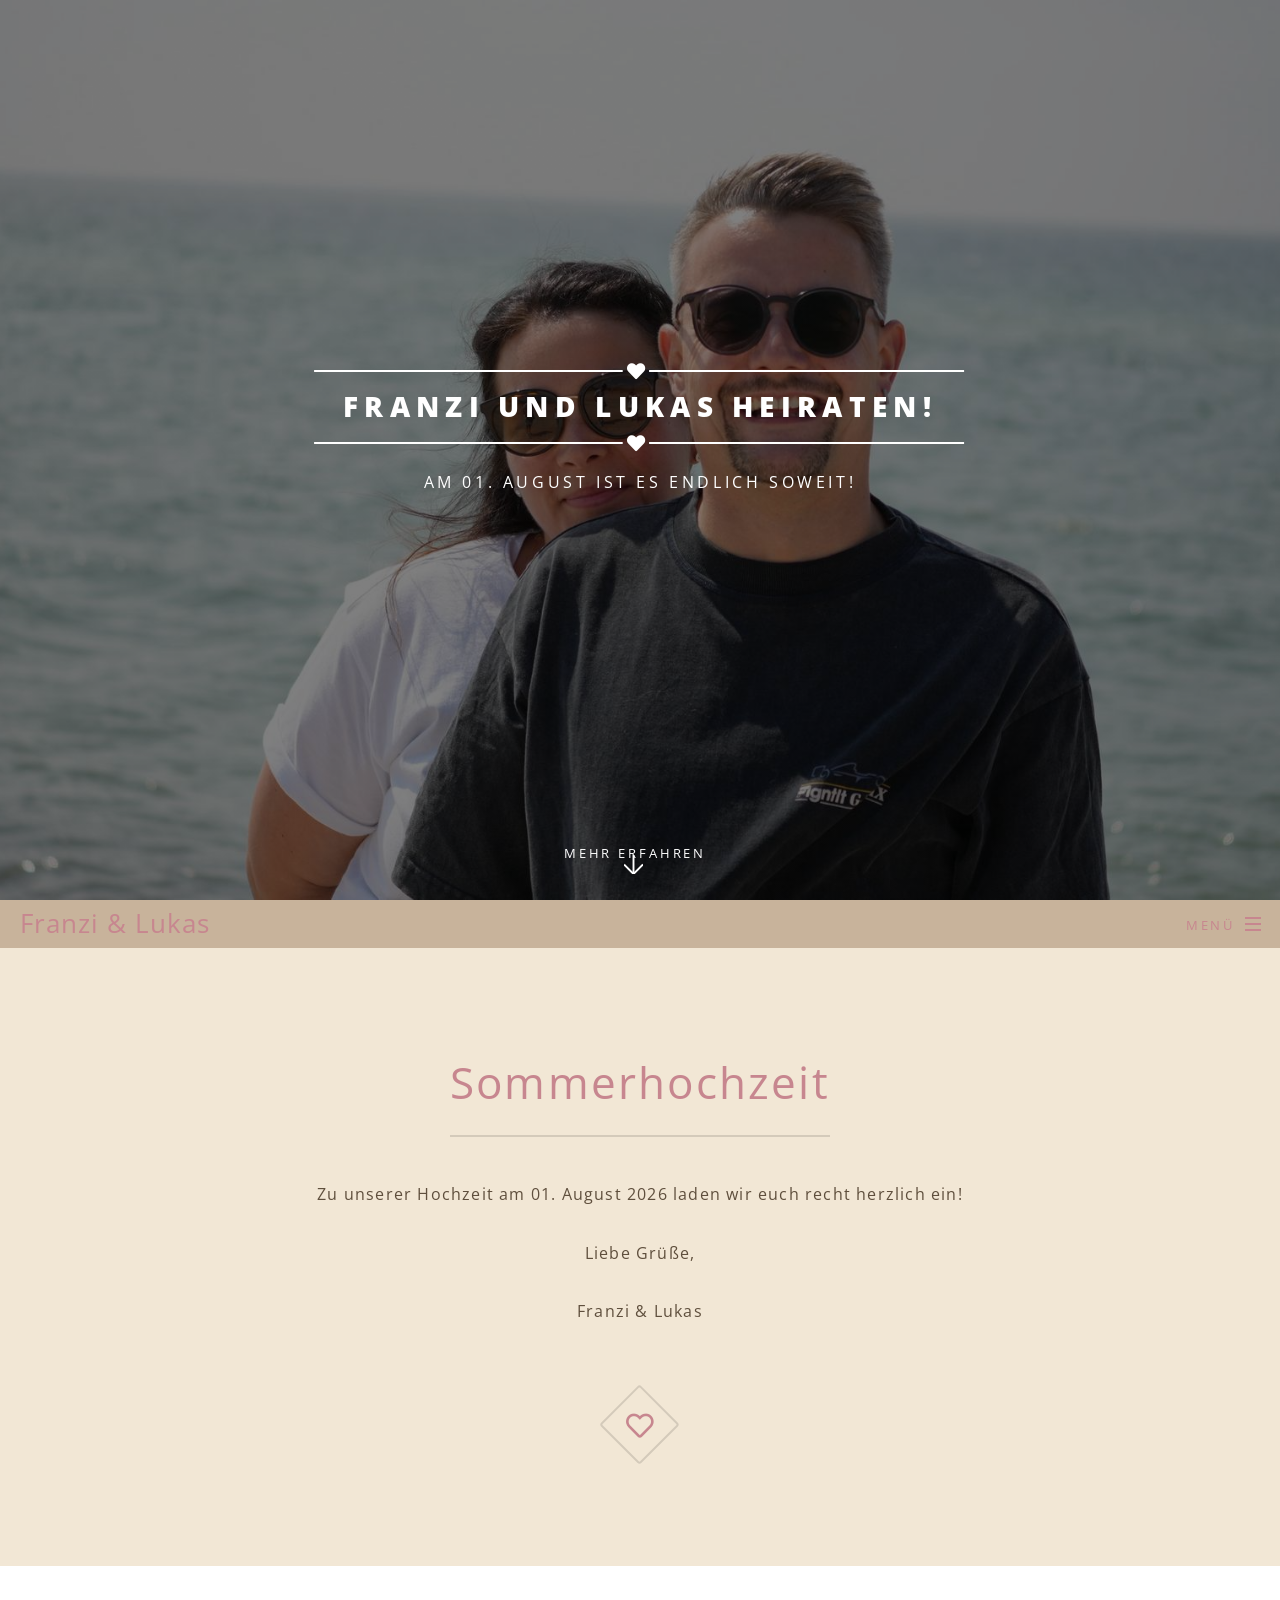
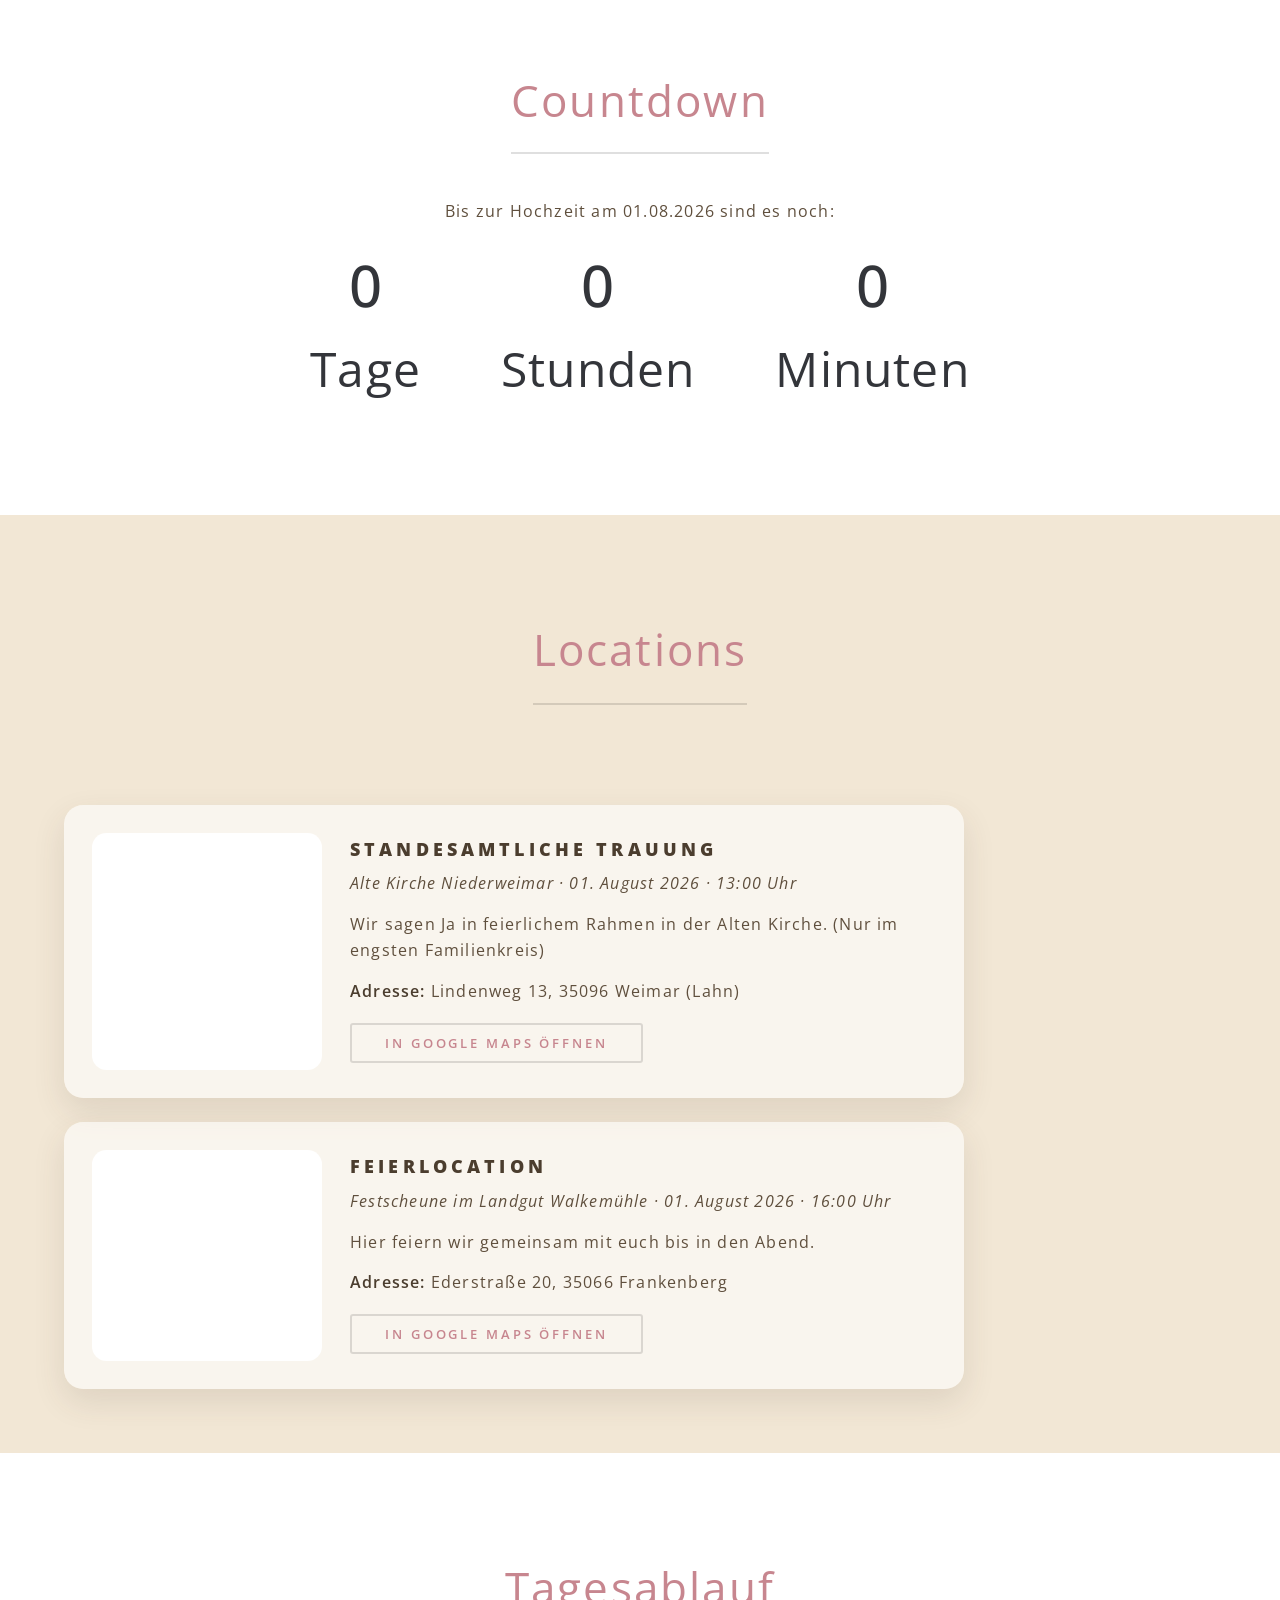
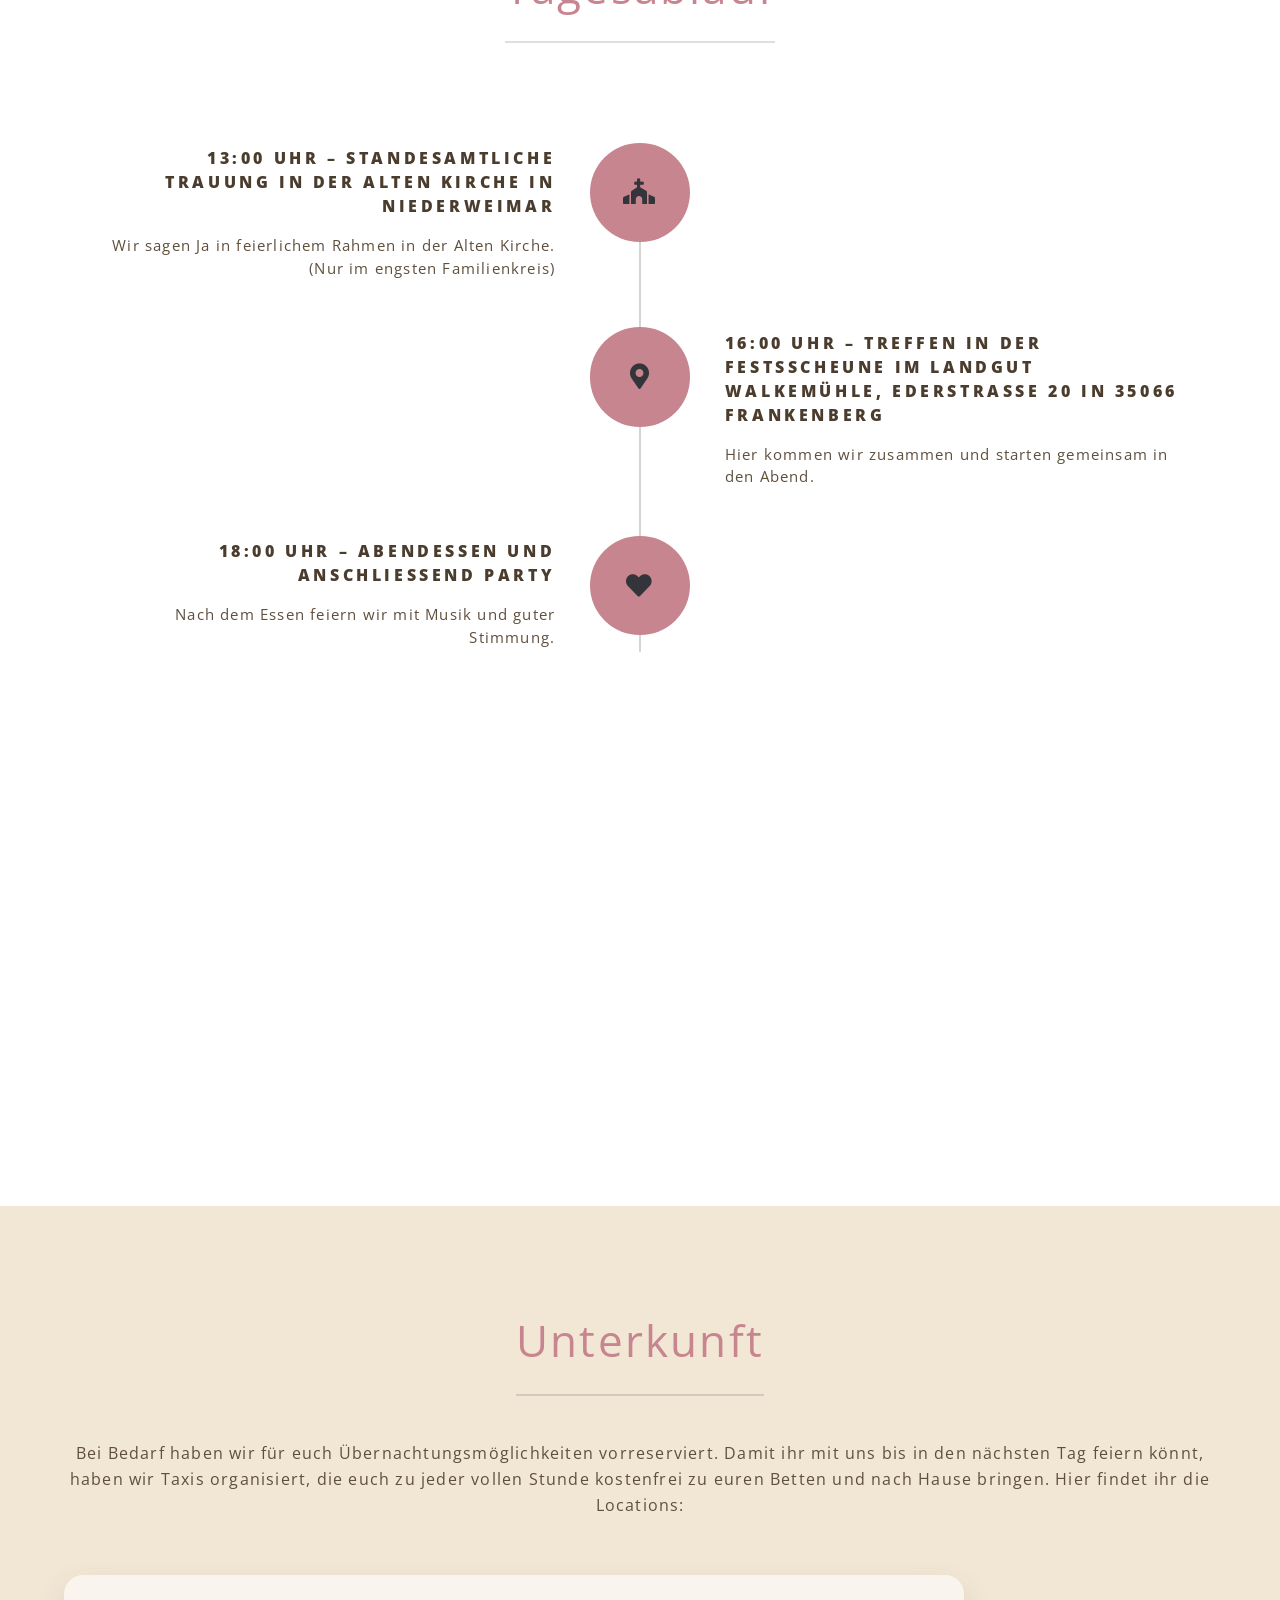
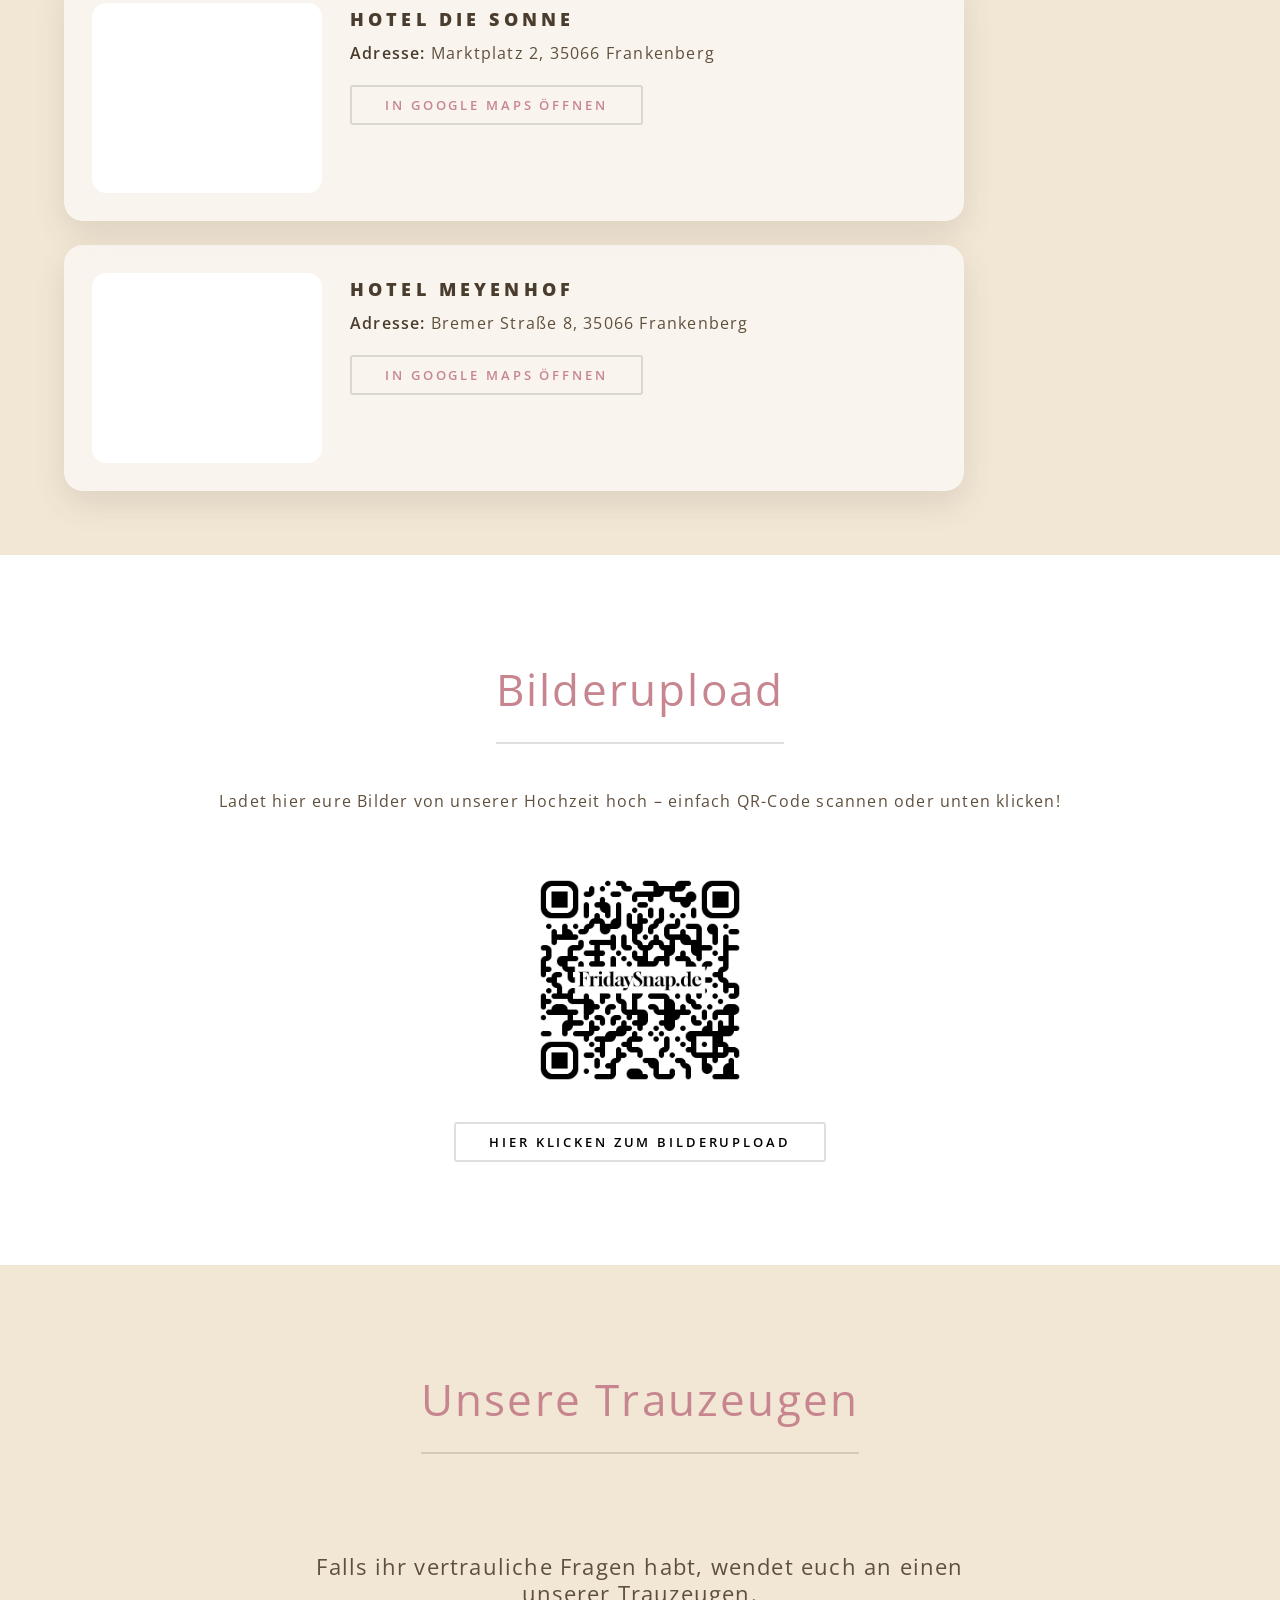
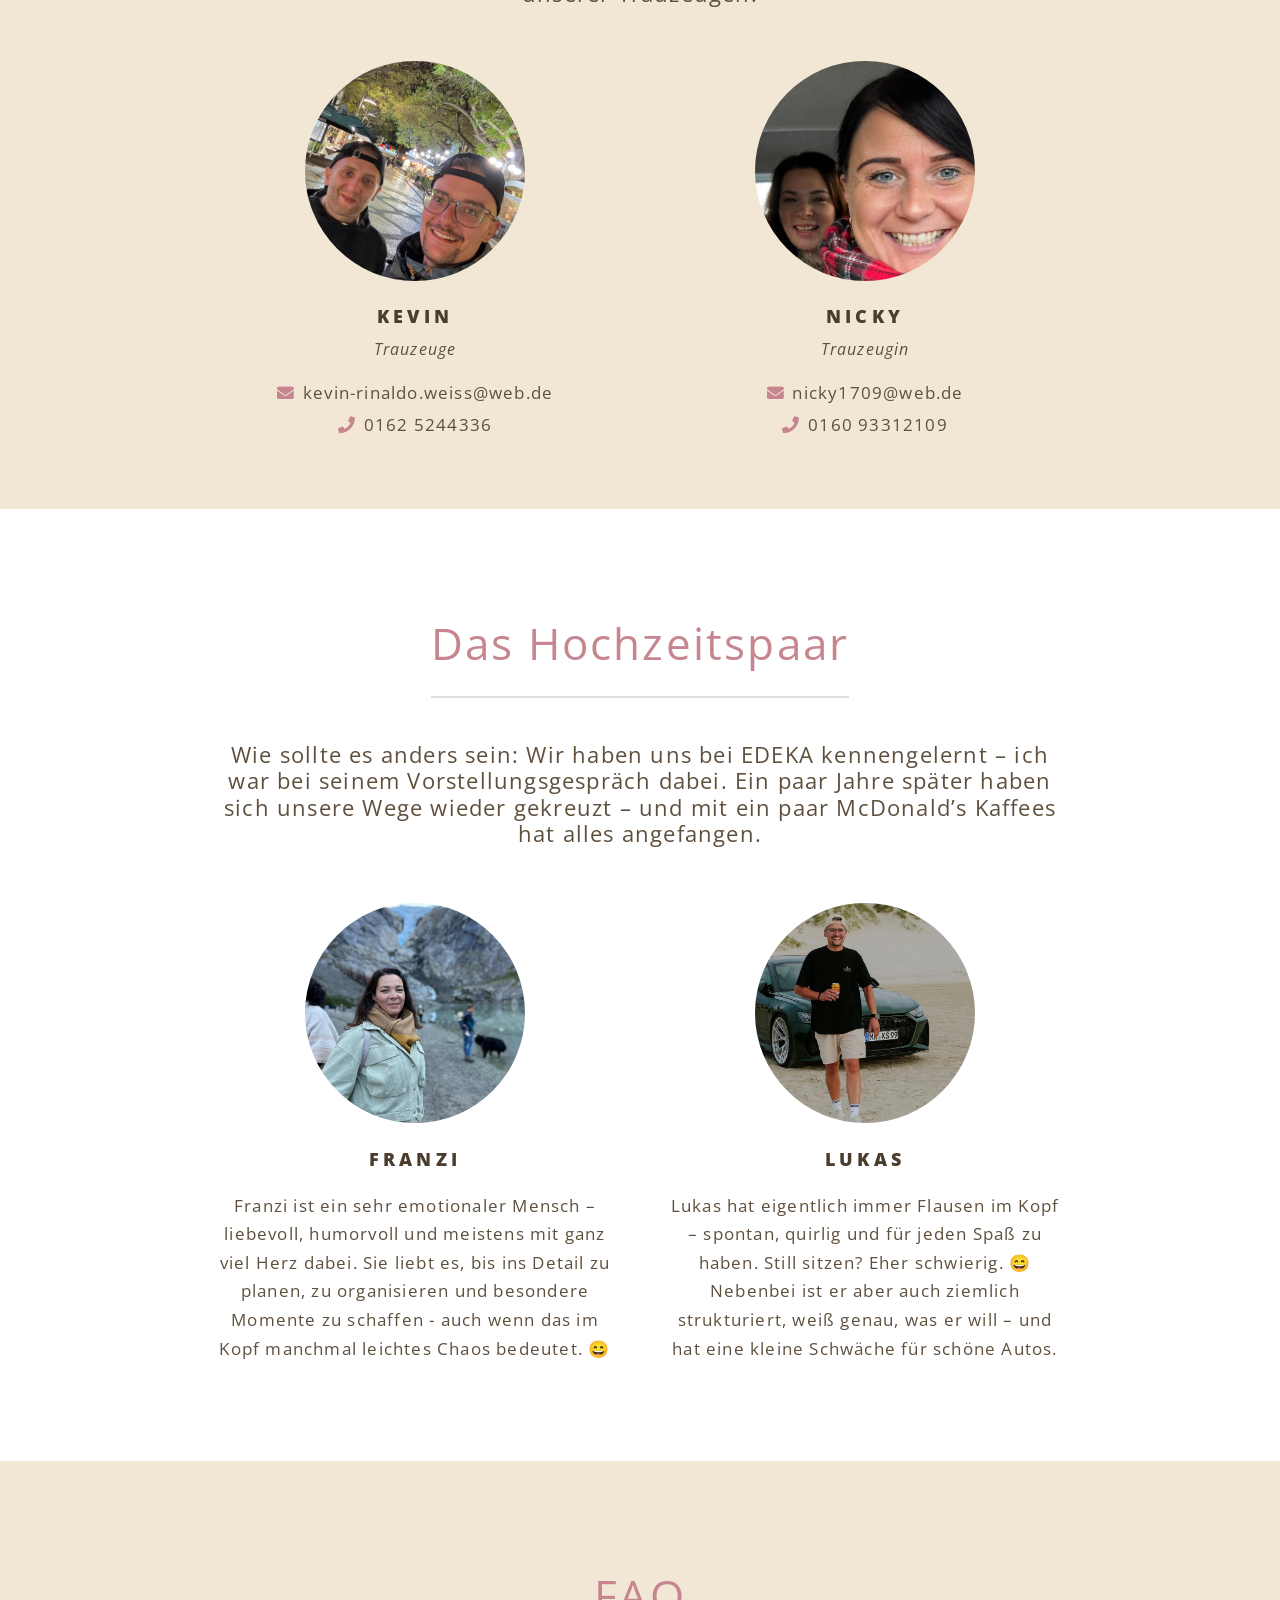
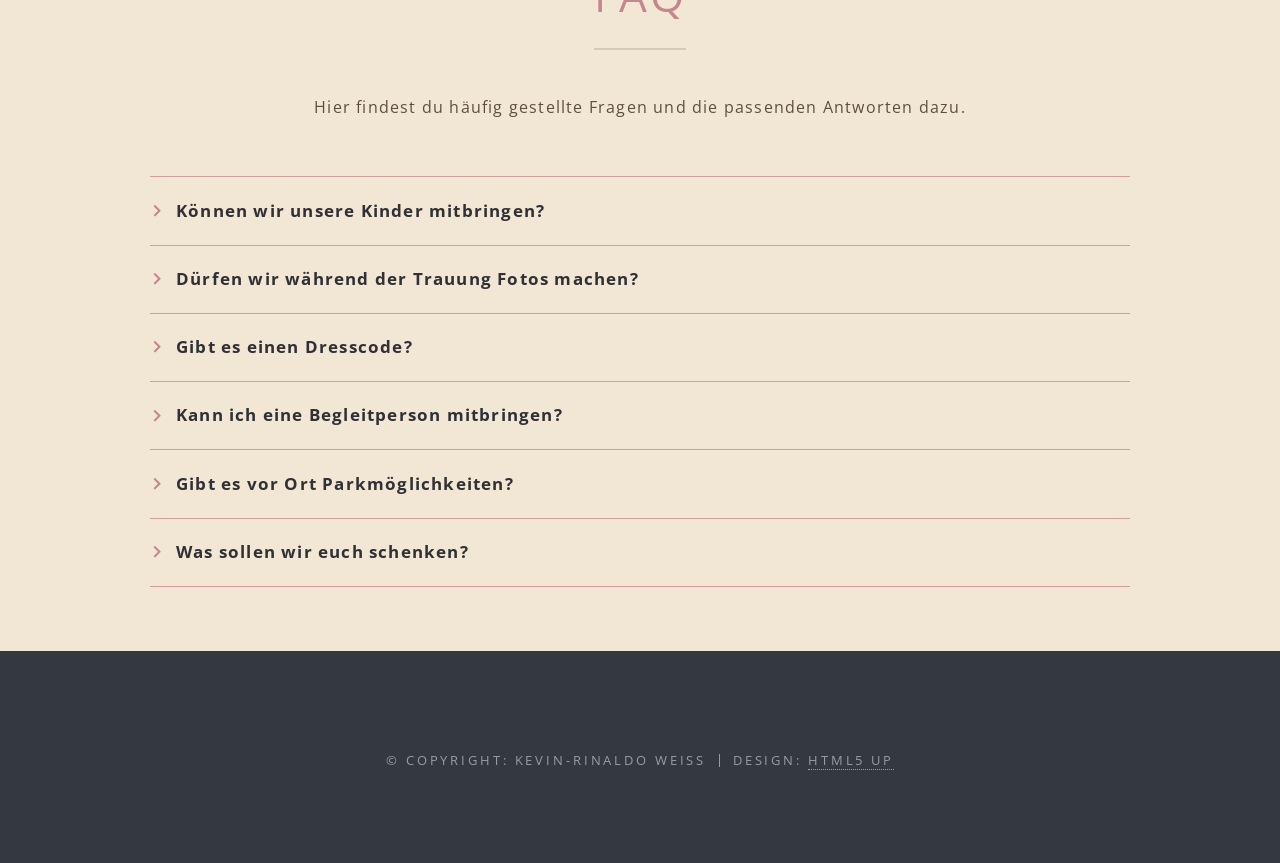
<file: index.html>
<!DOCTYPE HTML>
<!--
	Spectral by HTML5 UP
	html5up.net | @ajlkn
	Free for personal and commercial use under the CCA 3.0 license (html5up.net/license)
-->
<html>
	<head>
		<title>Lukas und Franzi heiraten! - Am 01. August 2026 ist es endlich soweit!</title>
		<meta charset="utf-8" />
		<meta name="viewport" content="width=device-width, initial-scale=1, user-scalable=no" />
		<link rel="stylesheet" href="assets/css/main.css" />
		<link rel="preload" as="image" href="images/banner.jpg" fetchpriority="high" />
		<link rel="preload" as="image" href="images/banner_1.jpg" />
		<link rel="preload" as="image" href="images/banner_2.jpg" />
		<noscript><link rel="stylesheet" href="assets/css/noscript.css" /></noscript>
	</head>
	<body class="landing is-preload">

		<!-- Page Wrapper -->
			<div id="page-wrapper">

				<!-- Banner -->
					<section id="banner">
						<div class="inner">
							<h2>Franzi und Lukas heiraten!</h2>
							<p>Am 01. August ist es endlich soweit!<br />
						</div>
						<a href="#one" class="more scrolly">Mehr erfahren</a>
					</section>

				<!-- Header -->
					<header id="header">
						<h1><a href="index.html"> Franzi & Lukas</a></h1>
						<nav id="nav">
							<ul>
								<li class="special">
									<a href="#menu" class="menuToggle"><span>Menü</span></a>
									<div id="menu">
											<ul>
												<li><a href="index.html">Startseite</a></li>
												<li><a href="index.html#one-copy">Countdown</a></li>
												<li><a href="index.html#locations">Locations</a></li>
												<li><a href="index.html#tagesablauf">Tagesablauf</a></li>
												<li><a href="index.html#unterkunft">Unterkunft</a></li>
												<li><a href="index.html#bilderupload">Bilderupload</a></li>
												<li><a href="index.html#unsere-trauzeugen">Unsere Trauzeugen</a></li>
												<li><a href="index.html#unser-brautpaar">Das Hochzeitspaar</a></li>
												<li><a href="index.html#faq">FAQ</a></li>
											</ul>
									</div>
								</li>
							</ul>
						</nav>
					</header>

				<!-- One -->
					<section id="one" class="wrapper style1 special">
						<div class="inner">
							<header class="major">
								<h2 class="sommerhochzeit">Sommerhochzeit<br /></h2>
								<p>Zu unserer Hochzeit am 01. August 2026 laden wir euch recht herzlich ein!</p>
								<p>Liebe Grüße,</p>
								<p>Franzi & Lukas</p>
							</header>
							<ul class="icons major single-icon">
								<li><span class="icon fa-heart major style2"><span class="label">Herz</span></span></li>
							</ul>
						</div>
					</section>

				<!-- One Copy -->
					<section id="one-copy" class="wrapper style1 special" style="background: #ffffff;">
						<div class="inner">
							<header class="major">
								<h2 class="sommerhochzeit">Countdown<br /></h2>
								<p>Bis zur Hochzeit am 01.08.2026 sind es noch:</p>
									<div id="countdown-timer" class="countdown-timer" aria-live="polite">
										<div class="countdown-item"><span class="countdown-value">--</span><span class="countdown-label">Tage</span></div>
										<div class="countdown-item"><span class="countdown-value">--</span><span class="countdown-label">Stunden</span></div>
										<div class="countdown-item"><span class="countdown-value">--</span><span class="countdown-label">Minuten</span></div>
									</div>
							</header>
						</div>
					</section>

					<!-- Locations -->
						<section id="locations" class="wrapper style1 special">
							<div class="inner">
								<header class="major">
									<h2 class="sommerhochzeit">Locations<br /></h2>
								</header>
								<div class="location-grid">
									<article class="location-card">
										<div class="map-window" role="img" aria-label="Kartenausschnitt von der Alten Kirche Niederweimar">
											<iframe
												src="https://www.google.com/maps?q=Lindenweg+13%2C+35096+Weimar+%28Lahn%29&output=embed"
												loading="lazy"
												allowfullscreen
												referrerpolicy="no-referrer-when-downgrade"
												title="Google Maps Kartenausschnitt: Alte Kirche Niederweimar">
											</iframe>
										</div>
										<div class="location-content">
											<h3>Standesamtliche Trauung</h3>
											<p class="location-meta">Alte Kirche Niederweimar · 01. August 2026 · 13:00 Uhr</p>
											<p>Wir sagen Ja in feierlichem Rahmen in der Alten Kirche. (Nur im engsten Familienkreis)</p>
											<p><strong>Adresse:</strong> Lindenweg 13, 35096 Weimar (Lahn)</p>
											<a class="button small" href="https://www.google.com/maps/search/?api=1&query=Lindenweg+13%2C+35096+Weimar+%28Lahn%29" target="_blank" rel="noopener noreferrer">In Google Maps öffnen</a>
										</div>
									</article>
									<article class="location-card">
										<div class="map-window" role="img" aria-label="Kartenausschnitt von der Festscheune im Landgut Walkemühle">
											<iframe
												src="https://www.google.com/maps?q=Ederstra%C3%9Fe+20%2C+35066+Frankenberg&output=embed"
												loading="lazy"
												allowfullscreen
												referrerpolicy="no-referrer-when-downgrade"
												title="Google Maps Kartenausschnitt: Festscheune im Landgut Walkemühle">
											</iframe>
										</div>
										<div class="location-content">
											<h3>Feierlocation</h3>
											<p class="location-meta">Festscheune im Landgut Walkemühle · 01. August 2026 · 16:00 Uhr</p>
											<p>Hier feiern wir gemeinsam mit euch bis in den Abend.</p>
											<p><strong>Adresse:</strong> Ederstraße 20, 35066 Frankenberg</p>
											<a class="button small" href="https://www.google.com/maps/search/?api=1&query=Ederstra%C3%9Fe+20%2C+35066+Frankenberg" target="_blank" rel="noopener noreferrer">In Google Maps öffnen</a>
										</div>
									</article>
									</div>
								</div>
							</section>

					<!-- Tagesablauf -->
						<section id="tagesablauf" class="wrapper style1 special" style="background: #ffffff;">
							<div class="inner">
								<header class="major">
									<h2 class="sommerhochzeit">Tagesablauf<br /></h2>
								</header>
								<div class="timeline" aria-label="Tagesablauf der Hochzeit">
									<article class="timeline-item">
										<div class="timeline-content">
											<h4>13:00 Uhr – Standesamtliche Trauung in der Alten Kirche in Niederweimar</h4>
											<p>Wir sagen Ja in feierlichem Rahmen in der Alten Kirche. (Nur im engsten Familienkreis)</p>
										</div>
										<div class="timeline-marker" aria-hidden="true">
											<span class="icon solid fa-church"></span>
										</div>
									</article>

									<article class="timeline-item">
										<div class="timeline-content">
											<h4>16:00 Uhr – Treffen in der Festsscheune im Landgut Walkemühle, Ederstraße 20 in 35066 Frankenberg</h4>
											<p>Hier kommen wir zusammen und starten gemeinsam in den Abend.</p>
										</div>
										<div class="timeline-marker" aria-hidden="true">
											<span class="icon solid fa-map-marker-alt"></span>
										</div>
									</article>

									<article class="timeline-item">
										<div class="timeline-content">
											<h4>18:00 Uhr – Abendessen und anschließend Party</h4>
											<p>Nach dem Essen feiern wir mit Musik und guter Stimmung.</p>
										</div>
										<div class="timeline-marker" aria-hidden="true">
											<span class="icon solid fa-heart"></span>
										</div>
									</article>
								</div>
							</div>
						</section>


					<!-- Hochzeitszitat -->
						<section id="hochzeitszitat" class="wrapper style1 special quote-section">
							<div class="inner">
								<p class="sommerhochzeit quote-text">"Eine erfolgreiche Ehe besteht darin, sich immer wieder neu zu verlieben, immer in dieselbe Person."</p>
								<p class="quote-author">– Mignon McLaughlin</p>
							</div>
						</section>

					<!-- Unterkunft -->
						<section id="unterkunft" class="wrapper style1 special">
							<div class="inner">
								<header class="major">
									<h2 class="sommerhochzeit">Unterkunft<br /></h2>
									<p>Bei Bedarf haben wir für euch Übernachtungsmöglichkeiten vorreserviert. Damit ihr mit uns bis in den nächsten Tag feiern könnt, haben wir Taxis organisiert, die euch zu jeder vollen Stunde kostenfrei zu euren Betten und nach Hause bringen. Hier findet ihr die Locations:</p>
								</header>
								<div class="location-grid">
									<article class="location-card">
										<div class="map-window" role="img" aria-label="Kartenausschnitt vom Hotel Die Sonne">
											<iframe
												src="https://www.google.com/maps?q=Hotel+Die+Sonne%2C+Marktplatz+2%2C+35066+Frankenberg&output=embed"
												loading="lazy"
												allowfullscreen
												referrerpolicy="no-referrer-when-downgrade"
												title="Google Maps Kartenausschnitt: Hotel Die Sonne">
											</iframe>
										</div>
										<div class="location-content">
											<h3>Hotel Die Sonne</h3>
											<p><strong>Adresse:</strong> Marktplatz 2, 35066 Frankenberg</p>
											<a class="button small" href="https://www.google.com/maps/search/?api=1&query=Hotel+Die+Sonne%2C+Marktplatz+2%2C+35066+Frankenberg" target="_blank" rel="noopener noreferrer">In Google Maps öffnen</a>
										</div>
									</article>

									<article class="location-card">
										<div class="map-window" role="img" aria-label="Kartenausschnitt vom Hotel Meyenhof">
											<iframe
												src="https://www.google.com/maps?q=Hotel+Meyenhof%2C+Bremer+Stra%C3%9Fe+8%2C+35066+Frankenberg&output=embed"
												loading="lazy"
												allowfullscreen
												referrerpolicy="no-referrer-when-downgrade"
												title="Google Maps Kartenausschnitt: Hotel Meyenhof">
											</iframe>
										</div>
										<div class="location-content">
											<h3>Hotel Meyenhof</h3>
											<p><strong>Adresse:</strong> Bremer Straße 8, 35066 Frankenberg</p>
											<a class="button small" href="https://www.google.com/maps/search/?api=1&query=Hotel+Meyenhof%2C+Bremer+Stra%C3%9Fe+8%2C+35066+Frankenberg" target="_blank" rel="noopener noreferrer">In Google Maps öffnen</a>
										</div>
									</article>
								</div>
							</div>
						</section>

					<!-- Bilderupload -->
						<section id="bilderupload" class="wrapper style1 special" style="background: #ffffff;">
							<div class="inner">
								<header class="major">
									<h2 class="sommerhochzeit">Bilderupload<br /></h2>
									<p>Ladet hier eure Bilder von unserer Hochzeit hoch – einfach QR-Code scannen oder unten klicken!</p>
								</header>
								<div style="margin: 0 auto 1.5rem; max-width: 220px;">
									<img src="images/bilderupload.jpg" alt="QR-Code für den Bilderupload" style="width: 100%; height: auto; border-radius: 0.5rem;" />
								</div>
								<p>
									<a class="button" href="https://app.fridaysnap.de/d/n5RuTix9PmtmkTCMvQb5Z4" target="_blank" rel="noopener noreferrer" style="color: #000;">Hier klicken zum Bilderupload</a>
								</p>
							</div>
						</section>

					<!-- Unsere Trauzeugen -->
						<section id="unsere-trauzeugen" class="wrapper style1 special">
							<div class="inner">
								<header class="major">
									<h2 class="sommerhochzeit">Unsere Trauzeugen<br /></h2>
								</header>
								<p class="trauzeugen-intro">Falls ihr vertrauliche Fragen habt, wendet euch an einen unserer Trauzeugen.</p>
								<div class="trauzeugen-grid">
									<article class="trauzeuge-card">
										<img src="images/kevin.jpg" alt="Trauzeuge Kevin" class="trauzeuge-image" />
										<h3>Kevin</h3>
										<p class="trauzeuge-role">Trauzeuge</p>
										<p class="trauzeuge-contact"><span class="icon solid fa-envelope" aria-hidden="true"></span><a href="mailto:kevin-rinaldo.weiss@web.de">kevin-rinaldo.weiss@web.de</a></p>
										<p class="trauzeuge-contact"><span class="icon solid fa-phone" aria-hidden="true"></span><a href="tel:01625244336">0162 5244336</a></p>
									</article>
									<article class="trauzeuge-card">
										<img src="images/nicky.jpg" alt="Trauzeugin Nicky" class="trauzeuge-image" />
										<h3>Nicky</h3>
										<p class="trauzeuge-role">Trauzeugin</p>
										<p class="trauzeuge-contact"><span class="icon solid fa-envelope" aria-hidden="true"></span><a href="mailto:nicky1709@web.de">nicky1709@web.de</a></p>
										<p class="trauzeuge-contact"><span class="icon solid fa-phone" aria-hidden="true"></span><a href="tel:016093312109">0160 93312109</a></p>
									</article>
								</div>
							</div>
						</section>

					<!-- Das Hochzeitspaar -->
						<section id="unser-brautpaar" class="wrapper style1 special" style="background: #ffffff;">
							<div class="inner">
								<header class="major">
									<h2 class="sommerhochzeit">Das Hochzeitspaar<br /></h2>
									<p class="brautpaar-intro">Wie sollte es anders sein: Wir haben uns bei EDEKA kennengelernt – ich war bei seinem Vorstellungsgespräch dabei. Ein paar Jahre später haben sich unsere Wege wieder gekreuzt – und mit ein paar McDonald’s Kaffees hat alles angefangen.</p>
								</header>
								<div class="trauzeugen-grid brautpaar-grid">
									<article class="trauzeuge-card brautpaar-card">
										<img src="images/franzi.jpeg" alt="Braut Franzi" class="trauzeuge-image" />
										<h3>Franzi</h3>
										<p class="brautpaar-text">Franzi ist ein sehr emotionaler Mensch – liebevoll, humorvoll und meistens mit ganz viel Herz dabei. Sie liebt es, bis ins Detail zu planen, zu organisieren und besondere Momente zu schaffen - auch wenn das im Kopf manchmal leichtes Chaos bedeutet. 😄</p>
									</article>
									<article class="trauzeuge-card brautpaar-card">
										<img src="images/lukas.jpg" alt="Bräutigam Lukas" class="trauzeuge-image" />
										<h3>Lukas</h3>
										<p class="brautpaar-text">Lukas hat eigentlich immer Flausen im Kopf – spontan, quirlig und für jeden Spaß zu haben. Still sitzen? Eher schwierig. 😄 Nebenbei ist er aber auch ziemlich strukturiert, weiß genau, was er will – und hat eine kleine Schwäche für schöne Autos.</p>
									</article>
								</div>
							</div>
						</section>

					<!-- FAQ -->
						<section id="faq" class="wrapper style1 special">
							<div class="inner">
								<header class="major">
									<h2 class="sommerhochzeit">FAQ<br /></h2>
									<p>Hier findest du häufig gestellte Fragen und die passenden Antworten dazu.</p>
								</header>
								<div class="faq-list">
									<details class="faq-item">
										<summary>Können wir unsere Kinder mitbringen?</summary>
										<p>Kinder sind herzlich willkommen. Gebt uns bitte bei der Rückmeldung kurz Bescheid, mit wie vielen Kindern ihr kommt, damit wir bei der Planung alles berücksichtigen können.</p>
									</details>
									<details class="faq-item">
										<summary>Dürfen wir während der Trauung Fotos machen?</summary>
										<p>Während der Zeremonie wünschen wir uns, dass ihr den Moment ohne Handy genießt. Danach könnt ihr natürlich sehr gerne Fotos machen und sie mit uns teilen.</p>
									</details>
									<details class="faq-item">
										<summary>Gibt es einen Dresscode?</summary>
										<p>Kommt, wie ihr euch wohlfühlt - festlich &amp; sommerlich</p>
									</details>
									<details class="faq-item">
										<summary>Kann ich eine Begleitperson mitbringen?</summary>
										<p>Wenn auf eurer Einladung eine Begleitperson vermerkt ist, ist sie natürlich herzlich eingeladen. Falls ihr unsicher seid, schreibt uns einfach kurz.</p>
									</details>
									<details class="faq-item">
										<summary>Gibt es vor Ort Parkmöglichkeiten?</summary>
										<p>Ja, an den Locations stehen ausreichend Parkplätze zur Verfügung. Genauere Hinweise und Zufahrten teilen wir euch rechtzeitig vor der Hochzeit mit.</p>
									</details>
									<details class="faq-item">
										<summary>Was sollen wir euch schenken?</summary>
										<p>Das größte Geschenk ist, wenn ihr mit uns feiert. Wenn ihr uns zusätzlich eine Freude machen möchtet, freuen wir uns über einen kleinen Beitrag zu unserer gemeinsamen Reisekasse.</p>
									</details>
								</div>
							</div>
						</section>

					<!-- Footer -->
					<footer id="footer">
						<ul class="copyright">
							<li>&copy; Copyright: Kevin-Rinaldo Weiß</li><li>Design: <a href="http://html5up.net">HTML5 UP</a></li>
						</ul>
					</footer>

			</div>

		<!-- Scripts -->
			<script src="assets/js/jquery.min.js"></script>
			<script src="assets/js/jquery.scrollex.min.js"></script>
			<script src="assets/js/jquery.scrolly.min.js"></script>
			<script src="assets/js/browser.min.js"></script>
			<script src="assets/js/breakpoints.min.js"></script>
			<script src="assets/js/util.js"></script>
			<script src="assets/js/main.js"></script>
			<script>
				(function () {
					const targetDate = new Date('2026-08-01T13:00:00');
						const countdownElement = document.getElementById('countdown-timer');
						const dayElement = countdownElement.querySelector('.countdown-item:nth-child(1) .countdown-value');
						const hourElement = countdownElement.querySelector('.countdown-item:nth-child(2) .countdown-value');
						const minuteElement = countdownElement.querySelector('.countdown-item:nth-child(3) .countdown-value');

					function updateCountdown() {
						const now = new Date();
						const diffMs = targetDate - now;

						if (diffMs <= 0) {
							dayElement.textContent = '0';
							hourElement.textContent = '0';
							minuteElement.textContent = '0';
							return;
						}

						const days = Math.floor(diffMs / (1000 * 60 * 60 * 24));
						const hours = Math.floor((diffMs / (1000 * 60 * 60)) % 24);
						const minutes = Math.floor((diffMs / (1000 * 60)) % 60);
						dayElement.textContent = days;
						hourElement.textContent = hours;
						minuteElement.textContent = minutes;
					}

					updateCountdown();
					setInterval(updateCountdown, 1000);
				})();
			</script>

	</body>
</html>
</file>
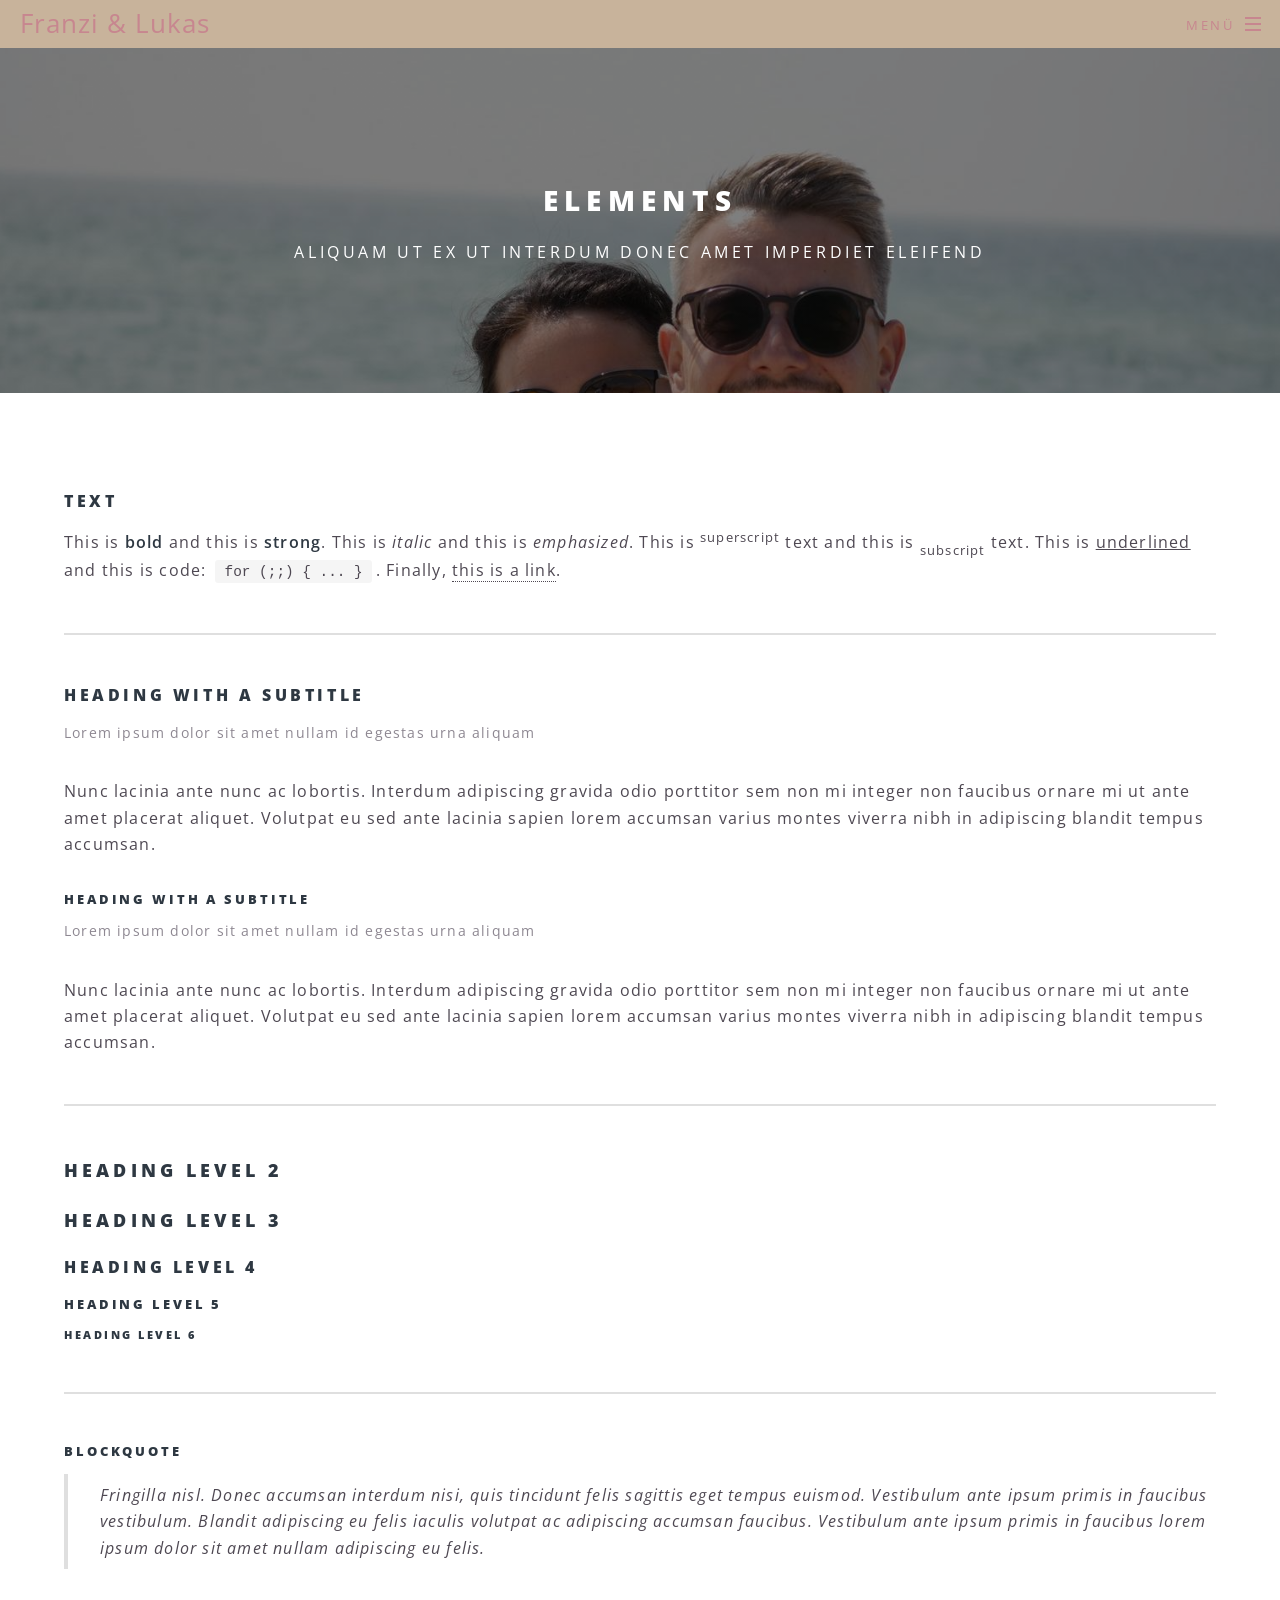
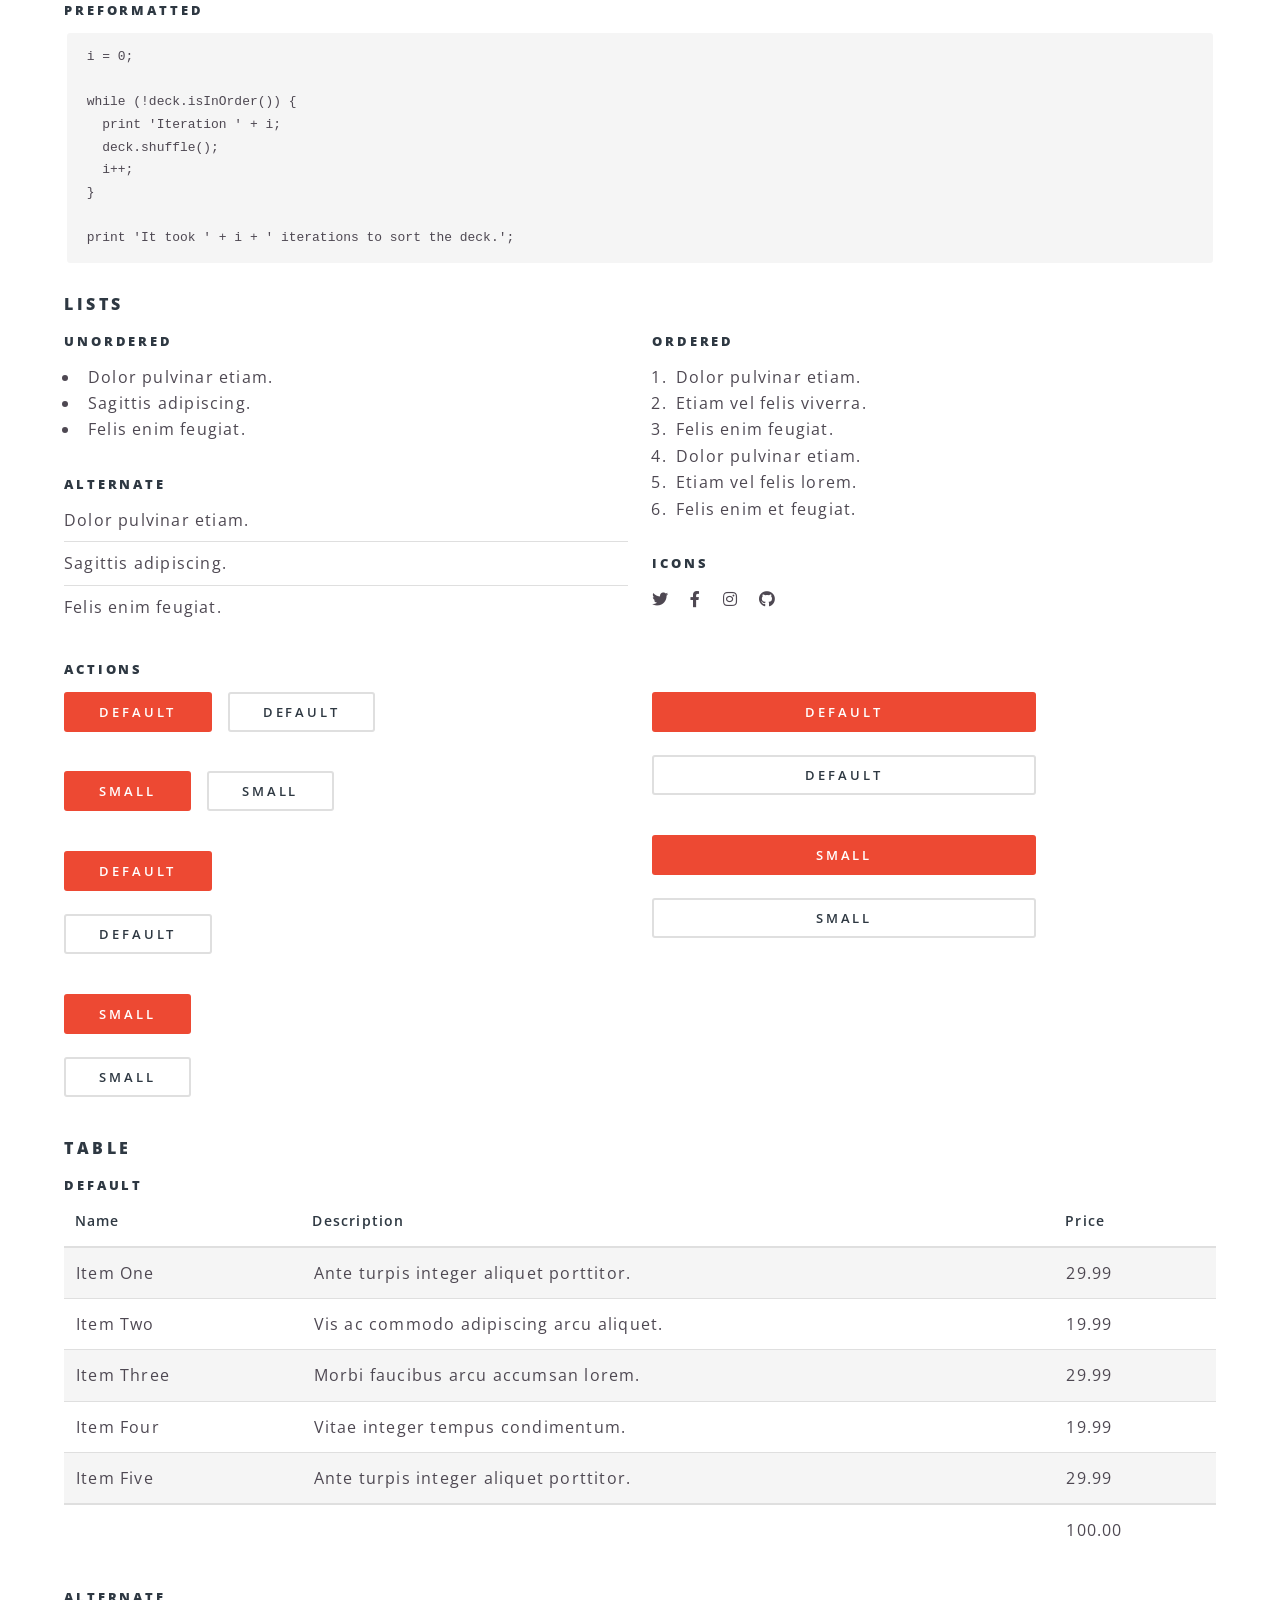
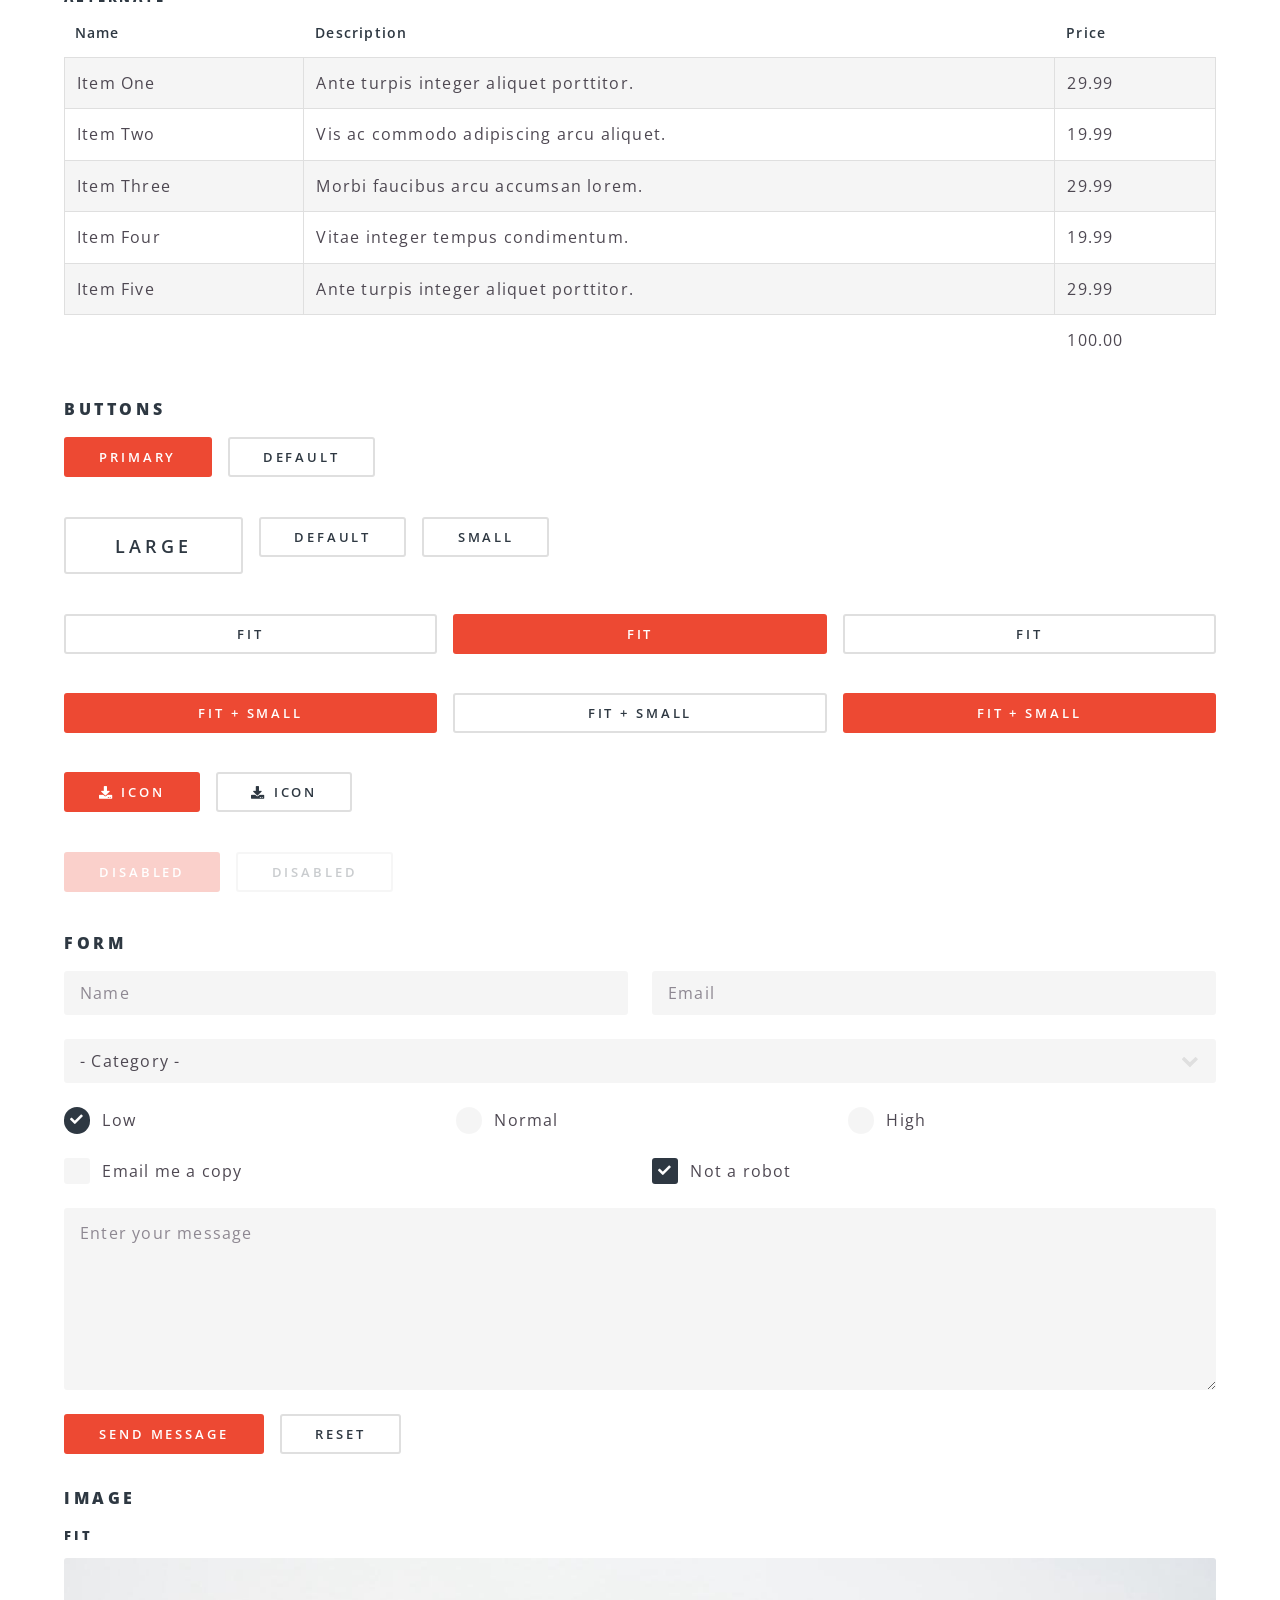
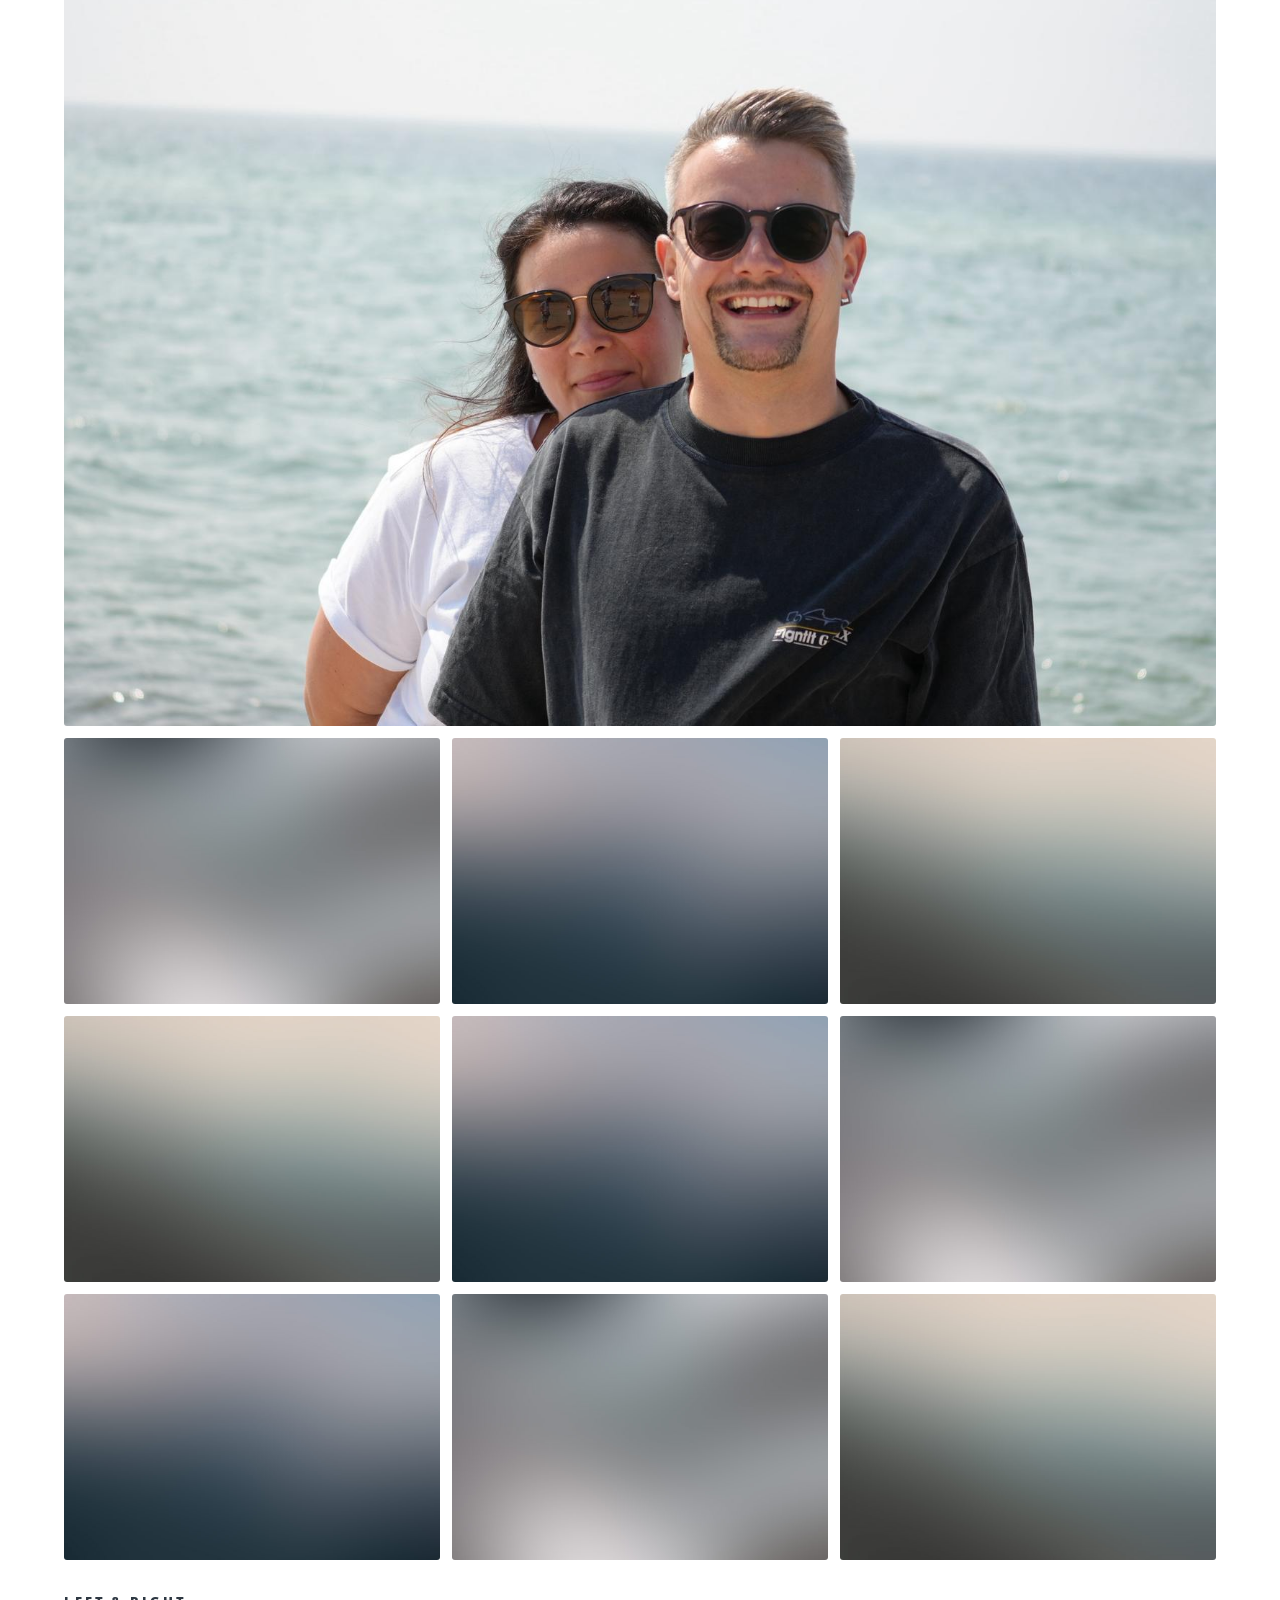
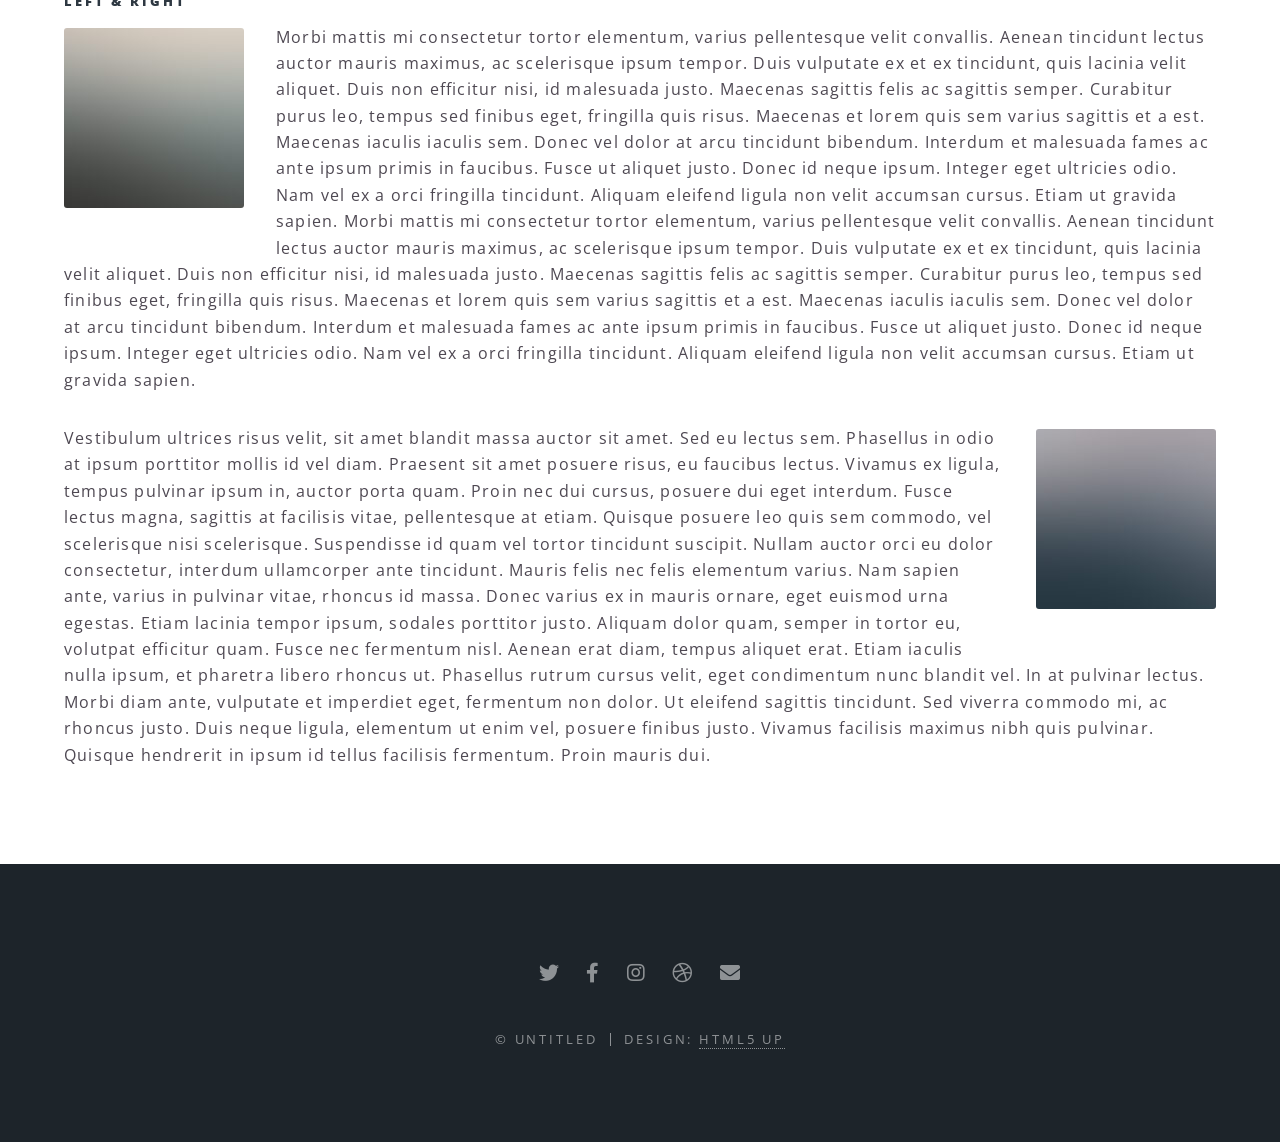
<file: elements.html>
<!DOCTYPE HTML>
<!--
	Spectral by HTML5 UP
	html5up.net | @ajlkn
	Free for personal and commercial use under the CCA 3.0 license (html5up.net/license)
-->
<html>
	<head>
		<title>Elements - Spectral by HTML5 UP</title>
		<meta charset="utf-8" />
		<meta name="viewport" content="width=device-width, initial-scale=1, user-scalable=no" />
		<link rel="stylesheet" href="assets/css/main.css" />
		<noscript><link rel="stylesheet" href="assets/css/noscript.css" /></noscript>
	</head>
	<body class="is-preload">

		<!-- Page Wrapper -->
			<div id="page-wrapper">

				<!-- Header -->
					<header id="header">
						<h1><a href="index.html">Franzi & Lukas</a></h1>
						<nav id="nav">
							<ul>
								<li class="special">
									<a href="#menu" class="menuToggle"><span>Menü</span></a>
									<div id="menu">
											<ul>
												<li><a href="index.html">Startseite</a></li>
												<li><a href="index.html#one-copy">Countdown</a></li>
												<li><a href="index.html#locations">Locations</a></li>
												<li><a href="index.html#tagesablauf">Tagesablauf</a></li>
												<li><a href="index.html#unterkunft">Unterkunft</a></li>
												<li><a href="index.html#rueckmeldung">Rückmeldung</a></li>
												<li><a href="index.html#unsere-trauzeugen">Unsere Trauzeugen</a></li>
												<li><a href="index.html#unser-brautpaar">Das Hochzeitspaar</a></li>
												<li><a href="index.html#faq">FAQ</a></li>
											</ul>
									</div>
								</li>
							</ul>
						</nav>
					</header>

				<!-- Main -->
					<article id="main">
						<header>
							<h2>Elements</h2>
							<p>Aliquam ut ex ut interdum donec amet imperdiet eleifend</p>
						</header>
						<section class="wrapper style5">
							<div class="inner">

								<section>
									<h4>Text</h4>
									<p>This is <b>bold</b> and this is <strong>strong</strong>. This is <i>italic</i> and this is <em>emphasized</em>.
									This is <sup>superscript</sup> text and this is <sub>subscript</sub> text.
									This is <u>underlined</u> and this is code: <code>for (;;) { ... }</code>. Finally, <a href="#">this is a link</a>.</p>
									<hr />
									<header>
										<h4>Heading with a Subtitle</h4>
										<p>Lorem ipsum dolor sit amet nullam id egestas urna aliquam</p>
									</header>
									<p>Nunc lacinia ante nunc ac lobortis. Interdum adipiscing gravida odio porttitor sem non mi integer non faucibus ornare mi ut ante amet placerat aliquet. Volutpat eu sed ante lacinia sapien lorem accumsan varius montes viverra nibh in adipiscing blandit tempus accumsan.</p>
									<header>
										<h5>Heading with a Subtitle</h5>
										<p>Lorem ipsum dolor sit amet nullam id egestas urna aliquam</p>
									</header>
									<p>Nunc lacinia ante nunc ac lobortis. Interdum adipiscing gravida odio porttitor sem non mi integer non faucibus ornare mi ut ante amet placerat aliquet. Volutpat eu sed ante lacinia sapien lorem accumsan varius montes viverra nibh in adipiscing blandit tempus accumsan.</p>
									<hr />
									<h2>Heading Level 2</h2>
									<h3>Heading Level 3</h3>
									<h4>Heading Level 4</h4>
									<h5>Heading Level 5</h5>
									<h6>Heading Level 6</h6>
									<hr />
									<h5>Blockquote</h5>
									<blockquote>Fringilla nisl. Donec accumsan interdum nisi, quis tincidunt felis sagittis eget tempus euismod. Vestibulum ante ipsum primis in faucibus vestibulum. Blandit adipiscing eu felis iaculis volutpat ac adipiscing accumsan faucibus. Vestibulum ante ipsum primis in faucibus lorem ipsum dolor sit amet nullam adipiscing eu felis.</blockquote>
									<h5>Preformatted</h5>
									<pre><code>i = 0;

while (!deck.isInOrder()) {
  print 'Iteration ' + i;
  deck.shuffle();
  i++;
}

print 'It took ' + i + ' iterations to sort the deck.';</code></pre>
								</section>

								<section>
									<h4>Lists</h4>
									<div class="row">
										<div class="col-6 col-12-medium">
											<h5>Unordered</h5>
											<ul>
												<li>Dolor pulvinar etiam.</li>
												<li>Sagittis adipiscing.</li>
												<li>Felis enim feugiat.</li>
											</ul>
											<h5>Alternate</h5>
											<ul class="alt">
												<li>Dolor pulvinar etiam.</li>
												<li>Sagittis adipiscing.</li>
												<li>Felis enim feugiat.</li>
											</ul>
										</div>
										<div class="col-6 col-12-medium">
											<h5>Ordered</h5>
											<ol>
												<li>Dolor pulvinar etiam.</li>
												<li>Etiam vel felis viverra.</li>
												<li>Felis enim feugiat.</li>
												<li>Dolor pulvinar etiam.</li>
												<li>Etiam vel felis lorem.</li>
												<li>Felis enim et feugiat.</li>
											</ol>
											<h5>Icons</h5>
											<ul class="icons">
												<li><a href="#" class="icon brands fa-twitter"><span class="label">Twitter</span></a></li>
												<li><a href="#" class="icon brands fa-facebook-f"><span class="label">Facebook</span></a></li>
												<li><a href="#" class="icon brands fa-instagram"><span class="label">Instagram</span></a></li>
												<li><a href="#" class="icon brands fa-github"><span class="label">Github</span></a></li>
											</ul>
										</div>
									</div>
									<h5>Actions</h5>
									<div class="row">
										<div class="col-6 col-12-medium">
											<ul class="actions">
												<li><a href="#" class="button primary">Default</a></li>
												<li><a href="#" class="button">Default</a></li>
											</ul>
											<ul class="actions small">
												<li><a href="#" class="button primary small">Small</a></li>
												<li><a href="#" class="button small">Small</a></li>
											</ul>
											<ul class="actions stacked">
												<li><a href="#" class="button primary">Default</a></li>
												<li><a href="#" class="button">Default</a></li>
											</ul>
											<ul class="actions stacked">
												<li><a href="#" class="button primary small">Small</a></li>
												<li><a href="#" class="button small">Small</a></li>
											</ul>
										</div>
										<div class="col-6 col-12-medium">
											<ul class="actions stacked">
												<li><a href="#" class="button primary fit">Default</a></li>
												<li><a href="#" class="button fit">Default</a></li>
											</ul>
											<ul class="actions stacked">
												<li><a href="#" class="button primary small fit">Small</a></li>
												<li><a href="#" class="button small fit">Small</a></li>
											</ul>
										</div>
									</div>
								</section>

								<section>
									<h4>Table</h4>
									<h5>Default</h5>
									<div class="table-wrapper">
										<table>
											<thead>
												<tr>
													<th>Name</th>
													<th>Description</th>
													<th>Price</th>
												</tr>
											</thead>
											<tbody>
												<tr>
													<td>Item One</td>
													<td>Ante turpis integer aliquet porttitor.</td>
													<td>29.99</td>
												</tr>
												<tr>
													<td>Item Two</td>
													<td>Vis ac commodo adipiscing arcu aliquet.</td>
													<td>19.99</td>
												</tr>
												<tr>
													<td>Item Three</td>
													<td> Morbi faucibus arcu accumsan lorem.</td>
													<td>29.99</td>
												</tr>
												<tr>
													<td>Item Four</td>
													<td>Vitae integer tempus condimentum.</td>
													<td>19.99</td>
												</tr>
												<tr>
													<td>Item Five</td>
													<td>Ante turpis integer aliquet porttitor.</td>
													<td>29.99</td>
												</tr>
											</tbody>
											<tfoot>
												<tr>
													<td colspan="2"></td>
													<td>100.00</td>
												</tr>
											</tfoot>
										</table>
									</div>

									<h5>Alternate</h5>
									<div class="table-wrapper">
										<table class="alt">
											<thead>
												<tr>
													<th>Name</th>
													<th>Description</th>
													<th>Price</th>
												</tr>
											</thead>
											<tbody>
												<tr>
													<td>Item One</td>
													<td>Ante turpis integer aliquet porttitor.</td>
													<td>29.99</td>
												</tr>
												<tr>
													<td>Item Two</td>
													<td>Vis ac commodo adipiscing arcu aliquet.</td>
													<td>19.99</td>
												</tr>
												<tr>
													<td>Item Three</td>
													<td> Morbi faucibus arcu accumsan lorem.</td>
													<td>29.99</td>
												</tr>
												<tr>
													<td>Item Four</td>
													<td>Vitae integer tempus condimentum.</td>
													<td>19.99</td>
												</tr>
												<tr>
													<td>Item Five</td>
													<td>Ante turpis integer aliquet porttitor.</td>
													<td>29.99</td>
												</tr>
											</tbody>
											<tfoot>
												<tr>
													<td colspan="2"></td>
													<td>100.00</td>
												</tr>
											</tfoot>
										</table>
									</div>
								</section>

								<section>
									<h4>Buttons</h4>
									<ul class="actions">
										<li><a href="#" class="button primary">Primary</a></li>
										<li><a href="#" class="button">Default</a></li>
									</ul>
									<ul class="actions">
										<li><a href="#" class="button large">Large</a></li>
										<li><a href="#" class="button">Default</a></li>
										<li><a href="#" class="button small">Small</a></li>
									</ul>
									<ul class="actions fit">
										<li><a href="#" class="button fit">Fit</a></li>
										<li><a href="#" class="button primary fit">Fit</a></li>
										<li><a href="#" class="button fit">Fit</a></li>
									</ul>
									<ul class="actions fit small">
										<li><a href="#" class="button primary fit small">Fit + Small</a></li>
										<li><a href="#" class="button fit small">Fit + Small</a></li>
										<li><a href="#" class="button primary fit small">Fit + Small</a></li>
									</ul>
									<ul class="actions">
										<li><a href="#" class="button primary icon solid fa-download">Icon</a></li>
										<li><a href="#" class="button icon solid fa-download">Icon</a></li>
									</ul>
									<ul class="actions">
										<li><span class="button primary disabled">Disabled</span></li>
										<li><span class="button disabled">Disabled</span></li>
									</ul>
								</section>

								<section>
									<h4>Form</h4>
									<form method="post" action="#">
										<div class="row gtr-uniform">
											<div class="col-6 col-12-xsmall">
												<input type="text" name="demo-name" id="demo-name" value="" placeholder="Name" />
											</div>
											<div class="col-6 col-12-xsmall">
												<input type="email" name="demo-email" id="demo-email" value="" placeholder="Email" />
											</div>
											<div class="col-12">
												<select name="demo-category" id="demo-category">
													<option value="">- Category -</option>
													<option value="1">Manufacturing</option>
													<option value="1">Shipping</option>
													<option value="1">Administration</option>
													<option value="1">Human Resources</option>
												</select>
											</div>
											<div class="col-4 col-12-small">
												<input type="radio" id="demo-priority-low" name="demo-priority" checked>
												<label for="demo-priority-low">Low</label>
											</div>
											<div class="col-4 col-12-small">
												<input type="radio" id="demo-priority-normal" name="demo-priority">
												<label for="demo-priority-normal">Normal</label>
											</div>
											<div class="col-4 col-12-small">
												<input type="radio" id="demo-priority-high" name="demo-priority">
												<label for="demo-priority-high">High</label>
											</div>
											<div class="col-6 col-12-small">
												<input type="checkbox" id="demo-copy" name="demo-copy">
												<label for="demo-copy">Email me a copy</label>
											</div>
											<div class="col-6 col-12-small">
												<input type="checkbox" id="demo-human" name="demo-human" checked>
												<label for="demo-human">Not a robot</label>
											</div>
											<div class="col-12">
												<textarea name="demo-message" id="demo-message" placeholder="Enter your message" rows="6"></textarea>
											</div>
											<div class="col-12">
												<ul class="actions">
													<li><input type="submit" value="Send Message" class="primary" /></li>
													<li><input type="reset" value="Reset" /></li>
												</ul>
											</div>
										</div>
									</form>
								</section>

								<section>
									<h4>Image</h4>
									<h5>Fit</h5>
									<div class="box alt">
										<div class="row gtr-50 gtr-uniform">
											<div class="col-12"><span class="image fit"><img src="images/banner.jpg" alt="" /></span></div>
											<div class="col-4"><span class="image fit"><img src="images/pic01.jpg" alt="" /></span></div>
											<div class="col-4"><span class="image fit"><img src="images/pic02.jpg" alt="" /></span></div>
											<div class="col-4"><span class="image fit"><img src="images/pic03.jpg" alt="" /></span></div>
											<div class="col-4"><span class="image fit"><img src="images/pic03.jpg" alt="" /></span></div>
											<div class="col-4"><span class="image fit"><img src="images/pic02.jpg" alt="" /></span></div>
											<div class="col-4"><span class="image fit"><img src="images/pic01.jpg" alt="" /></span></div>
											<div class="col-4"><span class="image fit"><img src="images/pic02.jpg" alt="" /></span></div>
											<div class="col-4"><span class="image fit"><img src="images/pic01.jpg" alt="" /></span></div>
											<div class="col-4"><span class="image fit"><img src="images/pic03.jpg" alt="" /></span></div>
										</div>
									</div>
									<h5>Left &amp; Right</h5>
									<p><span class="image left"><img src="images/pic04.jpg" alt="" /></span>Morbi mattis mi consectetur tortor elementum, varius pellentesque velit convallis. Aenean tincidunt lectus auctor mauris maximus, ac scelerisque ipsum tempor. Duis vulputate ex et ex tincidunt, quis lacinia velit aliquet. Duis non efficitur nisi, id malesuada justo. Maecenas sagittis felis ac sagittis semper. Curabitur purus leo, tempus sed finibus eget, fringilla quis risus. Maecenas et lorem quis sem varius sagittis et a est. Maecenas iaculis iaculis sem. Donec vel dolor at arcu tincidunt bibendum. Interdum et malesuada fames ac ante ipsum primis in faucibus. Fusce ut aliquet justo. Donec id neque ipsum. Integer eget ultricies odio. Nam vel ex a orci fringilla tincidunt. Aliquam eleifend ligula non velit accumsan cursus. Etiam ut gravida sapien. Morbi mattis mi consectetur tortor elementum, varius pellentesque velit convallis. Aenean tincidunt lectus auctor mauris maximus, ac scelerisque ipsum tempor. Duis vulputate ex et ex tincidunt, quis lacinia velit aliquet. Duis non efficitur nisi, id malesuada justo. Maecenas sagittis felis ac sagittis semper. Curabitur purus leo, tempus sed finibus eget, fringilla quis risus. Maecenas et lorem quis sem varius sagittis et a est. Maecenas iaculis iaculis sem. Donec vel dolor at arcu tincidunt bibendum. Interdum et malesuada fames ac ante ipsum primis in faucibus. Fusce ut aliquet justo. Donec id neque ipsum. Integer eget ultricies odio. Nam vel ex a orci fringilla tincidunt. Aliquam eleifend ligula non velit accumsan cursus. Etiam ut gravida sapien.</p>
									<p><span class="image right"><img src="images/pic05.jpg" alt="" /></span>Vestibulum ultrices risus velit, sit amet blandit massa auctor sit amet. Sed eu lectus sem. Phasellus in odio at ipsum porttitor mollis id vel diam. Praesent sit amet posuere risus, eu faucibus lectus. Vivamus ex ligula, tempus pulvinar ipsum in, auctor porta quam. Proin nec dui cursus, posuere dui eget interdum. Fusce lectus magna, sagittis at facilisis vitae, pellentesque at etiam. Quisque posuere leo quis sem commodo, vel scelerisque nisi scelerisque. Suspendisse id quam vel tortor tincidunt suscipit. Nullam auctor orci eu dolor consectetur, interdum ullamcorper ante tincidunt. Mauris felis nec felis elementum varius. Nam sapien ante, varius in pulvinar vitae, rhoncus id massa. Donec varius ex in mauris ornare, eget euismod urna egestas. Etiam lacinia tempor ipsum, sodales porttitor justo. Aliquam dolor quam, semper in tortor eu, volutpat efficitur quam. Fusce nec fermentum nisl. Aenean erat diam, tempus aliquet erat. Etiam iaculis nulla ipsum, et pharetra libero rhoncus ut. Phasellus rutrum cursus velit, eget condimentum nunc blandit vel. In at pulvinar lectus. Morbi diam ante, vulputate et imperdiet eget, fermentum non dolor. Ut eleifend sagittis tincidunt. Sed viverra commodo mi, ac rhoncus justo. Duis neque ligula, elementum ut enim vel, posuere finibus justo. Vivamus facilisis maximus nibh quis pulvinar. Quisque hendrerit in ipsum id tellus facilisis fermentum. Proin mauris dui.</p>
								</section>

							</div>
						</section>
					</article>

				<!-- Footer -->
					<footer id="footer">
						<ul class="icons">
							<li><a href="#" class="icon brands fa-twitter"><span class="label">Twitter</span></a></li>
							<li><a href="#" class="icon brands fa-facebook-f"><span class="label">Facebook</span></a></li>
							<li><a href="#" class="icon brands fa-instagram"><span class="label">Instagram</span></a></li>
							<li><a href="#" class="icon brands fa-dribbble"><span class="label">Dribbble</span></a></li>
							<li><a href="#" class="icon solid fa-envelope"><span class="label">Email</span></a></li>
						</ul>
						<ul class="copyright">
							<li>&copy; Untitled</li><li>Design: <a href="http://html5up.net">HTML5 UP</a></li>
						</ul>
					</footer>

			</div>

		<!-- Scripts -->
			<script src="assets/js/jquery.min.js"></script>
			<script src="assets/js/jquery.scrollex.min.js"></script>
			<script src="assets/js/jquery.scrolly.min.js"></script>
			<script src="assets/js/browser.min.js"></script>
			<script src="assets/js/breakpoints.min.js"></script>
			<script src="assets/js/util.js"></script>
			<script src="assets/js/main.js"></script>

	</body>
</html>
</file>
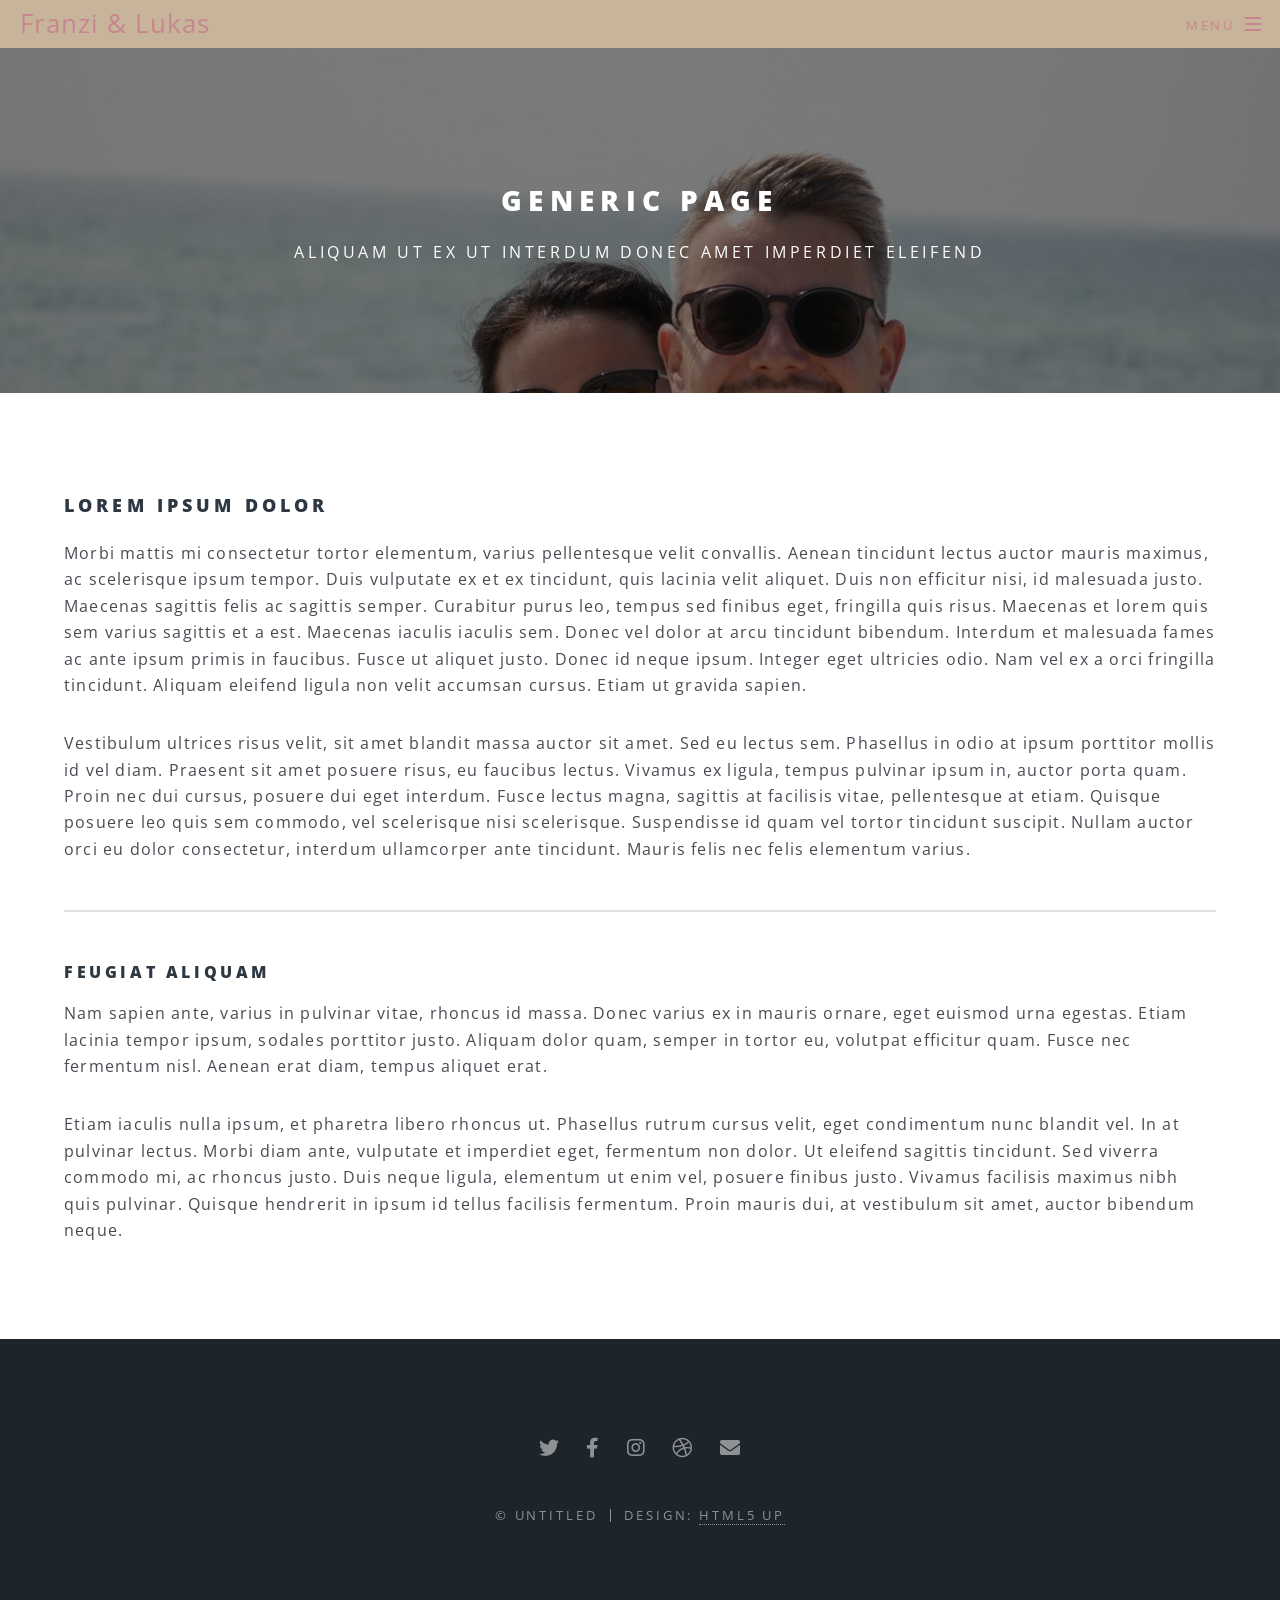
<file: generic.html>
<!DOCTYPE HTML>
<!--
	Spectral by HTML5 UP
	html5up.net | @ajlkn
	Free for personal and commercial use under the CCA 3.0 license (html5up.net/license)
-->
<html>
	<head>
		<title>Generic - Spectral by HTML5 UP</title>
		<meta charset="utf-8" />
		<meta name="viewport" content="width=device-width, initial-scale=1, user-scalable=no" />
		<link rel="stylesheet" href="assets/css/main.css" />
		<noscript><link rel="stylesheet" href="assets/css/noscript.css" /></noscript>
	</head>
	<body class="is-preload">

		<!-- Page Wrapper -->
			<div id="page-wrapper">

				<!-- Header -->
					<header id="header">
						<h1><a href="index.html">Franzi & Lukas</a></h1>
						<nav id="nav">
							<ul>
								<li class="special">
									<a href="#menu" class="menuToggle"><span>Menü</span></a>
									<div id="menu">
											<ul>
												<li><a href="index.html">Startseite</a></li>
												<li><a href="index.html#one-copy">Countdown</a></li>
												<li><a href="index.html#locations">Locations</a></li>
												<li><a href="index.html#tagesablauf">Tagesablauf</a></li>
												<li><a href="index.html#unterkunft">Unterkunft</a></li>
												<li><a href="index.html#rueckmeldung">Rückmeldung</a></li>
												<li><a href="index.html#unsere-trauzeugen">Unsere Trauzeugen</a></li>
												<li><a href="index.html#unser-brautpaar">Das Hochzeitspaar</a></li>
												<li><a href="index.html#faq">FAQ</a></li>
											</ul>
									</div>
								</li>
							</ul>
						</nav>
					</header>

				<!-- Main -->
					<article id="main">
						<header>
							<h2>Generic Page</h2>
							<p>Aliquam ut ex ut interdum donec amet imperdiet eleifend</p>
						</header>
						<section class="wrapper style5">
							<div class="inner">

								<h3>Lorem ipsum dolor</h3>
								<p>Morbi mattis mi consectetur tortor elementum, varius pellentesque velit convallis. Aenean tincidunt lectus auctor mauris maximus, ac scelerisque ipsum tempor. Duis vulputate ex et ex tincidunt, quis lacinia velit aliquet. Duis non efficitur nisi, id malesuada justo. Maecenas sagittis felis ac sagittis semper. Curabitur purus leo, tempus sed finibus eget, fringilla quis risus. Maecenas et lorem quis sem varius sagittis et a est. Maecenas iaculis iaculis sem. Donec vel dolor at arcu tincidunt bibendum. Interdum et malesuada fames ac ante ipsum primis in faucibus. Fusce ut aliquet justo. Donec id neque ipsum. Integer eget ultricies odio. Nam vel ex a orci fringilla tincidunt. Aliquam eleifend ligula non velit accumsan cursus. Etiam ut gravida sapien.</p>

								<p>Vestibulum ultrices risus velit, sit amet blandit massa auctor sit amet. Sed eu lectus sem. Phasellus in odio at ipsum porttitor mollis id vel diam. Praesent sit amet posuere risus, eu faucibus lectus. Vivamus ex ligula, tempus pulvinar ipsum in, auctor porta quam. Proin nec dui cursus, posuere dui eget interdum. Fusce lectus magna, sagittis at facilisis vitae, pellentesque at etiam. Quisque posuere leo quis sem commodo, vel scelerisque nisi scelerisque. Suspendisse id quam vel tortor tincidunt suscipit. Nullam auctor orci eu dolor consectetur, interdum ullamcorper ante tincidunt. Mauris felis nec felis elementum varius.</p>

								<hr />

								<h4>Feugiat aliquam</h4>
								<p>Nam sapien ante, varius in pulvinar vitae, rhoncus id massa. Donec varius ex in mauris ornare, eget euismod urna egestas. Etiam lacinia tempor ipsum, sodales porttitor justo. Aliquam dolor quam, semper in tortor eu, volutpat efficitur quam. Fusce nec fermentum nisl. Aenean erat diam, tempus aliquet erat.</p>

								<p>Etiam iaculis nulla ipsum, et pharetra libero rhoncus ut. Phasellus rutrum cursus velit, eget condimentum nunc blandit vel. In at pulvinar lectus. Morbi diam ante, vulputate et imperdiet eget, fermentum non dolor. Ut eleifend sagittis tincidunt. Sed viverra commodo mi, ac rhoncus justo. Duis neque ligula, elementum ut enim vel, posuere finibus justo. Vivamus facilisis maximus nibh quis pulvinar. Quisque hendrerit in ipsum id tellus facilisis fermentum. Proin mauris dui, at vestibulum sit amet, auctor bibendum neque.</p>

							</div>
						</section>
					</article>

				<!-- Footer -->
					<footer id="footer">
						<ul class="icons">
							<li><a href="#" class="icon brands fa-twitter"><span class="label">Twitter</span></a></li>
							<li><a href="#" class="icon brands fa-facebook-f"><span class="label">Facebook</span></a></li>
							<li><a href="#" class="icon brands fa-instagram"><span class="label">Instagram</span></a></li>
							<li><a href="#" class="icon brands fa-dribbble"><span class="label">Dribbble</span></a></li>
							<li><a href="#" class="icon solid fa-envelope"><span class="label">Email</span></a></li>
						</ul>
						<ul class="copyright">
							<li>&copy; Untitled</li><li>Design: <a href="http://html5up.net">HTML5 UP</a></li>
						</ul>
					</footer>

			</div>

		<!-- Scripts -->
			<script src="assets/js/jquery.min.js"></script>
			<script src="assets/js/jquery.scrollex.min.js"></script>
			<script src="assets/js/jquery.scrolly.min.js"></script>
			<script src="assets/js/browser.min.js"></script>
			<script src="assets/js/breakpoints.min.js"></script>
			<script src="assets/js/util.js"></script>
			<script src="assets/js/main.js"></script>

	</body>
</html>
</file>
<file: assets/css/noscript.css>
/*
	Spectral by HTML5 UP
	html5up.net | @ajlkn
	Free for personal and commercial use under the CCA 3.0 license (html5up.net/license)
*/

/* Banner */

	body.is-preload #banner h2 {
		-moz-transform: none;
		-webkit-transform: none;
		-ms-transform: none;
		transform: none;
		opacity: 1;
	}

		body.is-preload #banner h2:before, body.is-preload #banner h2:after {
			width: 100%;
		}

	body.is-preload #banner .more {
		-moz-transform: none;
		-webkit-transform: none;
		-ms-transform: none;
		transform: none;
		opacity: 1;
	}

	body.is-preload #banner:after {
		opacity: 0;
	}
</file>
<file: assets/css/main.css>
@import url(fontawesome-all.min.css);
@import url("https://fonts.googleapis.com/css?family=Open+Sans:400,400italic,600,600italic,800,800italic");
@font-face {
	font-family: 'Cookie';
	font-style: normal;
	font-weight: 400;
	src: url('https://fonts.bunny.net/cookie/files/cookie-latin-400-normal.woff2') format('woff2');
}

/*
	Spectral by HTML5 UP
	html5up.net | @ajlkn
	Free for personal and commercial use under the CCA 3.0 license (html5up.net/license)
*/

html, body, div, span, applet, object,
iframe, h1, h2, h3, h4, h5, h6, p, blockquote,
pre, a, abbr, acronym, address, big, cite,
code, del, dfn, em, img, ins, kbd, q, s, samp,
small, strike, strong, sub, sup, tt, var, b,
u, i, center, dl, dt, dd, ol, ul, li, fieldset,
form, label, legend, table, caption, tbody,
tfoot, thead, tr, th, td, article, aside,
canvas, details, embed, figure, figcaption,
footer, header, hgroup, menu, nav, output, ruby,
section, summary, time, mark, audio, video {
	margin: 0;
	padding: 0;
	border: 0;
	font-size: 100%;
	font: inherit;
	vertical-align: baseline;}

article, aside, details, figcaption, figure,
footer, header, hgroup, menu, nav, section {
	display: block;}

body {
	line-height: 1;
}

ol, ul {
	list-style: none;
}

blockquote, q {
	quotes: none;
}

	blockquote:before, blockquote:after, q:before, q:after {
		content: '';
		content: none;
	}

table {
	border-collapse: collapse;
	border-spacing: 0;
}

body {
	-webkit-text-size-adjust: none;
}

mark {
	background-color: transparent;
	color: inherit;
}

input::-moz-focus-inner {
	border: 0;
	padding: 0;
}

input, select, textarea {
	-moz-appearance: none;
	-webkit-appearance: none;
	-ms-appearance: none;
	appearance: none;
}

/* Basic */

	@-ms-viewport {
		width: device-width;
	}

	html {
		box-sizing: border-box;
	}

	*, *:before, *:after {
		box-sizing: inherit;
	}

	body {
		background: #ffffff;
	}

		body.is-preload *, body.is-preload *:before, body.is-preload *:after {
			-moz-animation: none !important;
			-webkit-animation: none !important;
			-ms-animation: none !important;
			animation: none !important;
			-moz-transition: none !important;
			-webkit-transition: none !important;
			-ms-transition: none !important;
			transition: none !important;
		}

	body, input, select, textarea {
		color: #fff;
		font-family: "Open Sans", Helvetica, sans-serif;
		font-size: 15pt;
		font-weight: 400;
		letter-spacing: 0.075em;
		line-height: 1.65em;
	}

		@media screen and (max-width: 1680px) {

			body, input, select, textarea {
				font-size: 13pt;
			}

		}

		@media screen and (max-width: 1280px) {

			body, input, select, textarea {
				font-size: 12pt;
			}

		}

		@media screen and (max-width: 736px) {

			body, input, select, textarea {
				font-size: 11pt;
				letter-spacing: 0.0375em;
			}

		}

	a {
		-moz-transition: color 0.2s ease, border-bottom-color 0.2s ease;
		-webkit-transition: color 0.2s ease, border-bottom-color 0.2s ease;
		-ms-transition: color 0.2s ease, border-bottom-color 0.2s ease;
		transition: color 0.2s ease, border-bottom-color 0.2s ease;
		border-bottom: dotted 1px;
		color: inherit;
		text-decoration: none;
	}

		a:hover {
			border-bottom-color: transparent;
		}

	strong, b {
		color: #fff;
		font-weight: 600;
	}

	em, i {
		font-style: italic;
	}

	p {
		margin: 0 0 2em 0;
	}

	h1, h2, h3, h4, h5, h6 {
		color: #fff;
		font-weight: 800;
		letter-spacing: 0.225em;
		line-height: 1em;
		margin: 0 0 1em 0;
		text-transform: uppercase;
	}

		h1 a, h2 a, h3 a, h4 a, h5 a, h6 a {
			color: inherit;
			text-decoration: none;
		}

	h2 {
		font-size: 1.15em;
		line-height: 1.75em;
	}

		@media screen and (max-width: 736px) {

			h2 {
				font-size: 1.1em;
				line-height: 1.65em;
			}

		}

	h3 {
		font-size: 1.15em;
		line-height: 1.75em;
	}

		@media screen and (max-width: 736px) {

			h3 {
				font-size: 1em;
				line-height: 1.65em;
			}

		}

	h4 {
		font-size: 1em;
		line-height: 1.5em;
	}

	h5 {
		font-size: 0.8em;
		line-height: 1.5em;
	}

	h6 {
		font-size: 0.7em;
		line-height: 1.5em;
	}

	sub {
		font-size: 0.8em;
		position: relative;
		top: 0.5em;
	}

	sup {
		font-size: 0.8em;
		position: relative;
		top: -0.5em;
	}

	hr {
		border: 0;
		border-bottom: solid 2px #fff;
		margin: 3em 0;
	}

		hr.major {
			margin: 4.5em 0;
		}

	blockquote {
		border-left: solid 4px #fff;
		font-style: italic;
		margin: 0 0 2em 0;
		padding: 0.5em 0 0.5em 2em;
	}

	code {
		background: rgba(144, 144, 144, 0.25);
		border-radius: 3px;
		font-family: "Courier New", monospace;
		font-size: 0.9em;
		letter-spacing: 0;
		margin: 0 0.25em;
		padding: 0.25em 0.65em;
	}

	pre {
		-webkit-overflow-scrolling: touch;
		font-family: "Courier New", monospace;
		font-size: 0.9em;
		margin: 0 0 2em 0;
	}

		pre code {
			display: block;
			line-height: 1.75em;
			padding: 1em 1.5em;
			overflow-x: auto;
		}

	.align-left {
		text-align: left;
	}

	.align-center {
		text-align: center;
	}

	.align-right {
		text-align: right;
	}

/* Row */

	.row {
		display: flex;
		flex-wrap: wrap;
		box-sizing: border-box;
		align-items: stretch;
	}

		.row > * {
			box-sizing: border-box;
		}

		.row.gtr-uniform > * > :last-child {
			margin-bottom: 0;
		}

		.row.aln-left {
			justify-content: flex-start;
		}

		.row.aln-center {
			justify-content: center;
		}

		.row.aln-right {
			justify-content: flex-end;
		}

		.row.aln-top {
			align-items: flex-start;
		}

		.row.aln-middle {
			align-items: center;
		}

		.row.aln-bottom {
			align-items: flex-end;
		}

		.row > .imp {
			order: -1;
		}

		.row > .col-1 {
			width: 8.33333%;
		}

		.row > .off-1 {
			margin-left: 8.33333%;
		}

		.row > .col-2 {
			width: 16.66667%;
		}

		.row > .off-2 {
			margin-left: 16.66667%;
		}

		.row > .col-3 {
			width: 25%;
		}

		.row > .off-3 {
			margin-left: 25%;
		}

		.row > .col-4 {
			width: 33.33333%;
		}

		.row > .off-4 {
			margin-left: 33.33333%;
		}

		.row > .col-5 {
			width: 41.66667%;
		}

		.row > .off-5 {
			margin-left: 41.66667%;
		}

		.row > .col-6 {
			width: 50%;
		}

		.row > .off-6 {
			margin-left: 50%;
		}

		.row > .col-7 {
			width: 58.33333%;
		}

		.row > .off-7 {
			margin-left: 58.33333%;
		}

		.row > .col-8 {
			width: 66.66667%;
		}

		.row > .off-8 {
			margin-left: 66.66667%;
		}

		.row > .col-9 {
			width: 75%;
		}

		.row > .off-9 {
			margin-left: 75%;
		}

		.row > .col-10 {
			width: 83.33333%;
		}

		.row > .off-10 {
			margin-left: 83.33333%;
		}

		.row > .col-11 {
			width: 91.66667%;
		}

		.row > .off-11 {
			margin-left: 91.66667%;
		}

		.row > .col-12 {
			width: 100%;
		}

		.row > .off-12 {
			margin-left: 100%;
		}

		.row.gtr-0 {
			margin-top: 0;
			margin-left: 0em;
		}

			.row.gtr-0 > * {
				padding: 0 0 0 0em;
			}

			.row.gtr-0.gtr-uniform {
				margin-top: 0em;
			}

				.row.gtr-0.gtr-uniform > * {
					padding-top: 0em;
				}

		.row.gtr-25 {
			margin-top: 0;
			margin-left: -0.375em;
		}

			.row.gtr-25 > * {
				padding: 0 0 0 0.375em;
			}

			.row.gtr-25.gtr-uniform {
				margin-top: -0.375em;
			}

				.row.gtr-25.gtr-uniform > * {
					padding-top: 0.375em;
				}

		.row.gtr-50 {
			margin-top: 0;
			margin-left: -0.75em;
		}

			.row.gtr-50 > * {
				padding: 0 0 0 0.75em;
			}

			.row.gtr-50.gtr-uniform {
				margin-top: -0.75em;
			}

				.row.gtr-50.gtr-uniform > * {
					padding-top: 0.75em;
				}

		.row {
			margin-top: 0;
			margin-left: -1.5em;
		}

			.row > * {
				padding: 0 0 0 1.5em;
			}

			.row.gtr-uniform {
				margin-top: -1.5em;
			}

				.row.gtr-uniform > * {
					padding-top: 1.5em;
				}

		.row.gtr-150 {
			margin-top: 0;
			margin-left: -2.25em;
		}

			.row.gtr-150 > * {
				padding: 0 0 0 2.25em;
			}

			.row.gtr-150.gtr-uniform {
				margin-top: -2.25em;
			}

				.row.gtr-150.gtr-uniform > * {
					padding-top: 2.25em;
				}

		.row.gtr-200 {
			margin-top: 0;
			margin-left: -3em;
		}

			.row.gtr-200 > * {
				padding: 0 0 0 3em;
			}

			.row.gtr-200.gtr-uniform {
				margin-top: -3em;
			}

				.row.gtr-200.gtr-uniform > * {
					padding-top: 3em;
				}

		@media screen and (max-width: 1680px) {

			.row {
				display: flex;
				flex-wrap: wrap;
				box-sizing: border-box;
				align-items: stretch;
			}

				.row > * {
					box-sizing: border-box;
				}

				.row.gtr-uniform > * > :last-child {
					margin-bottom: 0;
				}

				.row.aln-left {
					justify-content: flex-start;
				}

				.row.aln-center {
					justify-content: center;
				}

				.row.aln-right {
					justify-content: flex-end;
				}

				.row.aln-top {
					align-items: flex-start;
				}

				.row.aln-middle {
					align-items: center;
				}

				.row.aln-bottom {
					align-items: flex-end;
				}

				.row > .imp-xlarge {
					order: -1;
				}

				.row > .col-1-xlarge {
					width: 8.33333%;
				}

				.row > .off-1-xlarge {
					margin-left: 8.33333%;
				}

				.row > .col-2-xlarge {
					width: 16.66667%;
				}

				.row > .off-2-xlarge {
					margin-left: 16.66667%;
				}

				.row > .col-3-xlarge {
					width: 25%;
				}

				.row > .off-3-xlarge {
					margin-left: 25%;
				}

				.row > .col-4-xlarge {
					width: 33.33333%;
				}

				.row > .off-4-xlarge {
					margin-left: 33.33333%;
				}

				.row > .col-5-xlarge {
					width: 41.66667%;
				}

				.row > .off-5-xlarge {
					margin-left: 41.66667%;
				}

				.row > .col-6-xlarge {
					width: 50%;
				}

				.row > .off-6-xlarge {
					margin-left: 50%;
				}

				.row > .col-7-xlarge {
					width: 58.33333%;
				}

				.row > .off-7-xlarge {
					margin-left: 58.33333%;
				}

				.row > .col-8-xlarge {
					width: 66.66667%;
				}

				.row > .off-8-xlarge {
					margin-left: 66.66667%;
				}

				.row > .col-9-xlarge {
					width: 75%;
				}

				.row > .off-9-xlarge {
					margin-left: 75%;
				}

				.row > .col-10-xlarge {
					width: 83.33333%;
				}

				.row > .off-10-xlarge {
					margin-left: 83.33333%;
				}

				.row > .col-11-xlarge {
					width: 91.66667%;
				}

				.row > .off-11-xlarge {
					margin-left: 91.66667%;
				}

				.row > .col-12-xlarge {
					width: 100%;
				}

				.row > .off-12-xlarge {
					margin-left: 100%;
				}

				.row.gtr-0 {
					margin-top: 0;
					margin-left: 0em;
				}

					.row.gtr-0 > * {
						padding: 0 0 0 0em;
					}

					.row.gtr-0.gtr-uniform {
						margin-top: 0em;
					}

						.row.gtr-0.gtr-uniform > * {
							padding-top: 0em;
						}

				.row.gtr-25 {
					margin-top: 0;
					margin-left: -0.375em;
				}

					.row.gtr-25 > * {
						padding: 0 0 0 0.375em;
					}

					.row.gtr-25.gtr-uniform {
						margin-top: -0.375em;
					}

						.row.gtr-25.gtr-uniform > * {
							padding-top: 0.375em;
						}

				.row.gtr-50 {
					margin-top: 0;
					margin-left: -0.75em;
				}

					.row.gtr-50 > * {
						padding: 0 0 0 0.75em;
					}

					.row.gtr-50.gtr-uniform {
						margin-top: -0.75em;
					}

						.row.gtr-50.gtr-uniform > * {
							padding-top: 0.75em;
						}

				.row {
					margin-top: 0;
					margin-left: -1.5em;
				}

					.row > * {
						padding: 0 0 0 1.5em;
					}

					.row.gtr-uniform {
						margin-top: -1.5em;
					}

						.row.gtr-uniform > * {
							padding-top: 1.5em;
						}

				.row.gtr-150 {
					margin-top: 0;
					margin-left: -2.25em;
				}

					.row.gtr-150 > * {
						padding: 0 0 0 2.25em;
					}

					.row.gtr-150.gtr-uniform {
						margin-top: -2.25em;
					}

						.row.gtr-150.gtr-uniform > * {
							padding-top: 2.25em;
						}

				.row.gtr-200 {
					margin-top: 0;
					margin-left: -3em;
				}

					.row.gtr-200 > * {
						padding: 0 0 0 3em;
					}

					.row.gtr-200.gtr-uniform {
						margin-top: -3em;
					}

						.row.gtr-200.gtr-uniform > * {
							padding-top: 3em;
						}

		}

		@media screen and (max-width: 1280px) {

			.row {
				display: flex;
				flex-wrap: wrap;
				box-sizing: border-box;
				align-items: stretch;
			}

				.row > * {
					box-sizing: border-box;
				}

				.row.gtr-uniform > * > :last-child {
					margin-bottom: 0;
				}

				.row.aln-left {
					justify-content: flex-start;
				}

				.row.aln-center {
					justify-content: center;
				}

				.row.aln-right {
					justify-content: flex-end;
				}

				.row.aln-top {
					align-items: flex-start;
				}

				.row.aln-middle {
					align-items: center;
				}

				.row.aln-bottom {
					align-items: flex-end;
				}

				.row > .imp-large {
					order: -1;
				}

				.row > .col-1-large {
					width: 8.33333%;
				}

				.row > .off-1-large {
					margin-left: 8.33333%;
				}

				.row > .col-2-large {
					width: 16.66667%;
				}

				.row > .off-2-large {
					margin-left: 16.66667%;
				}

				.row > .col-3-large {
					width: 25%;
				}

				.row > .off-3-large {
					margin-left: 25%;
				}

				.row > .col-4-large {
					width: 33.33333%;
				}

				.row > .off-4-large {
					margin-left: 33.33333%;
				}

				.row > .col-5-large {
					width: 41.66667%;
				}

				.row > .off-5-large {
					margin-left: 41.66667%;
				}

				.row > .col-6-large {
					width: 50%;
				}

				.row > .off-6-large {
					margin-left: 50%;
				}

				.row > .col-7-large {
					width: 58.33333%;
				}

				.row > .off-7-large {
					margin-left: 58.33333%;
				}

				.row > .col-8-large {
					width: 66.66667%;
				}

				.row > .off-8-large {
					margin-left: 66.66667%;
				}

				.row > .col-9-large {
					width: 75%;
				}

				.row > .off-9-large {
					margin-left: 75%;
				}

				.row > .col-10-large {
					width: 83.33333%;
				}

				.row > .off-10-large {
					margin-left: 83.33333%;
				}

				.row > .col-11-large {
					width: 91.66667%;
				}

				.row > .off-11-large {
					margin-left: 91.66667%;
				}

				.row > .col-12-large {
					width: 100%;
				}

				.row > .off-12-large {
					margin-left: 100%;
				}

				.row.gtr-0 {
					margin-top: 0;
					margin-left: 0em;
				}

					.row.gtr-0 > * {
						padding: 0 0 0 0em;
					}

					.row.gtr-0.gtr-uniform {
						margin-top: 0em;
					}

						.row.gtr-0.gtr-uniform > * {
							padding-top: 0em;
						}

				.row.gtr-25 {
					margin-top: 0;
					margin-left: -0.375em;
				}

					.row.gtr-25 > * {
						padding: 0 0 0 0.375em;
					}

					.row.gtr-25.gtr-uniform {
						margin-top: -0.375em;
					}

						.row.gtr-25.gtr-uniform > * {
							padding-top: 0.375em;
						}

				.row.gtr-50 {
					margin-top: 0;
					margin-left: -0.75em;
				}

					.row.gtr-50 > * {
						padding: 0 0 0 0.75em;
					}

					.row.gtr-50.gtr-uniform {
						margin-top: -0.75em;
					}

						.row.gtr-50.gtr-uniform > * {
							padding-top: 0.75em;
						}

				.row {
					margin-top: 0;
					margin-left: -1.5em;
				}

					.row > * {
						padding: 0 0 0 1.5em;
					}

					.row.gtr-uniform {
						margin-top: -1.5em;
					}

						.row.gtr-uniform > * {
							padding-top: 1.5em;
						}

				.row.gtr-150 {
					margin-top: 0;
					margin-left: -2.25em;
				}

					.row.gtr-150 > * {
						padding: 0 0 0 2.25em;
					}

					.row.gtr-150.gtr-uniform {
						margin-top: -2.25em;
					}

						.row.gtr-150.gtr-uniform > * {
							padding-top: 2.25em;
						}

				.row.gtr-200 {
					margin-top: 0;
					margin-left: -3em;
				}

					.row.gtr-200 > * {
						padding: 0 0 0 3em;
					}

					.row.gtr-200.gtr-uniform {
						margin-top: -3em;
					}

						.row.gtr-200.gtr-uniform > * {
							padding-top: 3em;
						}

		}

		@media screen and (max-width: 980px) {

			.row {
				display: flex;
				flex-wrap: wrap;
				box-sizing: border-box;
				align-items: stretch;
			}

				.row > * {
					box-sizing: border-box;
				}

				.row.gtr-uniform > * > :last-child {
					margin-bottom: 0;
				}

				.row.aln-left {
					justify-content: flex-start;
				}

				.row.aln-center {
					justify-content: center;
				}

				.row.aln-right {
					justify-content: flex-end;
				}

				.row.aln-top {
					align-items: flex-start;
				}

				.row.aln-middle {
					align-items: center;
				}

				.row.aln-bottom {
					align-items: flex-end;
				}

				.row > .imp-medium {
					order: -1;
				}

				.row > .col-1-medium {
					width: 8.33333%;
				}

				.row > .off-1-medium {
					margin-left: 8.33333%;
				}

				.row > .col-2-medium {
					width: 16.66667%;
				}

				.row > .off-2-medium {
					margin-left: 16.66667%;
				}

				.row > .col-3-medium {
					width: 25%;
				}

				.row > .off-3-medium {
					margin-left: 25%;
				}

				.row > .col-4-medium {
					width: 33.33333%;
				}

				.row > .off-4-medium {
					margin-left: 33.33333%;
				}

				.row > .col-5-medium {
					width: 41.66667%;
				}

				.row > .off-5-medium {
					margin-left: 41.66667%;
				}

				.row > .col-6-medium {
					width: 50%;
				}

				.row > .off-6-medium {
					margin-left: 50%;
				}

				.row > .col-7-medium {
					width: 58.33333%;
				}

				.row > .off-7-medium {
					margin-left: 58.33333%;
				}

				.row > .col-8-medium {
					width: 66.66667%;
				}

				.row > .off-8-medium {
					margin-left: 66.66667%;
				}

				.row > .col-9-medium {
					width: 75%;
				}

				.row > .off-9-medium {
					margin-left: 75%;
				}

				.row > .col-10-medium {
					width: 83.33333%;
				}

				.row > .off-10-medium {
					margin-left: 83.33333%;
				}

				.row > .col-11-medium {
					width: 91.66667%;
				}

				.row > .off-11-medium {
					margin-left: 91.66667%;
				}

				.row > .col-12-medium {
					width: 100%;
				}

				.row > .off-12-medium {
					margin-left: 100%;
				}

				.row.gtr-0 {
					margin-top: 0;
					margin-left: 0em;
				}

					.row.gtr-0 > * {
						padding: 0 0 0 0em;
					}

					.row.gtr-0.gtr-uniform {
						margin-top: 0em;
					}

						.row.gtr-0.gtr-uniform > * {
							padding-top: 0em;
						}

				.row.gtr-25 {
					margin-top: 0;
					margin-left: -0.375em;
				}

					.row.gtr-25 > * {
						padding: 0 0 0 0.375em;
					}

					.row.gtr-25.gtr-uniform {
						margin-top: -0.375em;
					}

						.row.gtr-25.gtr-uniform > * {
							padding-top: 0.375em;
						}

				.row.gtr-50 {
					margin-top: 0;
					margin-left: -0.75em;
				}

					.row.gtr-50 > * {
						padding: 0 0 0 0.75em;
					}

					.row.gtr-50.gtr-uniform {
						margin-top: -0.75em;
					}

						.row.gtr-50.gtr-uniform > * {
							padding-top: 0.75em;
						}

				.row {
					margin-top: 0;
					margin-left: -1.5em;
				}

					.row > * {
						padding: 0 0 0 1.5em;
					}

					.row.gtr-uniform {
						margin-top: -1.5em;
					}

						.row.gtr-uniform > * {
							padding-top: 1.5em;
						}

				.row.gtr-150 {
					margin-top: 0;
					margin-left: -2.25em;
				}

					.row.gtr-150 > * {
						padding: 0 0 0 2.25em;
					}

					.row.gtr-150.gtr-uniform {
						margin-top: -2.25em;
					}

						.row.gtr-150.gtr-uniform > * {
							padding-top: 2.25em;
						}

				.row.gtr-200 {
					margin-top: 0;
					margin-left: -3em;
				}

					.row.gtr-200 > * {
						padding: 0 0 0 3em;
					}

					.row.gtr-200.gtr-uniform {
						margin-top: -3em;
					}

						.row.gtr-200.gtr-uniform > * {
							padding-top: 3em;
						}

		}

		@media screen and (max-width: 736px) {

			.row {
				display: flex;
				flex-wrap: wrap;
				box-sizing: border-box;
				align-items: stretch;
			}

				.row > * {
					box-sizing: border-box;
				}

				.row.gtr-uniform > * > :last-child {
					margin-bottom: 0;
				}

				.row.aln-left {
					justify-content: flex-start;
				}

				.row.aln-center {
					justify-content: center;
				}

				.row.aln-right {
					justify-content: flex-end;
				}

				.row.aln-top {
					align-items: flex-start;
				}

				.row.aln-middle {
					align-items: center;
				}

				.row.aln-bottom {
					align-items: flex-end;
				}

				.row > .imp-small {
					order: -1;
				}

				.row > .col-1-small {
					width: 8.33333%;
				}

				.row > .off-1-small {
					margin-left: 8.33333%;
				}

				.row > .col-2-small {
					width: 16.66667%;
				}

				.row > .off-2-small {
					margin-left: 16.66667%;
				}

				.row > .col-3-small {
					width: 25%;
				}

				.row > .off-3-small {
					margin-left: 25%;
				}

				.row > .col-4-small {
					width: 33.33333%;
				}

				.row > .off-4-small {
					margin-left: 33.33333%;
				}

				.row > .col-5-small {
					width: 41.66667%;
				}

				.row > .off-5-small {
					margin-left: 41.66667%;
				}

				.row > .col-6-small {
					width: 50%;
				}

				.row > .off-6-small {
					margin-left: 50%;
				}

				.row > .col-7-small {
					width: 58.33333%;
				}

				.row > .off-7-small {
					margin-left: 58.33333%;
				}

				.row > .col-8-small {
					width: 66.66667%;
				}

				.row > .off-8-small {
					margin-left: 66.66667%;
				}

				.row > .col-9-small {
					width: 75%;
				}

				.row > .off-9-small {
					margin-left: 75%;
				}

				.row > .col-10-small {
					width: 83.33333%;
				}

				.row > .off-10-small {
					margin-left: 83.33333%;
				}

				.row > .col-11-small {
					width: 91.66667%;
				}

				.row > .off-11-small {
					margin-left: 91.66667%;
				}

				.row > .col-12-small {
					width: 100%;
				}

				.row > .off-12-small {
					margin-left: 100%;
				}

				.row.gtr-0 {
					margin-top: 0;
					margin-left: 0em;
				}

					.row.gtr-0 > * {
						padding: 0 0 0 0em;
					}

					.row.gtr-0.gtr-uniform {
						margin-top: 0em;
					}

						.row.gtr-0.gtr-uniform > * {
							padding-top: 0em;
						}

				.row.gtr-25 {
					margin-top: 0;
					margin-left: -0.375em;
				}

					.row.gtr-25 > * {
						padding: 0 0 0 0.375em;
					}

					.row.gtr-25.gtr-uniform {
						margin-top: -0.375em;
					}

						.row.gtr-25.gtr-uniform > * {
							padding-top: 0.375em;
						}

				.row.gtr-50 {
					margin-top: 0;
					margin-left: -0.75em;
				}

					.row.gtr-50 > * {
						padding: 0 0 0 0.75em;
					}

					.row.gtr-50.gtr-uniform {
						margin-top: -0.75em;
					}

						.row.gtr-50.gtr-uniform > * {
							padding-top: 0.75em;
						}

				.row {
					margin-top: 0;
					margin-left: -1.5em;
				}

					.row > * {
						padding: 0 0 0 1.5em;
					}

					.row.gtr-uniform {
						margin-top: -1.5em;
					}

						.row.gtr-uniform > * {
							padding-top: 1.5em;
						}

				.row.gtr-150 {
					margin-top: 0;
					margin-left: -2.25em;
				}

					.row.gtr-150 > * {
						padding: 0 0 0 2.25em;
					}

					.row.gtr-150.gtr-uniform {
						margin-top: -2.25em;
					}

						.row.gtr-150.gtr-uniform > * {
							padding-top: 2.25em;
						}

				.row.gtr-200 {
					margin-top: 0;
					margin-left: -3em;
				}

					.row.gtr-200 > * {
						padding: 0 0 0 3em;
					}

					.row.gtr-200.gtr-uniform {
						margin-top: -3em;
					}

						.row.gtr-200.gtr-uniform > * {
							padding-top: 3em;
						}

		}

		@media screen and (max-width: 480px) {

			.row {
				display: flex;
				flex-wrap: wrap;
				box-sizing: border-box;
				align-items: stretch;
			}

				.row > * {
					box-sizing: border-box;
				}

				.row.gtr-uniform > * > :last-child {
					margin-bottom: 0;
				}

				.row.aln-left {
					justify-content: flex-start;
				}

				.row.aln-center {
					justify-content: center;
				}

				.row.aln-right {
					justify-content: flex-end;
				}

				.row.aln-top {
					align-items: flex-start;
				}

				.row.aln-middle {
					align-items: center;
				}

				.row.aln-bottom {
					align-items: flex-end;
				}

				.row > .imp-xsmall {
					order: -1;
				}

				.row > .col-1-xsmall {
					width: 8.33333%;
				}

				.row > .off-1-xsmall {
					margin-left: 8.33333%;
				}

				.row > .col-2-xsmall {
					width: 16.66667%;
				}

				.row > .off-2-xsmall {
					margin-left: 16.66667%;
				}

				.row > .col-3-xsmall {
					width: 25%;
				}

				.row > .off-3-xsmall {
					margin-left: 25%;
				}

				.row > .col-4-xsmall {
					width: 33.33333%;
				}

				.row > .off-4-xsmall {
					margin-left: 33.33333%;
				}

				.row > .col-5-xsmall {
					width: 41.66667%;
				}

				.row > .off-5-xsmall {
					margin-left: 41.66667%;
				}

				.row > .col-6-xsmall {
					width: 50%;
				}

				.row > .off-6-xsmall {
					margin-left: 50%;
				}

				.row > .col-7-xsmall {
					width: 58.33333%;
				}

				.row > .off-7-xsmall {
					margin-left: 58.33333%;
				}

				.row > .col-8-xsmall {
					width: 66.66667%;
				}

				.row > .off-8-xsmall {
					margin-left: 66.66667%;
				}

				.row > .col-9-xsmall {
					width: 75%;
				}

				.row > .off-9-xsmall {
					margin-left: 75%;
				}

				.row > .col-10-xsmall {
					width: 83.33333%;
				}

				.row > .off-10-xsmall {
					margin-left: 83.33333%;
				}

				.row > .col-11-xsmall {
					width: 91.66667%;
				}

				.row > .off-11-xsmall {
					margin-left: 91.66667%;
				}

				.row > .col-12-xsmall {
					width: 100%;
				}

				.row > .off-12-xsmall {
					margin-left: 100%;
				}

				.row.gtr-0 {
					margin-top: 0;
					margin-left: 0em;
				}

					.row.gtr-0 > * {
						padding: 0 0 0 0em;
					}

					.row.gtr-0.gtr-uniform {
						margin-top: 0em;
					}

						.row.gtr-0.gtr-uniform > * {
							padding-top: 0em;
						}

				.row.gtr-25 {
					margin-top: 0;
					margin-left: -0.375em;
				}

					.row.gtr-25 > * {
						padding: 0 0 0 0.375em;
					}

					.row.gtr-25.gtr-uniform {
						margin-top: -0.375em;
					}

						.row.gtr-25.gtr-uniform > * {
							padding-top: 0.375em;
						}

				.row.gtr-50 {
					margin-top: 0;
					margin-left: -0.75em;
				}

					.row.gtr-50 > * {
						padding: 0 0 0 0.75em;
					}

					.row.gtr-50.gtr-uniform {
						margin-top: -0.75em;
					}

						.row.gtr-50.gtr-uniform > * {
							padding-top: 0.75em;
						}

				.row {
					margin-top: 0;
					margin-left: -1.5em;
				}

					.row > * {
						padding: 0 0 0 1.5em;
					}

					.row.gtr-uniform {
						margin-top: -1.5em;
					}

						.row.gtr-uniform > * {
							padding-top: 1.5em;
						}

				.row.gtr-150 {
					margin-top: 0;
					margin-left: -2.25em;
				}

					.row.gtr-150 > * {
						padding: 0 0 0 2.25em;
					}

					.row.gtr-150.gtr-uniform {
						margin-top: -2.25em;
					}

						.row.gtr-150.gtr-uniform > * {
							padding-top: 2.25em;
						}

				.row.gtr-200 {
					margin-top: 0;
					margin-left: -3em;
				}

					.row.gtr-200 > * {
						padding: 0 0 0 3em;
					}

					.row.gtr-200.gtr-uniform {
						margin-top: -3em;
					}

						.row.gtr-200.gtr-uniform > * {
							padding-top: 3em;
						}

		}

/* Section/Article */

	section.special, article.special {
		text-align: center;
	}

	header p {
		color: rgba(255, 255, 255, 0.5);
		position: relative;
		top: -0.25em;
	}

	header h3 + p {
		font-size: 1.1em;
	}

	header h4 + p,
	header h5 + p,
	header h6 + p {
		font-size: 0.9em;
	}

	header.major {
		margin: 0 0 3.5em 0;
	}

		header.major h2, header.major h3, header.major h4, header.major h5, header.major h6 {
			border-bottom: solid 2px #fff;
			display: inline-block;
			padding-bottom: 1em;
			position: relative;
		}

			header.major h2:after, header.major h3:after, header.major h4:after, header.major h5:after, header.major h6:after {
				content: '';
				display: block;
				height: 1px;
			}

		header.major p {
			color: #fff;
			top: 0;
		}

		@media screen and (max-width: 736px) {

			header.major {
				margin: 0 0 2em 0;
			}

		}

	@media screen and (max-width: 980px) {

		header br {
			display: none;
		}

	}

/* Form */

	form {
		margin: 0 0 2em 0;
	}

	label {
		color: #fff;
		display: block;
		font-size: 0.9em;
		font-weight: 600;
		margin: 0 0 1em 0;
	}

	input[type="text"],
	input[type="password"],
	input[type="email"],
	select,
	textarea {
		-moz-appearance: none;
		-webkit-appearance: none;
		-ms-appearance: none;
		appearance: none;
		background-color: rgba(144, 144, 144, 0.25);
		border-radius: 3px;
		border: none;
		color: inherit;
		display: block;
		outline: 0;
		padding: 0 1em;
		text-decoration: none;
		width: 100%;
	}

		input[type="text"]:invalid,
		input[type="password"]:invalid,
		input[type="email"]:invalid,
		select:invalid,
		textarea:invalid {
			box-shadow: none;
		}

		input[type="text"]:focus,
		input[type="password"]:focus,
		input[type="email"]:focus,
		select:focus,
		textarea:focus {
			box-shadow: 0 0 0 2px #21b2a6;
		}

	select {
		background-size: 1.25em;
		background-repeat: no-repeat;
		background-position: calc(100% - 1em) center;
		height: 2.75em;
		padding-right: 2.75em;
		text-overflow: ellipsis;
	}

		select:focus::-ms-value {
			background-color: transparent;
		}

		select::-ms-expand {
			display: none;
		}

	input[type="text"],
	input[type="password"],
	input[type="email"],
	select {
		height: 2.75em;
	}

	textarea {
		padding: 0.75em 1em;
	}

	input[type="checkbox"],
	input[type="radio"] {
		-moz-appearance: none;
		-webkit-appearance: none;
		-ms-appearance: none;
		appearance: none;
		display: block;
		float: left;
		margin-right: -2em;
		opacity: 0;
		width: 1em;
		z-index: -1;
	}

		input[type="checkbox"] + label,
		input[type="radio"] + label {
			text-decoration: none;
			color: #fff;
			cursor: pointer;
			display: inline-block;
			font-size: 1em;
			font-weight: 400;
			padding-left: 2.4em;
			padding-right: 0.75em;
			position: relative;
		}

			input[type="checkbox"] + label:before,
			input[type="radio"] + label:before {
				-moz-osx-font-smoothing: grayscale;
				-webkit-font-smoothing: antialiased;
				display: inline-block;
				font-style: normal;
				font-variant: normal;
				text-rendering: auto;
				line-height: 1;
				text-transform: none !important;
				font-family: 'Font Awesome 5 Free';
				font-weight: 900;
			}

			input[type="checkbox"] + label:before,
			input[type="radio"] + label:before {
				background: rgba(144, 144, 144, 0.25);
				border-radius: 3px;
				content: '';
				display: inline-block;
				font-size: 0.8em;
				height: 2.0625em;
				left: 0;
				line-height: 2.0625em;
				position: absolute;
				text-align: center;
				top: 0;
				width: 2.0625em;
			}

		input[type="checkbox"]:checked + label:before,
		input[type="radio"]:checked + label:before {
			background: #2e3842;
			color: #fff;
			content: '\f00c';
		}

		input[type="checkbox"]:focus + label:before,
		input[type="radio"]:focus + label:before {
			box-shadow: 0 0 0 2px #21b2a6;
		}

	input[type="checkbox"] + label:before {
		border-radius: 3px;
	}

	input[type="radio"] + label:before {
		border-radius: 100%;
	}

	::-webkit-input-placeholder {
		color: rgba(255, 255, 255, 0.5) !important;
		opacity: 1.0;
	}

	:-moz-placeholder {
		color: rgba(255, 255, 255, 0.5) !important;
		opacity: 1.0;
	}

	::-moz-placeholder {
		color: rgba(255, 255, 255, 0.5) !important;
		opacity: 1.0;
	}

	:-ms-input-placeholder {
		color: rgba(255, 255, 255, 0.5) !important;
		opacity: 1.0;
	}

/* Box */

	.box {
		border-radius: 3px;
		border: solid 2px #fff;
		margin-bottom: 2em;
		padding: 1.5em;
	}

		.box > :last-child,
		.box > :last-child > :last-child,
		.box > :last-child > :last-child > :last-child {
			margin-bottom: 0;
		}

		.box.alt {
			border: 0;
			border-radius: 0;
			padding: 0;
		}

/* Icon */

	.icon {
		text-decoration: none;
		border-bottom: none;
		position: relative;
	}

		.icon:before {
			-moz-osx-font-smoothing: grayscale;
			-webkit-font-smoothing: antialiased;
			display: inline-block;
			font-style: normal;
			font-variant: normal;
			text-rendering: auto;
			line-height: 1;
			text-transform: none !important;
			font-family: 'Font Awesome 5 Free';
			font-weight: 400;
		}

		.icon > .label {
			display: none;
		}

		.icon:before {
			line-height: inherit;
		}

		.icon.solid:before {
			font-weight: 900;
		}

		.icon.brands:before {
			font-family: 'Font Awesome 5 Brands';
		}

		.icon.major {
			-moz-transform: rotate(-45deg);
			-webkit-transform: rotate(-45deg);
			-ms-transform: rotate(-45deg);
			transform: rotate(-45deg);
			border-radius: 3px;
			border: solid 2px #fff;
			display: inline-block;
			font-size: 1.15em;
			height: calc(3em + 2px);
			line-height: 3em;
			text-align: center;
			width: calc(3em + 2px);
		}

			.icon.major:before {
				-moz-transform: rotate(45deg);
				-webkit-transform: rotate(45deg);
				-ms-transform: rotate(45deg);
				transform: rotate(45deg);
				display: inline-block;
				font-size: 1.5em;
			}

			@media screen and (max-width: 736px) {

				.icon.major {
					font-size: 1em;
				}

			}

		.icon.style1 {
			color: #00ffcc;
		}

		.icon.style2 {
			color: #c7868f;
		}

		.icon.style3 {
			color: #76ddff;
		}

/* Image */

	.image {
		border-radius: 3px;
		border: 0;
		display: inline-block;
		position: relative;
	}

		.image img {
			border-radius: 3px;
			display: block;
		}

		.image.left {
			float: left;
			margin: 0 2em 2em 0;
			top: 0.25em;
		}

		.image.right {
			float: right;
			margin: 0 0 2em 2em;
			top: 0.25em;
		}

		.image.left, .image.right {
			max-width: 40%;
		}

			.image.left img, .image.right img {
				width: 100%;
			}

		.image.fit {
			display: block;
			margin: 0 0 2em 0;
			width: 100%;
		}

			.image.fit img {
				width: 100%;
			}

/* List */

	ol {
		list-style: decimal;
		margin: 0 0 2em 0;
		padding-left: 1.25em;
	}

		ol li {
			padding-left: 0.25em;
		}

	ul {
		list-style: disc;
		margin: 0 0 2em 0;
		padding-left: 1em;
	}

		ul li {
			padding-left: 0.5em;
		}

		ul.alt {
			list-style: none;
			padding-left: 0;
		}

			ul.alt li {
				border-top: solid 1px #fff;
				padding: 0.5em 0;
			}

				ul.alt li:first-child {
					border-top: 0;
					padding-top: 0;
				}

	dl {
		margin: 0 0 2em 0;
	}

/* Actions */

	ul.actions {
		display: -moz-flex;
		display: -webkit-flex;
		display: -ms-flex;
		display: flex;
		cursor: default;
		list-style: none;
		margin-left: -1em;
		padding-left: 0;
	}

		ul.actions li {
			padding: 0 0 0 1em;
			vertical-align: middle;
		}

		ul.actions.special {
			-moz-justify-content: center;
			-webkit-justify-content: center;
			-ms-justify-content: center;
			justify-content: center;
			width: 100%;
			margin-left: 0;
		}

			ul.actions.special li:first-child {
				padding-left: 0;
			}

		ul.actions.stacked {
			-moz-flex-direction: column;
			-webkit-flex-direction: column;
			-ms-flex-direction: column;
			flex-direction: column;
			margin-left: 0;
		}

			ul.actions.stacked li {
				padding: 1em 0 0 0;
			}

				ul.actions.stacked li:first-child {
					padding-top: 0;
				}

		ul.actions.fit {
			width: calc(100% + 1em);
		}

			ul.actions.fit li {
				-moz-flex-grow: 1;
				-webkit-flex-grow: 1;
				-ms-flex-grow: 1;
				flex-grow: 1;
				-moz-flex-shrink: 1;
				-webkit-flex-shrink: 1;
				-ms-flex-shrink: 1;
				flex-shrink: 1;
				width: 100%;
			}

				ul.actions.fit li > * {
					width: 100%;
				}

			ul.actions.fit.stacked {
				width: 100%;
			}

		@media screen and (max-width: 480px) {

			ul.actions:not(.fixed) {
				-moz-flex-direction: column;
				-webkit-flex-direction: column;
				-ms-flex-direction: column;
				flex-direction: column;
				margin-left: 0;
				width: 100% !important;
			}

				ul.actions:not(.fixed) li {
					-moz-flex-grow: 1;
					-webkit-flex-grow: 1;
					-ms-flex-grow: 1;
					flex-grow: 1;
					-moz-flex-shrink: 1;
					-webkit-flex-shrink: 1;
					-ms-flex-shrink: 1;
					flex-shrink: 1;
					padding: 1em 0 0 0;
					text-align: center;
					width: 100%;
				}

					ul.actions:not(.fixed) li > * {
						width: 100%;
					}

					ul.actions:not(.fixed) li:first-child {
						padding-top: 0;
					}

					ul.actions:not(.fixed) li input[type="submit"],
					ul.actions:not(.fixed) li input[type="reset"],
					ul.actions:not(.fixed) li input[type="button"],
					ul.actions:not(.fixed) li button,
					ul.actions:not(.fixed) li .button {
						width: 100%;
					}

						ul.actions:not(.fixed) li input[type="submit"].icon:before,
						ul.actions:not(.fixed) li input[type="reset"].icon:before,
						ul.actions:not(.fixed) li input[type="button"].icon:before,
						ul.actions:not(.fixed) li button.icon:before,
						ul.actions:not(.fixed) li .button.icon:before {
							margin-left: -0.5em;
						}

		}

/* Icons */

	ul.icons {
		cursor: default;
		list-style: none;
		padding-left: 0;
	}

		ul.icons li {
			display: inline-block;
			padding: 0 1em 0 0;
		}

			ul.icons li:last-child {
				padding-right: 0 !important;
			}

		ul.icons.major {
			padding: 1em 0;
		}

			ul.icons.major li {
				padding-right: 3.5em;
			}

			ul.icons.major.single-icon li {
				padding-right: 0;
			}

				@media screen and (max-width: 736px) {

					ul.icons.major li {
						padding: 0 1em !important;
					}

				}

/* Table */

	.table-wrapper {
		-webkit-overflow-scrolling: touch;
		overflow-x: auto;
	}

	table {
		margin: 0 0 2em 0;
		width: 100%;
	}

		table tbody tr {
			border: solid 1px #fff;
			border-left: 0;
			border-right: 0;
		}

			table tbody tr:nth-child(2n + 1) {
				background-color: rgba(144, 144, 144, 0.25);
			}

		table td {
			padding: 0.75em 0.75em;
		}

		table th {
			color: #fff;
			font-size: 0.9em;
			font-weight: 600;
			padding: 0 0.75em 0.75em 0.75em;
			text-align: left;
		}

		table thead {
			border-bottom: solid 2px #fff;
		}

		table tfoot {
			border-top: solid 2px #fff;
		}

		table.alt {
			border-collapse: separate;
		}

			table.alt tbody tr td {
				border: solid 1px #fff;
				border-left-width: 0;
				border-top-width: 0;
			}

				table.alt tbody tr td:first-child {
					border-left-width: 1px;
				}

			table.alt tbody tr:first-child td {
				border-top-width: 1px;
			}

			table.alt thead {
				border-bottom: 0;
			}

			table.alt tfoot {
				border-top: 0;
			}

/* Button */

	input[type="submit"],
	input[type="reset"],
	input[type="button"],
	button,
	.button {
		-moz-appearance: none;
		-webkit-appearance: none;
		-ms-appearance: none;
		appearance: none;
		-moz-transition: background-color 0.2s ease-in-out, color 0.2s ease-in-out;
		-webkit-transition: background-color 0.2s ease-in-out, color 0.2s ease-in-out;
		-ms-transition: background-color 0.2s ease-in-out, color 0.2s ease-in-out;
		transition: background-color 0.2s ease-in-out, color 0.2s ease-in-out;
		background-color: transparent;
		border-radius: 3px;
		border: 0;
		box-shadow: inset 0 0 0 2px #fff;
		color: #fff;
		cursor: pointer;
		display: inline-block;
		font-size: 0.8em;
		font-weight: 600;
		height: 3.125em;
		letter-spacing: 0.225em;
		line-height: 3.125em;
		max-width: 30em;
		padding: 0 2.75em;
		text-align: center;
		text-decoration: none;
		text-transform: uppercase;
		white-space: nowrap;
		overflow: hidden;
		text-overflow: ellipsis;
	}

		input[type="submit"]:hover,
		input[type="reset"]:hover,
		input[type="button"]:hover,
		button:hover,
		.button:hover {
			background-color: rgba(144, 144, 144, 0.25);
		}

		input[type="submit"]:active,
		input[type="reset"]:active,
		input[type="button"]:active,
		button:active,
		.button:active {
			background-color: rgba(144, 144, 144, 0.5);
		}

		input[type="submit"].icon:before,
		input[type="reset"].icon:before,
		input[type="button"].icon:before,
		button.icon:before,
		.button.icon:before {
			margin-right: 0.5em;
		}

		input[type="submit"].fit,
		input[type="reset"].fit,
		input[type="button"].fit,
		button.fit,
		.button.fit {
			width: 100%;
		}

		input[type="submit"].small,
		input[type="reset"].small,
		input[type="button"].small,
		button.small,
		.button.small {
			font-size: 0.8em;
		}

		input[type="submit"].large,
		input[type="reset"].large,
		input[type="button"].large,
		button.large,
		.button.large {
			font-size: 1.15em;
		}

		input[type="submit"].primary,
		input[type="reset"].primary,
		input[type="button"].primary,
		button.primary,
		.button.primary {
			background-color: #ed4933;
			box-shadow: none !important;
			color: #ffffff !important;
		}

			input[type="submit"].primary:hover,
			input[type="reset"].primary:hover,
			input[type="button"].primary:hover,
			button.primary:hover,
			.button.primary:hover {
				background-color: #ef5e4a !important;
			}

			input[type="submit"].primary:active,
			input[type="reset"].primary:active,
			input[type="button"].primary:active,
			button.primary:active,
			.button.primary:active {
				background-color: #eb341c !important;
			}

		input[type="submit"].disabled, input[type="submit"]:disabled,
		input[type="reset"].disabled,
		input[type="reset"]:disabled,
		input[type="button"].disabled,
		input[type="button"]:disabled,
		button.disabled,
		button:disabled,
		.button.disabled,
		.button:disabled {
			pointer-events: none;
			opacity: 0.25;
		}

		@media screen and (max-width: 736px) {

			input[type="submit"],
			input[type="reset"],
			input[type="button"],
			button,
			.button {
				height: 3.75em;
				line-height: 3.75em;
			}

		}

/* Features */

	.features {
		display: -moz-flex;
		display: -webkit-flex;
		display: -ms-flex;
		display: flex;
		-moz-flex-wrap: wrap;
		-webkit-flex-wrap: wrap;
		-ms-flex-wrap: wrap;
		flex-wrap: wrap;
		-moz-justify-content: center;
		-webkit-justify-content: center;
		-ms-justify-content: center;
		justify-content: center;
		list-style: none;
		padding: 0;
		width: 100%;
	}

		.features li {
			padding: 4em 4em 2em 6em ;
			display: block;
			position: relative;
			text-align: left;
			width: 50%;
		}

			.features li:nth-child(1) {
				background-color: rgba(0, 0, 0, 0.035);
			}

			.features li:nth-child(2) {
				background-color: rgba(0, 0, 0, 0.07);
			}

			.features li:nth-child(3) {
				background-color: rgba(0, 0, 0, 0.105);
			}

			.features li:nth-child(4) {
				background-color: rgba(0, 0, 0, 0.14);
			}

			.features li:nth-child(5) {
				background-color: rgba(0, 0, 0, 0.175);
			}

			.features li:nth-child(6) {
				background-color: rgba(0, 0, 0, 0.21);
			}

			.features li:nth-child(7) {
				background-color: rgba(0, 0, 0, 0.245);
			}

			.features li:nth-child(8) {
				background-color: rgba(0, 0, 0, 0.28);
			}

			.features li:nth-child(9) {
				background-color: rgba(0, 0, 0, 0.315);
			}

			.features li:nth-child(10) {
				background-color: rgba(0, 0, 0, 0.35);
			}

			.features li:before {
				display: block;
				color: #00ffcc;
				position: absolute;
				left: 1.75em;
				top: 2.75em;
				font-size: 1.5em;
			}

			.features li:nth-child(1) {
				border-top-left-radius: 3px;
			}

			.features li:nth-child(2) {
				border-top-right-radius: 3px;
			}

			.features li:nth-last-child(1) {
				border-bottom-right-radius: 3px;
			}

			.features li:nth-last-child(2) {
				border-bottom-left-radius: 3px;
			}

			@media screen and (max-width: 980px) {

				.features li {
					padding: 3em 2em 1em 2em ;
					text-align: center;
				}

					.features li:before {
						left: 0;
						margin: 0 0 1em 0;
						position: relative;
						top: 0;
					}

			}

			@media screen and (max-width: 736px) {

				.features li {
					padding: 3em 0 1em 0 ;
					background-color: transparent !important;
					border-top: solid 2px #fff;
					width: 100%;
				}

					.features li:first-child {
						border-top: 0;
					}

			}

/* Spotlight */

	.spotlight {
		-moz-align-items: center;
		-webkit-align-items: center;
		-ms-align-items: center;
		align-items: center;
		display: -moz-flex;
		display: -webkit-flex;
		display: -ms-flex;
		display: flex;
	}

		.spotlight .image {
			-moz-order: 1;
			-webkit-order: 1;
			-ms-order: 1;
			order: 1;
			border-radius: 0;
			width: 40%;
		}

			.spotlight .image img {
				border-radius: 0;
				width: 100%;
			}

		.spotlight .content {
			padding: 2em 4em 0.1em 4em ;
			-moz-order: 2;
			-webkit-order: 2;
			-ms-order: 2;
			order: 2;
			max-width: 48em;
			width: 60%;
		}

		.spotlight:nth-child(2n) {
			-moz-flex-direction: row-reverse;
			-webkit-flex-direction: row-reverse;
			-ms-flex-direction: row-reverse;
			flex-direction: row-reverse;
		}

		.spotlight:nth-child(1) {
			background-color: rgba(0, 0, 0, 0.075);
		}

		.spotlight:nth-child(2) {
			background-color: rgba(0, 0, 0, 0.15);
		}

		.spotlight:nth-child(3) {
			background-color: rgba(0, 0, 0, 0.225);
		}

		.spotlight:nth-child(4) {
			background-color: rgba(0, 0, 0, 0.3);
		}

		.spotlight:nth-child(5) {
			background-color: rgba(0, 0, 0, 0.375);
		}

		.spotlight:nth-child(6) {
			background-color: rgba(0, 0, 0, 0.45);
		}

		.spotlight:nth-child(7) {
			background-color: rgba(0, 0, 0, 0.525);
		}

		.spotlight:nth-child(8) {
			background-color: rgba(0, 0, 0, 0.6);
		}

		.spotlight:nth-child(9) {
			background-color: rgba(0, 0, 0, 0.675);
		}

		.spotlight:nth-child(10) {
			background-color: rgba(0, 0, 0, 0.75);
		}

		@media screen and (max-width: 1280px) {

			.spotlight .image {
				width: 45%;
			}

			.spotlight .content {
				width: 55%;
			}

		}

		@media screen and (max-width: 980px) {

			.spotlight {
				display: block;
			}

				.spotlight br {
					display: none;
				}

				.spotlight .image {
					width: 100%;
				}

				.spotlight .content {
					padding: 4em 3em 2em 3em ;
					max-width: none;
					text-align: center;
					width: 100%;
				}

		}

		@media screen and (max-width: 736px) {

			.spotlight .content {
				padding: 3em 2em 1em 2em ;
			}

		}

/* Wrapper */

	.wrapper {
		padding: 6em 0 4em 0 ;
	}

		.wrapper > .inner {
			width: 60em;
			margin: 0 auto;
		}

			@media screen and (max-width: 1280px) {

				.wrapper > .inner {
					width: 90%;
				}

			}

			@media screen and (max-width: 980px) {

				.wrapper > .inner {
					width: 100%;
				}

			}

		.wrapper.alt {
			padding: 0;
		}

		.wrapper.style1 {
			background-color: #f2e7d5;
			color: #5f4f3d;
		}

			.wrapper.style1 strong, .wrapper.style1 b {
				color: #4b3d2e;
			}

			.wrapper.style1 h2, .wrapper.style1 h3, .wrapper.style1 h4, .wrapper.style1 h5, .wrapper.style1 h6 {
				color: #4b3d2e;
			}

			.wrapper.style1 h2.sommerhochzeit {
				color: rgb(199, 134, 143);
				font-family: 'Cookie', "Open Sans", Helvetica, sans-serif;
				font-size: 2.75em;
				font-weight: 400;
				letter-spacing: 0.05em;
				padding-bottom: 0.3em;
				position: relative;
				text-transform: none;
			}

	
			.wrapper.style1#one-copy header.major h2.sommerhochzeit:after {
				content: none;
				display: none;
			}

			.wrapper.style1 .countdown-timer {
					display: flex;
					justify-content: center;
					gap: 5em;
					margin-top: 1.5em;
					color: #33353a;
				}

				.wrapper.style1 .countdown-item {
					display: flex;
					flex-direction: column;
					align-items: center;
					min-width: 6em;
				}

				.wrapper.style1 .countdown-value {
					font-size: 3.6rem;
					font-weight: 500;
					line-height: 1;
					letter-spacing: 0.02em;
				}

				.wrapper.style1 .countdown-label {
					font-family: 'Cookie', "Open Sans", Helvetica, sans-serif;
					font-size: 3rem;
					font-weight: 400;
					line-height: 1.1;
					margin-top: 0.6em;
					text-transform: none;
				}

				@media screen and (max-width: 980px) {

					.wrapper.style1 .countdown-timer {
						gap: 3em;
					}

					.wrapper.style1 .countdown-value {
						font-size: 3rem;
					}

					.wrapper.style1 .countdown-label {
						font-size: 2.5rem;
					}

				}

				@media screen and (max-width: 736px) {

					.wrapper.style1 .countdown-timer {
						gap: 2em;
					}

					.wrapper.style1 .countdown-label {
						margin-top: 0.3em;
					}

				}


			.wrapper.style1.quote-section {
				background-image: -moz-linear-gradient(top, rgba(0,0,0,0.35), rgba(0,0,0,0.35)), url("../../images/banner_1.jpg");
				background-image: -webkit-linear-gradient(top, rgba(0,0,0,0.35), rgba(0,0,0,0.35)), url("../../images/banner_1.jpg");
				background-image: -ms-linear-gradient(top, rgba(0,0,0,0.35), rgba(0,0,0,0.35)), url("../../images/banner_1.jpg");
				background-image: linear-gradient(top, rgba(0,0,0,0.35), rgba(0,0,0,0.35)), url("../../images/banner_1.jpg");
				background-position: center center;
				background-size: cover;
				background-attachment: fixed;
				padding: 8em 0;
			}

			.wrapper.style1.quote-section .quote-text,
			.wrapper.style1.quote-section .quote-author {
				color: #ffffff;
				font-family: 'Cookie', "Open Sans", Helvetica, sans-serif;
				text-transform: none;
				margin: 0;
			}

			.wrapper.style1.quote-section .quote-text {
				font-size: 3.2em;
				line-height: 1.2;
				letter-spacing: 0.02em;
			}

			.wrapper.style1.quote-section .quote-author {
				font-size: 2.1em;
				margin-top: 0.7em;
			}

			@media screen and (max-width: 736px) {

				.wrapper.style1.quote-section .quote-text {
					font-size: 2.3em;
				}

				.wrapper.style1.quote-section .quote-author {
					font-size: 1.7em;
				}

			}

			.wrapper.style1 .location-grid {
				display: flex;
				flex-direction: column;
				gap: 1.5em;
				justify-content: center;
			}

			.wrapper.style1 .location-card {
				background: rgba(255, 255, 255, 0.6);
				border-radius: 1.2em;
				box-shadow: 0 0.8em 2em rgba(75, 61, 46, 0.12);
				display: grid;
				gap: 1.75em;
				grid-template-columns: minmax(190px, 230px) minmax(280px, 1fr);
				max-width: 900px;
				padding: 1.75em;
				text-align: left;
				width: 100%;
			}

			.wrapper.style1 .map-window {
				background: #ffffff;
				border-radius: 0.9em;
				min-height: 190px;
				overflow: hidden;
				padding: 0;
				text-decoration: none;
				transition: transform 0.2s ease, box-shadow 0.2s ease;
			}

			.wrapper.style1 .map-window iframe {
				border: 0;
				display: block;
				height: 100%;
				min-height: 190px;
				width: 100%;
			}

			.wrapper.style1 .map-window:hover {
				box-shadow: 0 0.8em 1.5em rgba(75, 61, 46, 0.14);
				transform: translateY(-2px);
			}

			.wrapper.style1 .location-content h3 {
				margin-bottom: 0.3em;
			}

			.wrapper.style1 .location-meta {
				font-style: italic;
				margin-bottom: 1.2em;
			}

			.wrapper.style1 .location-content p {
				margin-bottom: 0.9em;
			}

			.wrapper.style1 .location-content .button {
				margin-top: 0.3em;
				color: rgb(199, 134, 143);
			}

			.wrapper.style1 .brautpaar-intro {
				font-size: 1.35rem;
				margin: 0 auto;
				max-width: 40em;
			}

			.wrapper.style1 .brautpaar-grid {
				margin-top: 1.5em;
			}

			.wrapper.style1 .brautpaar-card .brautpaar-text {
				font-size: 1.05em;
				line-height: 1.7;
				margin-top: 0.8em;
				max-width: 24em;
			}

			.wrapper.style1 .trauzeugen-intro {
				font-size: 1.35rem;
				margin: 0 auto 2.5em auto;
				max-width: 34em;
			}

			.wrapper.style1 .trauzeugen-grid {
				display: grid;
				gap: 2.5em;
				grid-template-columns: repeat(2, minmax(250px, 1fr));
				margin: 0 auto;
				max-width: 860px;
			}

			.wrapper.style1 .trauzeuge-card {
				display: flex;
				flex-direction: column;
				align-items: center;
				text-align: center;
			}

			.wrapper.style1 .trauzeuge-image {
				border-radius: 50%;
				height: 220px;
				margin-bottom: 1.2em;
				object-fit: cover;
				width: 220px;
			}

			.wrapper.style1 .trauzeuge-card h3 {
				margin-bottom: 0.2em;
			}

			.wrapper.style1 .trauzeuge-role {
				font-style: italic;
				margin-bottom: 1.1em;
			}

			.wrapper.style1 .trauzeuge-contact {
				align-items: center;
				display: flex;
				font-size: 1.05em;
				gap: 0.45em;
				justify-content: center;
				margin-bottom: 0.35em;
			}

			.wrapper.style1 .trauzeuge-contact .icon {
				color: rgb(199, 134, 143);
				min-width: 1.1em;
			}

			.wrapper.style1 .trauzeuge-contact a {
				border-bottom: none;
			}

			@media screen and (max-width: 980px) {

				.wrapper.style1 .location-card {
					grid-template-columns: 1fr;
				}

				.wrapper.style1 .map-window {
					min-height: 160px;
				}

				.wrapper.style1 .brautpaar-intro {
					font-size: 1.15rem;
				}

				.wrapper.style1 .trauzeugen-intro {
					font-size: 1.15rem;
				}

				.wrapper.style1 .trauzeugen-grid {
					grid-template-columns: 1fr;
					max-width: 320px;
				}

			}

			.wrapper.style1 hr {
				border-color: rgba(0, 0, 0, 0.125);
			}

			.wrapper.style1 blockquote {
				border-color: rgba(0, 0, 0, 0.125);
			}

			.wrapper.style1 code {
				background: rgba(255, 255, 255, 0.075);
			}

			.wrapper.style1 header p {
				color: #7a6852;
			}

			.wrapper.style1 header.major h2, .wrapper.style1 header.major h3, .wrapper.style1 header.major h4, .wrapper.style1 header.major h5, .wrapper.style1 header.major h6 {
				border-color: rgba(0, 0, 0, 0.125);
			}

			.wrapper.style1 header.major p {
				color: #5f4f3d;
			}

			.wrapper.style1 label {
				color: #ffffff;
			}

			.wrapper.style1 input[type="text"],
			.wrapper.style1 input[type="password"],
			.wrapper.style1 input[type="email"],
			.wrapper.style1 select,
			.wrapper.style1 textarea {
				background-color: rgba(255, 255, 255, 0.075);
			}

			.wrapper.style1 select {
				background-image: url("data:image/svg+xml;charset=utf8,%3Csvg xmlns='http://www.w3.org/2000/svg' width='40' height='40' preserveAspectRatio='none' viewBox='0 0 40 40'%3E%3Cpath d='M9.4,12.3l10.4,10.4l10.4-10.4c0.2-0.2,0.5-0.4,0.9-0.4c0.3,0,0.6,0.1,0.9,0.4l3.3,3.3c0.2,0.2,0.4,0.5,0.4,0.9 c0,0.4-0.1,0.6-0.4,0.9L20.7,31.9c-0.2,0.2-0.5,0.4-0.9,0.4c-0.3,0-0.6-0.1-0.9-0.4L4.3,17.3c-0.2-0.2-0.4-0.5-0.4-0.9 c0-0.4,0.1-0.6,0.4-0.9l3.3-3.3c0.2-0.2,0.5-0.4,0.9-0.4S9.1,12.1,9.4,12.3z' fill='rgba(0, 0, 0, 0.125)' /%3E%3C/svg%3E");
			}

				.wrapper.style1 select option {
					color: #ffffff;
					background: #21b2a6;
				}

			.wrapper.style1 input[type="checkbox"] + label,
			.wrapper.style1 input[type="radio"] + label {
				color: #5f4f3d;
			}

				.wrapper.style1 input[type="checkbox"] + label:before,
				.wrapper.style1 input[type="radio"] + label:before {
					background: rgba(255, 255, 255, 0.075);
				}

			.wrapper.style1 input[type="checkbox"]:checked + label:before,
			.wrapper.style1 input[type="radio"]:checked + label:before {
				background: #ffffff;
				color: #21b2a6;
			}

			.wrapper.style1 ::-webkit-input-placeholder {
				color: #a6e0db !important;
			}

			.wrapper.style1 :-moz-placeholder {
				color: #a6e0db !important;
			}

			.wrapper.style1 ::-moz-placeholder {
				color: #a6e0db !important;
			}

			.wrapper.style1 :-ms-input-placeholder {
				color: #a6e0db !important;
			}

			.wrapper.style1 .formerize-placeholder {
				color: #a6e0db !important;
			}

			.wrapper.style1 .icon.major {
				border-color: rgba(0, 0, 0, 0.125);
			}

			.wrapper.style1 ul.alt li {
				border-color: rgba(0, 0, 0, 0.125);
			}

			.wrapper.style1 table tbody tr {
				border-color: rgba(0, 0, 0, 0.125);
			}

				.wrapper.style1 table tbody tr:nth-child(2n + 1) {
					background-color: rgba(255, 255, 255, 0.075);
				}

			.wrapper.style1 table th {
				color: #ffffff;
			}

			.wrapper.style1 table thead {
				border-color: rgba(0, 0, 0, 0.125);
			}

			.wrapper.style1 table tfoot {
				border-color: rgba(0, 0, 0, 0.125);
			}

			.wrapper.style1 table.alt tbody tr td {
				border-color: rgba(0, 0, 0, 0.125);
			}

			.wrapper.style1 input[type="submit"],
			.wrapper.style1 input[type="reset"],
			.wrapper.style1 input[type="button"],
			.wrapper.style1 button,
			.wrapper.style1 .button {
				box-shadow: inset 0 0 0 2px rgba(0, 0, 0, 0.125);
				color: #ffffff;
			}

				.wrapper.style1 input[type="submit"]:hover,
				.wrapper.style1 input[type="reset"]:hover,
				.wrapper.style1 input[type="button"]:hover,
				.wrapper.style1 button:hover,
				.wrapper.style1 .button:hover {
					background-color: rgba(255, 255, 255, 0.075);
				}

				.wrapper.style1 input[type="submit"]:active,
				.wrapper.style1 input[type="reset"]:active,
				.wrapper.style1 input[type="button"]:active,
				.wrapper.style1 button:active,
				.wrapper.style1 .button:active {
					background-color: rgba(255, 255, 255, 0.2);
				}

			@media screen and (max-width: 736px) {

				.wrapper.style1 .features li {
					border-top-color: rgba(0, 0, 0, 0.125);
				}

			}

		.wrapper.style2 {
			background-color: #2e3842;
		}

		.wrapper.style3 {
			background-color: #505393;
			color: #d3d4e4;
		}

			.wrapper.style3 strong, .wrapper.style3 b {
				color: #ffffff;
			}

			.wrapper.style3 h2, .wrapper.style3 h3, .wrapper.style3 h4, .wrapper.style3 h5, .wrapper.style3 h6 {
				color: #ffffff;
			}

			.wrapper.style3 hr {
				border-color: rgba(0, 0, 0, 0.125);
			}

			.wrapper.style3 blockquote {
				border-color: rgba(0, 0, 0, 0.125);
			}

			.wrapper.style3 code {
				background: rgba(255, 255, 255, 0.075);
			}

			.wrapper.style3 header p {
				color: #b9bad4;
			}

			.wrapper.style3 header.major h2, .wrapper.style3 header.major h3, .wrapper.style3 header.major h4, .wrapper.style3 header.major h5, .wrapper.style3 header.major h6 {
				border-color: rgba(0, 0, 0, 0.125);
			}

			.wrapper.style3 header.major p {
				color: #d3d4e4;
			}

			.wrapper.style3 label {
				color: #ffffff;
			}

			.wrapper.style3 input[type="text"],
			.wrapper.style3 input[type="password"],
			.wrapper.style3 input[type="email"],
			.wrapper.style3 select,
			.wrapper.style3 textarea {
				background-color: rgba(255, 255, 255, 0.075);
			}

			.wrapper.style3 select {
				background-image: url("data:image/svg+xml;charset=utf8,%3Csvg xmlns='http://www.w3.org/2000/svg' width='40' height='40' preserveAspectRatio='none' viewBox='0 0 40 40'%3E%3Cpath d='M9.4,12.3l10.4,10.4l10.4-10.4c0.2-0.2,0.5-0.4,0.9-0.4c0.3,0,0.6,0.1,0.9,0.4l3.3,3.3c0.2,0.2,0.4,0.5,0.4,0.9 c0,0.4-0.1,0.6-0.4,0.9L20.7,31.9c-0.2,0.2-0.5,0.4-0.9,0.4c-0.3,0-0.6-0.1-0.9-0.4L4.3,17.3c-0.2-0.2-0.4-0.5-0.4-0.9 c0-0.4,0.1-0.6,0.4-0.9l3.3-3.3c0.2-0.2,0.5-0.4,0.9-0.4S9.1,12.1,9.4,12.3z' fill='rgba(0, 0, 0, 0.125)' /%3E%3C/svg%3E");
			}

				.wrapper.style3 select option {
					color: #ffffff;
					background: #505393;
				}

			.wrapper.style3 input[type="checkbox"] + label,
			.wrapper.style3 input[type="radio"] + label {
				color: #d3d4e4;
			}

				.wrapper.style3 input[type="checkbox"] + label:before,
				.wrapper.style3 input[type="radio"] + label:before {
					background: rgba(255, 255, 255, 0.075);
				}

			.wrapper.style3 input[type="checkbox"]:checked + label:before,
			.wrapper.style3 input[type="radio"]:checked + label:before {
				background: #ffffff;
				color: #505393;
			}

			.wrapper.style3 ::-webkit-input-placeholder {
				color: #b9bad4 !important;
			}

			.wrapper.style3 :-moz-placeholder {
				color: #b9bad4 !important;
			}

			.wrapper.style3 ::-moz-placeholder {
				color: #b9bad4 !important;
			}

			.wrapper.style3 :-ms-input-placeholder {
				color: #b9bad4 !important;
			}

			.wrapper.style3 .formerize-placeholder {
				color: #b9bad4 !important;
			}

			.wrapper.style3 .icon.major {
				border-color: rgba(0, 0, 0, 0.125);
			}

			.wrapper.style3 ul.alt li {
				border-color: rgba(0, 0, 0, 0.125);
			}

			.wrapper.style3 table tbody tr {
				border-color: rgba(0, 0, 0, 0.125);
			}

				.wrapper.style3 table tbody tr:nth-child(2n + 1) {
					background-color: rgba(255, 255, 255, 0.075);
				}

			.wrapper.style3 table th {
				color: #ffffff;
			}

			.wrapper.style3 table thead {
				border-color: rgba(0, 0, 0, 0.125);
			}

			.wrapper.style3 table tfoot {
				border-color: rgba(0, 0, 0, 0.125);
			}

			.wrapper.style3 table.alt tbody tr td {
				border-color: rgba(0, 0, 0, 0.125);
			}

			.wrapper.style3 input[type="submit"],
			.wrapper.style3 input[type="reset"],
			.wrapper.style3 input[type="button"],
			.wrapper.style3 button,
			.wrapper.style3 .button {
				box-shadow: inset 0 0 0 2px rgba(0, 0, 0, 0.125);
				color: #ffffff;
			}

				.wrapper.style3 input[type="submit"]:hover,
				.wrapper.style3 input[type="reset"]:hover,
				.wrapper.style3 input[type="button"]:hover,
				.wrapper.style3 button:hover,
				.wrapper.style3 .button:hover {
					background-color: rgba(255, 255, 255, 0.075);
				}

				.wrapper.style3 input[type="submit"]:active,
				.wrapper.style3 input[type="reset"]:active,
				.wrapper.style3 input[type="button"]:active,
				.wrapper.style3 button:active,
				.wrapper.style3 .button:active {
					background-color: rgba(255, 255, 255, 0.2);
				}

			@media screen and (max-width: 736px) {

				.wrapper.style3 .features li {
					border-top-color: rgba(0, 0, 0, 0.125);
				}

			}

		.wrapper.style4 {
			background-color: transparent;
		}

		.wrapper.style5 {
			background-color: #ffffff;
			color: #4E4852;
		}

			.wrapper.style5 strong, .wrapper.style5 b {
				color: #2E3842;
			}

			.wrapper.style5 h2, .wrapper.style5 h3, .wrapper.style5 h4, .wrapper.style5 h5, .wrapper.style5 h6 {
				color: #2E3842;
			}

			.wrapper.style5 hr {
				border-color: #dfdfdf;
			}

			.wrapper.style5 blockquote {
				border-color: #dfdfdf;
			}

			.wrapper.style5 code {
				background: rgba(0, 0, 0, 0.0375);
			}

			.wrapper.style5 header p {
				color: #8E8892;
			}

			.wrapper.style5 header.major h2, .wrapper.style5 header.major h3, .wrapper.style5 header.major h4, .wrapper.style5 header.major h5, .wrapper.style5 header.major h6 {
				border-color: #dfdfdf;
			}

			.wrapper.style5 header.major p {
				color: #4E4852;
			}

			.wrapper.style5 label {
				color: #2E3842;
			}

			.wrapper.style5 input[type="text"],
			.wrapper.style5 input[type="password"],
			.wrapper.style5 input[type="email"],
			.wrapper.style5 select,
			.wrapper.style5 textarea {
				background-color: rgba(0, 0, 0, 0.0375);
			}

			.wrapper.style5 select {
				background-image: url("data:image/svg+xml;charset=utf8,%3Csvg xmlns='http://www.w3.org/2000/svg' width='40' height='40' preserveAspectRatio='none' viewBox='0 0 40 40'%3E%3Cpath d='M9.4,12.3l10.4,10.4l10.4-10.4c0.2-0.2,0.5-0.4,0.9-0.4c0.3,0,0.6,0.1,0.9,0.4l3.3,3.3c0.2,0.2,0.4,0.5,0.4,0.9 c0,0.4-0.1,0.6-0.4,0.9L20.7,31.9c-0.2,0.2-0.5,0.4-0.9,0.4c-0.3,0-0.6-0.1-0.9-0.4L4.3,17.3c-0.2-0.2-0.4-0.5-0.4-0.9 c0-0.4,0.1-0.6,0.4-0.9l3.3-3.3c0.2-0.2,0.5-0.4,0.9-0.4S9.1,12.1,9.4,12.3z' fill='%23dfdfdf' /%3E%3C/svg%3E");
			}

				.wrapper.style5 select option {
					color: #2E3842;
					background: #ffffff;
				}

			.wrapper.style5 input[type="checkbox"] + label,
			.wrapper.style5 input[type="radio"] + label {
				color: #4E4852;
			}

				.wrapper.style5 input[type="checkbox"] + label:before,
				.wrapper.style5 input[type="radio"] + label:before {
					background: rgba(0, 0, 0, 0.0375);
				}

			.wrapper.style5 input[type="checkbox"]:checked + label:before,
			.wrapper.style5 input[type="radio"]:checked + label:before {
				background: #2E3842;
				color: #ffffff;
			}

			.wrapper.style5 ::-webkit-input-placeholder {
				color: #8E8892 !important;
			}

			.wrapper.style5 :-moz-placeholder {
				color: #8E8892 !important;
			}

			.wrapper.style5 ::-moz-placeholder {
				color: #8E8892 !important;
			}

			.wrapper.style5 :-ms-input-placeholder {
				color: #8E8892 !important;
			}

			.wrapper.style5 .formerize-placeholder {
				color: #8E8892 !important;
			}

			.wrapper.style5 .icon.major {
				border-color: #dfdfdf;
			}

			.wrapper.style5 ul.alt li {
				border-color: #dfdfdf;
			}

			.wrapper.style5 table tbody tr {
				border-color: #dfdfdf;
			}

				.wrapper.style5 table tbody tr:nth-child(2n + 1) {
					background-color: rgba(0, 0, 0, 0.0375);
				}

			.wrapper.style5 table th {
				color: #2E3842;
			}

			.wrapper.style5 table thead {
				border-color: #dfdfdf;
			}

			.wrapper.style5 table tfoot {
				border-color: #dfdfdf;
			}

			.wrapper.style5 table.alt tbody tr td {
				border-color: #dfdfdf;
			}

			.wrapper.style5 input[type="submit"],
			.wrapper.style5 input[type="reset"],
			.wrapper.style5 input[type="button"],
			.wrapper.style5 button,
			.wrapper.style5 .button {
				box-shadow: inset 0 0 0 2px #dfdfdf;
				color: #2E3842;
			}

				.wrapper.style5 input[type="submit"]:hover,
				.wrapper.style5 input[type="reset"]:hover,
				.wrapper.style5 input[type="button"]:hover,
				.wrapper.style5 button:hover,
				.wrapper.style5 .button:hover {
					background-color: rgba(0, 0, 0, 0.0375);
				}

				.wrapper.style5 input[type="submit"]:active,
				.wrapper.style5 input[type="reset"]:active,
				.wrapper.style5 input[type="button"]:active,
				.wrapper.style5 button:active,
				.wrapper.style5 .button:active {
					background-color: rgba(0, 0, 0, 0.1);
				}

			@media screen and (max-width: 736px) {

				.wrapper.style5 .features li {
					border-top-color: #dfdfdf;
				}

			}

		@media screen and (max-width: 980px) {

			.wrapper {
				padding: 4em 3em 2em 3em ;
			}

		}

		@media screen and (max-width: 736px) {

			.wrapper {
				padding: 3em 2em 1em 2em ;
			}

		}

/* Page Wrapper + Menu */

	#page-wrapper {
		-moz-transition: opacity 0.5s ease;
		-webkit-transition: opacity 0.5s ease;
		-ms-transition: opacity 0.5s ease;
		transition: opacity 0.5s ease;
		opacity: 1;
		padding-top: 3em;
	}

		#page-wrapper:before {
			background: rgba(0, 0, 0, 0);
			content: '';
			display: block;
			display: none;
			height: 100%;
			left: 0;
			position: fixed;
			top: 0;
			width: 100%;
			z-index: 10001;
		}

	#menu {
		-moz-transform: translateX(20em);
		-webkit-transform: translateX(20em);
		-ms-transform: translateX(20em);
		transform: translateX(20em);
		-moz-transition: -moz-transform 0.5s ease;
		-webkit-transition: -webkit-transform 0.5s ease;
		-ms-transition: -ms-transform 0.5s ease;
		transition: transform 0.5s ease;
		-webkit-overflow-scrolling: touch;
		background: #c8b39b;
		color: #ffffff;
		height: 100%;
		max-width: 80%;
		overflow-y: auto;
		padding: 3em 2em;
		position: fixed;
		right: 0;
		top: 0;
		width: 20em;
		z-index: 10002;
	}

		#menu ul {
			list-style: none;
			padding: 0;
		}

			#menu ul > li {
				border-top: solid 1px rgba(0, 0, 0, 0.125);
				margin: 0.5em 0 0 0;
				padding: 0.5em 0 0 0;
			}

				#menu ul > li:first-child {
					border-top: 0 !important;
					margin-top: 0 !important;
					padding-top: 0 !important;
				}

				#menu ul > li > a {
					border: 0;
					color: inherit;
					display: block;
					font-size: 0.8em;
					letter-spacing: 0.225em;
					outline: 0;
					text-decoration: none;
					text-transform: uppercase;
				}

					@media screen and (max-width: 736px) {

						#menu ul > li > a {
							line-height: 3em;
						}

					}

		#menu .close {
			background-image: url("images/close.svg");
			background-position: 4.85em 1em;
			background-repeat: no-repeat;
			border: 0;
			cursor: pointer;
			display: block;
			height: 3em;
			position: absolute;
			right: 0;
			top: 0;
			vertical-align: middle;
			width: 5.6em;
		}

		@media screen and (max-width: 736px) {

			#menu {
				padding: 3em 1.5em;
			}

		}

	body.is-menu-visible #page-wrapper {
		opacity: 0.35;
	}

		body.is-menu-visible #page-wrapper:before {
			display: block;
		}

	body.is-menu-visible #menu {
		-moz-transform: translateX(0);
		-webkit-transform: translateX(0);
		-ms-transform: translateX(0);
		transform: translateX(0);
	}

/* Header */

	#header {
		-moz-transition: background-color 0.2s ease;
		-webkit-transition: background-color 0.2s ease;
		-ms-transition: background-color 0.2s ease;
		transition: background-color 0.2s ease;
		background: #c8b39b;
		height: 3em;
		left: 0;
		line-height: 3em;
		position: fixed;
		top: 0;
		width: 100%;
		z-index: 10000;
	}

		#header h1 {
			-moz-transition: opacity 0.2s ease;
			-webkit-transition: opacity 0.2s ease;
			-ms-transition: opacity 0.2s ease;
			transition: opacity 0.2s ease;
			height: inherit;
			left: 1.25em;
			line-height: inherit;
			position: absolute;
			top: 0;
		}

			#header h1 a {
				border: 0;
				color: rgb(199, 134, 143);
				display: block;
				height: inherit;
				font-family: 'Cookie', "Open Sans", Helvetica, sans-serif;
				font-size: 1.6em;
				font-weight: 400;
				line-height: inherit;
				letter-spacing: 0.04em;
				text-transform: none;
			}

				@media screen and (max-width: 736px) {

					#header h1 a {
						font-size: 1.5em;
					}

				}

		#header nav {
			height: inherit;
			line-height: inherit;
			position: absolute;
			right: 0;
			top: 0;
		}

			#header nav > ul {
				list-style: none;
				margin: 0;
				padding: 0;
				white-space: nowrap;
			}

				#header nav > ul > li {
					display: inline-block;
					padding: 0;
				}

					#header nav > ul > li > a {
						border: 0;
						color: rgb(199, 134, 143);
						display: block;
						font-size: 0.8em;
						letter-spacing: 0.225em;
						padding: 0 1.5em;
						text-transform: uppercase;
					}

						#header nav > ul > li > a.menuToggle {
							outline: 0;
							position: relative;
						}

							#header nav > ul > li > a.menuToggle:after {
								background-image: url("images/bars.svg");
								background-position: right center;
								background-repeat: no-repeat;
								content: '';
								display: inline-block;
								height: 3.75em;
								vertical-align: top;
								width: 2em;
							}

							@media screen and (max-width: 736px) {

								#header nav > ul > li > a.menuToggle {
									padding: 0 1.5em;
								}

									#header nav > ul > li > a.menuToggle span {
										display: none;
									}

							}

						@media screen and (max-width: 736px) {

							#header nav > ul > li > a {
								padding: 0 0 0 1.5em;
							}

						}

					#header nav > ul > li:first-child {
						margin-left: 0;
					}

		#header.alt {
			background: #c8b39b;
		}

			#header.alt h1 {
				pointer-events: none;
				opacity: 0;
			}

/* Banner */

	@-webkit-keyframes bannerBackgroundSlideshow {

		0%, 100% {
			opacity: 0;
		}

		7%, 31% {
			opacity: 1;
		}

		35% {
			opacity: 0;
		}

	}

	@keyframes bannerBackgroundSlideshow {

		0%, 100% {
			opacity: 0;
		}

		7%, 31% {
			opacity: 1;
		}

		35% {
			opacity: 0;
		}

	}

	#banner {
		display: -moz-flex;
		display: -webkit-flex;
		display: -ms-flex;
		display: flex;
		-moz-flex-direction: column;
		-webkit-flex-direction: column;
		-ms-flex-direction: column;
		flex-direction: column;
		-moz-justify-content: center;
		-webkit-justify-content: center;
		-ms-justify-content: center;
		justify-content: center;
		cursor: default;
		height: 100vh;
		min-height: 35em;
		overflow: hidden;
		position: relative;
		text-align: center;
	}

		#banner .banner-slideshow {
			inset: 0;
			position: absolute;
			z-index: 0;
		}

			#banner .banner-slideshow .banner-slide {
				-webkit-animation: bannerBackgroundSlideshow 15s infinite;
				animation: bannerBackgroundSlideshow 15s infinite;
				background-attachment: fixed;
				background-position: center center;
				background-repeat: no-repeat;
				background-size: cover;
				inset: 0;
				opacity: 0;
				position: absolute;
			}

			#banner .banner-slideshow .banner-slide-1 {
				background-image: -moz-linear-gradient(top, rgba(0,0,0,0.5), rgba(0,0,0,0.5)), url("../../images/banner.jpg");
				background-image: -webkit-linear-gradient(top, rgba(0,0,0,0.5), rgba(0,0,0,0.5)), url("../../images/banner.jpg");
				background-image: -ms-linear-gradient(top, rgba(0,0,0,0.5), rgba(0,0,0,0.5)), url("../../images/banner.jpg");
				background-image: linear-gradient(top, rgba(0,0,0,0.5), rgba(0,0,0,0.5)), url("../../images/banner.jpg");
				-webkit-animation-delay: 0s;
				animation-delay: 0s;
			}

			#banner .banner-slideshow .banner-slide-2 {
				background-image: -moz-linear-gradient(top, rgba(0,0,0,0.5), rgba(0,0,0,0.5)), url("../../images/banner_1.jpg");
				background-image: -webkit-linear-gradient(top, rgba(0,0,0,0.5), rgba(0,0,0,0.5)), url("../../images/banner_1.jpg");
				background-image: -ms-linear-gradient(top, rgba(0,0,0,0.5), rgba(0,0,0,0.5)), url("../../images/banner_1.jpg");
				background-image: linear-gradient(top, rgba(0,0,0,0.5), rgba(0,0,0,0.5)), url("../../images/banner_1.jpg");
				-webkit-animation-delay: 5s;
				animation-delay: 5s;
			}

			#banner .banner-slideshow .banner-slide-3 {
				background-image: -moz-linear-gradient(top, rgba(0,0,0,0.5), rgba(0,0,0,0.5)), url("../../images/banner_2.jpg");
				background-image: -webkit-linear-gradient(top, rgba(0,0,0,0.5), rgba(0,0,0,0.5)), url("../../images/banner_2.jpg");
				background-image: -ms-linear-gradient(top, rgba(0,0,0,0.5), rgba(0,0,0,0.5)), url("../../images/banner_2.jpg");
				background-image: linear-gradient(top, rgba(0,0,0,0.5), rgba(0,0,0,0.5)), url("../../images/banner_2.jpg");
				-webkit-animation-delay: 10s;
				animation-delay: 10s;
			}

		#banner .inner {
			position: relative;
			z-index: 1;
		}

		#banner .banner-slideshow {
			inset: 0;
			position: absolute;
			z-index: 0;
		}

			#banner .banner-slideshow .banner-slide {
				-webkit-animation: bannerBackgroundSlideshow 15s infinite;
				animation: bannerBackgroundSlideshow 15s infinite;
				background-attachment: fixed;
				background-position: center center;
				background-repeat: no-repeat;
				background-size: cover;
				inset: 0;
				opacity: 0;
				position: absolute;
			}

			#banner .banner-slideshow .banner-slide-1 {
				background-image: -moz-linear-gradient(top, rgba(0,0,0,0.5), rgba(0,0,0,0.5)), url("../../images/banner.jpg");
				background-image: -webkit-linear-gradient(top, rgba(0,0,0,0.5), rgba(0,0,0,0.5)), url("../../images/banner.jpg");
				background-image: -ms-linear-gradient(top, rgba(0,0,0,0.5), rgba(0,0,0,0.5)), url("../../images/banner.jpg");
				background-image: linear-gradient(top, rgba(0,0,0,0.5), rgba(0,0,0,0.5)), url("../../images/banner.jpg");
				-webkit-animation-delay: 0s;
				animation-delay: 0s;
			}

			#banner .banner-slideshow .banner-slide-2 {
				background-image: -moz-linear-gradient(top, rgba(0,0,0,0.5), rgba(0,0,0,0.5)), url("../../images/banner_1.jpg");
				background-image: -webkit-linear-gradient(top, rgba(0,0,0,0.5), rgba(0,0,0,0.5)), url("../../images/banner_1.jpg");
				background-image: -ms-linear-gradient(top, rgba(0,0,0,0.5), rgba(0,0,0,0.5)), url("../../images/banner_1.jpg");
				background-image: linear-gradient(top, rgba(0,0,0,0.5), rgba(0,0,0,0.5)), url("../../images/banner_1.jpg");
				-webkit-animation-delay: 5s;
				animation-delay: 5s;
			}

			#banner .banner-slideshow .banner-slide-3 {
				background-image: -moz-linear-gradient(top, rgba(0,0,0,0.5), rgba(0,0,0,0.5)), url("../../images/banner_2.jpg");
				background-image: -webkit-linear-gradient(top, rgba(0,0,0,0.5), rgba(0,0,0,0.5)), url("../../images/banner_2.jpg");
				background-image: -ms-linear-gradient(top, rgba(0,0,0,0.5), rgba(0,0,0,0.5)), url("../../images/banner_2.jpg");
				background-image: linear-gradient(top, rgba(0,0,0,0.5), rgba(0,0,0,0.5)), url("../../images/banner_2.jpg");
				-webkit-animation-delay: 10s;
				animation-delay: 10s;
			}

		#banner .inner {
			position: relative;
			z-index: 1;
		}

		#banner h2 {
			-moz-transform: scale(1);
			-webkit-transform: scale(1);
			-ms-transform: scale(1);
			transform: scale(1);
			-moz-transition: -moz-transform 0.5s ease, opacity 0.5s ease;
			-webkit-transition: -webkit-transform 0.5s ease, opacity 0.5s ease;
			-ms-transition: -ms-transform 0.5s ease, opacity 0.5s ease;
			transition: transform 0.5s ease, opacity 0.5s ease;
			display: inline-block;
			font-size: 1.75em;
			opacity: 1;
			padding: 0.35em 1em;
			position: relative;
			z-index: 1;
		}

				#banner h2:before, #banner h2:after {
					-moz-transition: width 0.85s ease;
					-webkit-transition: width 0.85s ease;
					-ms-transition: width 0.85s ease;
					transition: width 0.85s ease;
					-moz-transition-delay: 0.25s;
					-webkit-transition-delay: 0.25s;
					-ms-transition-delay: 0.25s;
					transition-delay: 0.25s;
					background: linear-gradient(#fff, #fff) left center/calc(50% - 0.9em) 2px no-repeat, linear-gradient(#fff, #fff) right center/calc(50% - 0.55em) 2px no-repeat;
					color: #fff;
					content: '\f004';
					font-family: 'Font Awesome 5 Free';
					font-weight: 900;
					display: -moz-flex;
					display: -webkit-flex;
					display: -ms-flex;
					display: flex;
					font-size: 0.65em;
					height: 1.2em;
					padding: 0 0.15em;
					-moz-align-items: center;
					-webkit-align-items: center;
					-ms-align-items: center;
					align-items: center;
					-moz-justify-content: center;
					-webkit-justify-content: center;
					-ms-justify-content: center;
					justify-content: center;
					line-height: 1;
					-moz-transform: translateX(-0.05em);
					-webkit-transform: translateX(-0.05em);
					-ms-transform: translateX(-0.05em);
					transform: translateX(-0.05em);
					position: absolute;
					text-align: center;
					width: 100%;
				}

				#one-copy h2:before, #one-copy h2:after {
					background: linear-gradient(currentColor, currentColor) center center/100% 2px no-repeat;
					content: '';
					font-family: inherit;
					font-weight: inherit;
				}

				#banner h2:before {
					top: -0.7em;
					left: 0;
				}

				#banner h2:after {
					bottom: -0.7em;
					right: 0;
				}

		#banner p {
			letter-spacing: 0.225em;
			text-transform: uppercase;
		}

			#banner p a {
				color: inherit;
			}

		#banner .more {
			-moz-transition: -moz-transform 0.75s ease, opacity 0.75s ease;
			-webkit-transition: -webkit-transform 0.75s ease, opacity 0.75s ease;
			-ms-transition: -ms-transform 0.75s ease, opacity 0.75s ease;
			transition: transform 0.75s ease, opacity 0.75s ease;
			-moz-transition-delay: 3.5s;
			-webkit-transition-delay: 3.5s;
			-ms-transition-delay: 3.5s;
			transition-delay: 3.5s;
			-moz-transform: translateY(0);
			-webkit-transform: translateY(0);
			-ms-transform: translateY(0);
			transform: translateY(0);
			border: none;
			bottom: 0;
			color: inherit;
			font-size: 0.8em;
			height: 6.2em;
			left: 50%;
			letter-spacing: 0.225em;
			margin-left: -8.5em;
			opacity: 1;
			outline: 0;
			padding-left: 0.225em;
			position: absolute;
			display: block;
			text-align: center;
			text-transform: uppercase;
			width: 16em;
			z-index: 1;
			padding-top: 1.5em;
		}

			#banner .more:after {
				background-image: url("images/arrow.svg");
				background-position: center;
				background-repeat: no-repeat;
				background-size: contain;
				bottom: 2em;
				content: '';
				display: block;
				height: 1.5em;
				left: 50%;
				margin: 0 0 0 -0.75em;
				position: absolute;
				width: 1.5em;
			}

		#banner:after {
			pointer-events: none;
			-moz-transition: opacity 3s ease-in-out;
			-webkit-transition: opacity 3s ease-in-out;
			-ms-transition: opacity 3s ease-in-out;
			transition: opacity 3s ease-in-out;
			-moz-transition-delay: 1.25s;
			-webkit-transition-delay: 1.25s;
			-ms-transition-delay: 1.25s;
			transition-delay: 1.25s;
			content: '';
			background: #2e3842;
			display: block;
			width: 100%;
			height: 100%;
			position: absolute;
			left: 0;
			top: 0;
			opacity: 0;
		}

		@media screen and (max-width: 736px) {

			#banner {
				padding: 7em 3em 5em 3em ;
				height: auto;
				min-height: 0;
			}

				#banner h2 {
					font-size: 1.25em;
				}

				#banner br {
					display: none;
				}

				#banner .more {
					display: none;
				}

		}

	body.is-preload #banner h2 {
		-moz-transform: scale(0.95);
		-webkit-transform: scale(0.95);
		-ms-transform: scale(0.95);
		transform: scale(0.95);
		opacity: 0;
	}

		body.is-preload #banner h2:before, body.is-preload #banner h2:after {
			width: 0;
		}

	body.is-preload #banner .more {
		-moz-transform: translateY(8.5em);
		-webkit-transform: translateY(8.5em);
		-ms-transform: translateY(8.5em);
		transform: translateY(8.5em);
		opacity: 0;
	}

	body.is-preload #banner:after {
		opacity: 1;
	}

/* CTA */

	#cta .inner {
		display: -moz-flex;
		display: -webkit-flex;
		display: -ms-flex;
		display: flex;
		max-width: 45em;
	}

		#cta .inner header {
			-moz-order: 1;
			-webkit-order: 1;
			-ms-order: 1;
			order: 1;
			padding-right: 3em;
			width: 70%;
		}

			#cta .inner header p {
				color: inherit;
			}

		#cta .inner .actions {
			-moz-order: 2;
			-webkit-order: 2;
			-ms-order: 2;
			order: 2;
			width: 30%;
		}

		@media screen and (max-width: 980px) {

			#cta .inner {
				display: block;
				text-align: center;
			}

				#cta .inner header {
					padding-right: 0;
					width: 100%;
				}

				#cta .inner .actions {
					margin-left: auto;
					margin-right: auto;
					max-width: 20em;
					width: 100%;
				}

		}

		@media screen and (max-width: 736px) {

			#cta .inner .actions {
				max-width: none;
			}

		}

/* Main */

	#main > header {
		padding: 12em 0 10em 0 ;
		background-image: -moz-linear-gradient(top, rgba(0,0,0,0.5), rgba(0,0,0,0.5)), url("../../images/banner.jpg");
		background-image: -webkit-linear-gradient(top, rgba(0,0,0,0.5), rgba(0,0,0,0.5)), url("../../images/banner.jpg");
		background-image: -ms-linear-gradient(top, rgba(0,0,0,0.5), rgba(0,0,0,0.5)), url("../../images/banner.jpg");
		background-image: linear-gradient(top, rgba(0,0,0,0.5), rgba(0,0,0,0.5)), url("../../images/banner.jpg");
		background-attachment: fixed;
		background-position: center center;
		background-repeat: no-repeat;
		background-size: cover;
		text-align: center;
	}

		#main > header h2 {
			font-size: 1.75em;
			margin: 0 0 0.5em 0;
		}

		#main > header p {
			color: inherit;
			letter-spacing: 0.225em;
			text-transform: uppercase;
			top: 0;
		}

			#main > header p a {
				color: inherit;
			}

		@media screen and (max-width: 1680px) {

			#main > header {
				padding: 10em 0 8em 0 ;
			}

		}

		@media screen and (max-width: 1280px) {

			#main > header {
				padding: 8em 3em 6em 3em ;
			}

		}

		@media screen and (max-width: 980px) {

			#main > header {
				padding: 10em 3em 8em 3em ;
			}

		}

		@media screen and (max-width: 736px) {

			#main > header {
				padding: 5em 3em 3em 3em ;
			}

				#main > header h2 {
					font-size: 1.25em;
					margin: 0 0 1em 0;
				}

		}

	body.is-mobile #main > header {
		background-attachment: scroll;
	}

/* Footer */

	#footer {
		padding: 6em 0 4em 0 ;
		background-color: #1d242a;
		text-align: center;
	}

		#footer .icons {
			font-size: 1.25em;
		}

			#footer .icons a {
				color: rgba(255, 255, 255, 0.5);
			}

				#footer .icons a:hover {
					color: #fff;
				}

		#footer .copyright {
			color: rgba(255, 255, 255, 0.5);
			font-size: 0.8em;
			letter-spacing: 0.225em;
			list-style: none;
			padding: 0;
			text-transform: uppercase;
		}

			#footer .copyright li {
				border-left: solid 1px rgba(255, 255, 255, 0.5);
				display: inline-block;
				line-height: 1em;
				margin-left: 1em;
				padding-left: 1em;
			}

				#footer .copyright li:first-child {
					border-left: 0;
					margin-left: 0;
					padding-left: 0;
				}

				#footer .copyright li a {
					color: inherit;
				}

					#footer .copyright li a:hover {
						color: #fff;
					}

				@media screen and (max-width: 480px) {

					#footer .copyright li {
						border: 0;
						display: block;
						line-height: 1.65em;
						margin: 0;
						padding: 0.5em 0;
					}

				}

		@media screen and (max-width: 980px) {

			#footer {
				padding: 4em 3em 2em 3em ;
			}

		}

		@media screen and (max-width: 736px) {

			#footer {
				padding: 3em 2em 1em 2em ;
			}

		}

/* Landing */

	body.landing #page-wrapper {
		background-image: -moz-linear-gradient(top, rgba(0,0,0,0.5), rgba(0,0,0,0.5)), url("../../images/banner.jpg");
		background-image: -webkit-linear-gradient(top, rgba(0,0,0,0.5), rgba(0,0,0,0.5)), url("../../images/banner.jpg");
		background-image: -ms-linear-gradient(top, rgba(0,0,0,0.5), rgba(0,0,0,0.5)), url("../../images/banner.jpg");
		background-image: linear-gradient(top, rgba(0,0,0,0.5), rgba(0,0,0,0.5)), url("../../images/banner.jpg");
		background-attachment: fixed;
		background-position: center center;
		background-repeat: no-repeat;
		background-size: cover;
		padding-top: 0;
	}

	body.landing #header {
		position: -webkit-sticky;
		position: sticky;
		top: 0;
	}

	body.landing #footer {
		background-color: rgba(29, 36, 42, 0.9);
	}


	body.is-mobile #banner .banner-slideshow .banner-slide {
		background-attachment: scroll;
	}

	body.is-mobile .wrapper.style1.quote-section {
		background-attachment: scroll;
		background-position: center center;
	}

	body.is-mobile #banner .banner-slideshow .banner-slide-1 {
		-webkit-animation: none;
		animation: none;
		opacity: 1;
	}

	body.is-mobile #banner .banner-slideshow .banner-slide-2,
	body.is-mobile #banner .banner-slideshow .banner-slide-3 {
		-webkit-animation: none;
		animation: none;
		opacity: 0;
	}

	body.is-mobile.landing #page-wrapper {
		background: none;
	}

	body.is-mobile.landing #banner,
	body.is-mobile.landing .wrapper.style4 {
		background-image: -moz-linear-gradient(top, rgba(0,0,0,0.5), rgba(0,0,0,0.5)), url("../../images/banner.jpg");
		background-image: -webkit-linear-gradient(top, rgba(0,0,0,0.5), rgba(0,0,0,0.5)), url("../../images/banner.jpg");
		background-image: -ms-linear-gradient(top, rgba(0,0,0,0.5), rgba(0,0,0,0.5)), url("../../images/banner.jpg");
		background-image: linear-gradient(top, rgba(0,0,0,0.5), rgba(0,0,0,0.5)), url("../../images/banner.jpg");
		background-position: center center;
		background-repeat: no-repeat;
		background-size: cover;
	}

	body.is-mobile.landing #footer {
		background-color: #1d242a;
	}

		.wrapper.style1 .timeline {
			margin: 0 auto;
			max-width: 1080px;
			position: relative;
		}

		.wrapper.style1 .timeline::before {
			background: rgba(75, 61, 46, 0.22);
			content: '';
			height: 100%;
			left: 50%;
			position: absolute;
			top: 0;
			transform: translateX(-50%);
			width: 2px;
		}

		.wrapper.style1 .timeline-item {
			display: grid;
			gap: 2.2em;
			grid-template-columns: minmax(0, 1fr) 6.2em minmax(0, 1fr);
			margin-bottom: 2.8em;
			position: relative;
		}

		.wrapper.style1 .timeline-item:last-child {
			margin-bottom: 0;
		}

		.wrapper.style1 .timeline-content {
			align-self: center;
			grid-row: 1;
			padding: 0.2em 0;
			text-align: left;
			width: 100%;
		}

		.wrapper.style1 .timeline-item:nth-child(odd) .timeline-content {
			grid-column: 1;
			justify-self: end;
			text-align: right;
		}

		.wrapper.style1 .timeline-item:nth-child(even) .timeline-content {
			grid-column: 3;
			justify-self: start;
		}

		.wrapper.style1 .timeline-content h3 {
			font-size: 1.55em;
			font-weight: 600;
			line-height: 1.25;
			margin-bottom: 0.5em;
			text-transform: none;
		}

		.wrapper.style1 .timeline-content p {
			font-size: 1.1em;
			line-height: 1.5;
			margin: 0;
		}

		.wrapper.style1 .timeline-marker {
			align-items: center;
			grid-row: 1;
			background: rgb(199, 134, 143);
			border-radius: 50%;
			display: flex;
			grid-column: 2;
			height: 6.2em;
			justify-content: center;
			margin: 0 auto;
			width: 6.2em;
			z-index: 1;
		}

		.wrapper.style1 .timeline-marker .icon {
			color: #33353a;
			font-size: 1.6em;
		}

		@media screen and (max-width: 1280px) {
			.wrapper.style1 .timeline-content h3 {
				font-size: 1.45em;
			}
			.wrapper.style1 .timeline-content p {
				font-size: 0.95em;
			}
		}

		@media screen and (max-width: 980px) {

			.wrapper.style1 .timeline::before {
				left: 2.8em;
			}

			.wrapper.style1 .timeline-item {
				gap: 1.4em;
				grid-template-columns: 5.6em minmax(0, 1fr);
			}

			.wrapper.style1 .timeline-marker {
				grid-column: 1;
				height: 5.6em;
				margin: 0;
				width: 5.6em;
			}

			.wrapper.style1 .timeline-item .timeline-content,
			.wrapper.style1 .timeline-item:nth-child(odd) .timeline-content,
			.wrapper.style1 .timeline-item:nth-child(even) .timeline-content {
				grid-column: 2;
				text-align: left;
			}

		}

		@media screen and (max-width: 736px) {

			.wrapper.style1 .timeline-item {
				gap: 1.1em;
				grid-template-columns: 4.6em minmax(0, 1fr);
			}

			.wrapper.style1 .timeline::before {
				left: 2.3em;
			}

			.wrapper.style1 .timeline-marker {
				height: 4.6em;
				width: 4.6em;
			}

			.wrapper.style1 .timeline-marker .icon {
				font-size: 1.6em;
			}

			.wrapper.style1 .timeline-content h3 {
				font-size: 1.15em;
			}

			.wrapper.style1 .timeline-content p {
				font-size: 0.95em;
			}

		}

		.wrapper.style1 .faq-list {
			margin: 0 auto;
			max-width: 980px;
			text-align: left;
		}

		.wrapper.style1 .faq-item {
			border-bottom: 1px solid rgba(199, 134, 143, 0.75);
			padding: 0.45em 0;
		}

		.wrapper.style1 .faq-item:first-child {
			border-top: 1px solid rgba(199, 134, 143, 0.75);
		}

		.wrapper.style1 .faq-item summary {
			align-items: center;
			color: #2f3135;
			cursor: pointer;
			display: flex;
			font-size: 1.05em;
			font-weight: 700;
			gap: 0.8em;
			line-height: 1.35;
			list-style: none;
			padding: 0.9em 0.2em;
			text-transform: none;
		}

		.wrapper.style1 .faq-item summary::-webkit-details-marker {
			display: none;
		}

		.wrapper.style1 .faq-item summary::before {
			color: rgb(199, 134, 143);
			content: '\f054';
			display: inline-block;
			font-family: 'Font Awesome 5 Free';
			font-size: 0.8em;
			font-weight: 900;
			transition: transform 0.2s ease;
		}

		.wrapper.style1 .faq-item[open] summary {
			color: rgb(183, 106, 118);
		}

		.wrapper.style1 .faq-item[open] summary::before {
			transform: rotate(90deg);
		}

		.wrapper.style1 .faq-item p {
			color: #4e525a;
			font-size: 1.05em;
			line-height: 1.7;
			margin: 0 0 0.95em 2.15em;
		}

		@media screen and (max-width: 980px) {
			.wrapper.style1 .faq-item summary {
				font-size: 1.05em;
			}
		}

		@media screen and (max-width: 736px) {
			.wrapper.style1 .faq-item summary {
				font-size: 0.95em;
				gap: 0.6em;
				padding: 0.8em 0;
			}

			.wrapper.style1 .faq-item p {
				font-size: 0.95em;
				margin-left: 1.55em;
			}
		}
</file>
